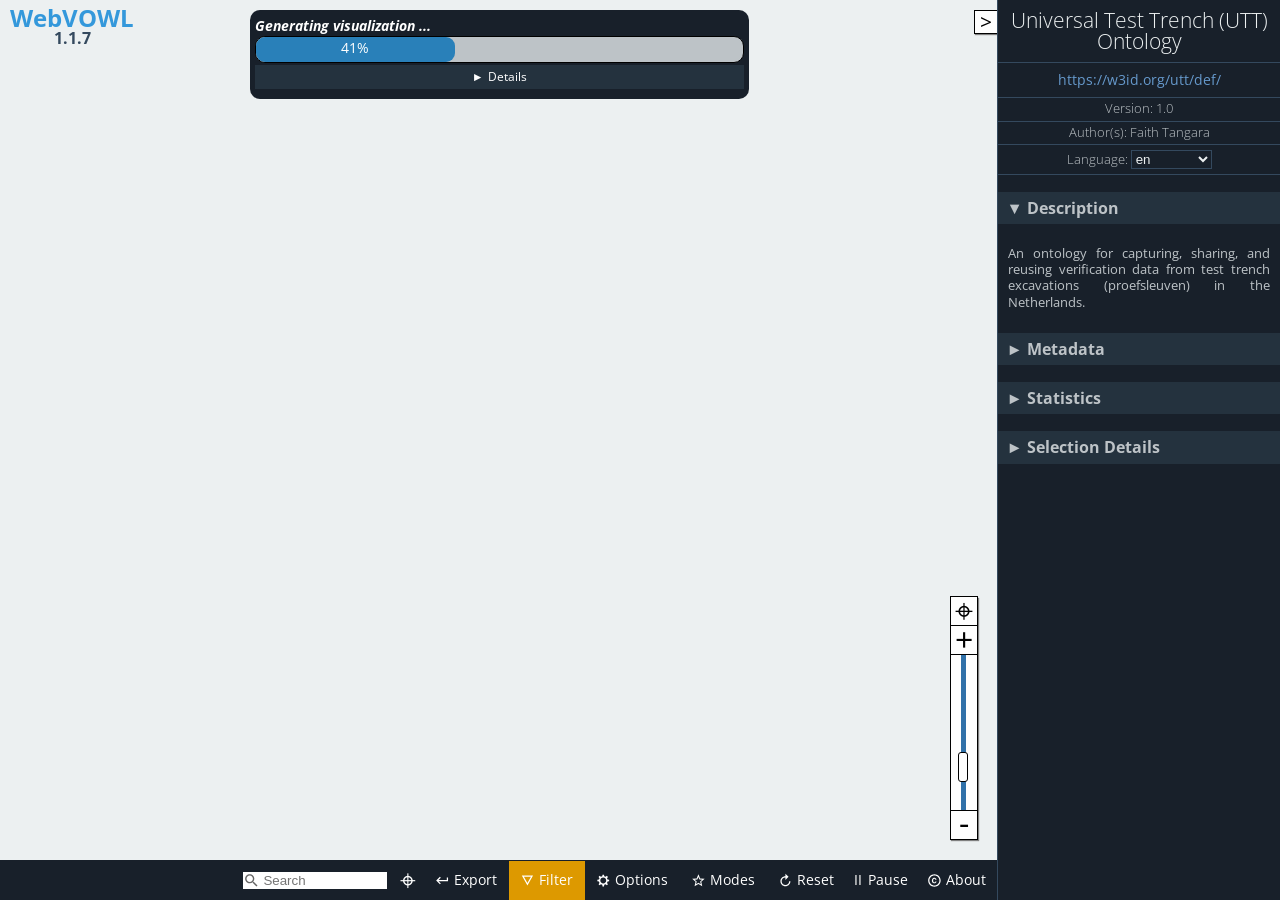
<file: webvowl/index.html>
<!DOCTYPE html>
<html lang="en-us">

<head>
    <meta charset="utf-8" />
    <meta name="author" content="Vincent Link, Steffen Lohmann, Eduard Marbach, Stefan Negru, Vitalis Wiens" />
    <meta name="keywords" content="webvowl, vowl, visual notation, web ontology language, owl, rdf, ontology visualization, ontologies, semantic web" />
    <meta name="description" content="WebVOWL - Web-based Visualization of Ontologies" />
    <meta name="robots" content="noindex,nofollow" />
    <meta name="viewport" content="width=device-width, initial-scale=1.0, maximum-scale=1.0, user-scalable=no">
    <meta name="apple-mobile-web-app-capable" content="yes">
    <link rel="stylesheet" type="text/css" href="css/webvowl.css" />
    <link rel="stylesheet" type="text/css" href="css/webvowl.app.css" />
    <link rel="icon" href="favicon.ico" type="image/x-icon" />
    <title>WebVOWL</title>
</head>

<body>
    <main>
        <section id="canvasArea">
            <div id="browserCheck" class="hidden">
                WebVOWL does not work properly in Internet Explorer and Microsoft Edge.
                Please use another browser, such as
                <a href="http://www.mozilla.org/firefox/">Mozilla Firefox</a>
                or
                <a href="https://www.google.com/chrome/">Google Chrome</a>,
                to run WebVOWL.
                <label id="killWarning">Hide warning</label>
            </div>

            <div id="logo" class="noselect">
                <h2>WebVOWL
                    <br> <span>1.1.7</span>
                </h2>
            </div>


            <div id="loading-info" class="hidden">
                <div id="loading-progress" style="border-radius: 10px;">
                    <div class="hidden">Loading ontology...</div>
                    <div id="layoutLoadingProgressBarContainer" style="padding-bottom: 0;	white-space: nowrap;	overflow: hidden;	text-overflow: ellipsis;">
                        <h4 id="currentLoadingStep" style="margin: 0;font-style: italic; padding-bottom:0 ;	white-space: nowrap;	overflow: hidden;	text-overflow: ellipsis;">
                            Layout optimization</h4>
                        <div id="progressBarContext">
                            <div id="progressBarValue" class="busyProgressBar"></div>
                        </div>
                    </div>
                    <div id="loadingInfo_msgBox" style="padding-bottom: 0;padding-top:0">
                        <div id="show-loadingInfo-button" class="accordion-trigger noselect">Details</div>
                        <div id="loadingInfo-container">
                            <ul id="bulletPoint_container"></ul>
                        </div>
                    </div>
                    <div>
                        <span id="loadingIndicator_closeButton" class="">Close Warning</span>
                    </div>
                </div>
            </div>

            <div id="additionalInformationContainer">
                <div id="reloadCachedOntology" class="hidden" title="">

                    <svg viewBox="38 -12.5 18 18" class="reloadCachedOntologyIcon btn_shadowed" id="reloadSvgIcon">
                        <g>
                            <text id="svgStringText" dx="5px" dy="-1px" style="font-size:9px;">Reload ontology</text>
                            <path style="fill : #444; stroke-width:0;" d="m 42.277542,5.1367119 c -5.405,0 -10.444,1.577 -14.699,4.282 l -5.75,-5.75 0,16.1100001 16.11,0 -6.395,-6.395 c 3.18,-1.787 6.834,-2.82 10.734,-2.82 12.171,0 22.073,9.902 22.073,22.074 0,2.899 -0.577,5.664 -1.599,8.202 l 4.738,2.762 c 1.47,-3.363 2.288,-7.068 2.288,-10.964 0,-15.164 -12.337,-27.5010001 -27.5,-27.5010001 m 11.5,46.7460001 c -3.179,1.786 -6.826,2.827 -10.726,2.827 -12.171,0 -22.073,-9.902 -22.073,-22.073 0,-2.739 0.524,-5.35 1.439,-7.771 l -4.731,-2.851 c -1.375,3.271 -2.136,6.858 -2.136,10.622 0,15.164 12.336,27.5 27.5,27.5 5.406,0 10.434,-1.584 14.691,-4.289 l 5.758,5.759 0,-16.112 -16.111,0 6.389,6.388 z" transform="matrix(0.20,0,0,0.20,75,-10)">
                            </path>
                        </g>
                    </svg>
                    <span id="reloadCachedOntologyString" class="noselect" style="font-style: italic;font-size: 10px">Loaded cached ontology</span>
                </div>

                <div id="FPS_Statistics" class="hidden debugOption">FPS: 0<br>Nodes: 0<br>Links: 0</div>
                <span class="hidden debugOption" id="modeOfOperationString">mode of operation</span>

            </div>

            <div id="graph"></div>

            <div id="dragDropContainer" class="hidden">
                <div id="drag_dropOverlay"></div>

                <div id="drag_msg">
                    <svg id="drag_svg" style="position: absolute; left:25%;top:25%;width:50%; height:50%">
                        <g id="drag_icon_group">
                            <path id="drag_icon" style="fill : #444; stroke-width:0;" d="m 9.0000002,-8.9899999 -18.0000001,0 c -1.1000001,0 -1.9999991,0.9 -1.9999991,2 l 0,3.99 1.9999991,0 0,-4.01 18.0000001,0 0,14.0299996 -18.0000001,0 0,-4.02 -1.9999991,0 0,4.01 c 0,1.1 0.899999,1.98 1.9999991,1.98 l 18.0000001,0 c 1.1000008,0 2.0000008,-0.88 2.0000008,-1.98 l 0,-13.9999996 c 0,-1.11 -0.9,-2 -2.0000008,-2 z M -1,3.9999997 3.0000001,-3.3898305e-7 -1,-3.9999999 l 0,2.9999996 -9.999999,0 0,1.99999996 9.999999,0 0,3.00000004 z" transform="matrix(5.0,0,0,5.0,0,0)">
                            </path>
                            <path id="drag_icon_drop" class="hidden" style="fill : #444; stroke-width:0;" d="m 8.9900008,8.9999991 0,-18.0000001 c 0,-1.1 -0.9,-1.999999 -2,-1.999999 l -3.99,0 0,1.999999 4.01,0 0,18.0000001 -14.0299996,0 0,-18.0000001 4.02,0 0,-1.999999 -4.01,0 c -1.1,0 -1.98,0.899999 -1.98,1.999999 l 0,18.0000001 c 0,1.1000009 0.88,2.0000009 1.98,2.0000009 l 13.9999996,0 c 1.11,0 2,-0.9 2,-2.0000009 z M -3.9999988,-1.0000011 1.2389831e-6,2.999999 4.0000008,-1.0000011 l -2.9999996,0 0,-9.9999989 -1.99999996,0 0,9.9999989 -3.00000004,0 z" transform="matrix(5.0,0,0,5.0,0,0)">
                            </path>
                        </g>
                    </svg>
                    <span id="drag_msg_text" style="font-size:14px">Drag ontology file here.</span>
                </div>
            </div>
            <div class="noselect">
                <span id="leftSideBarCollapseButton" class="btn_shadowed hidden"> > </span>
            </div>
            <div class="noselect"><span id="sidebarExpandButton" class="btn_shadowed"> > </span></div>

            <div id="containerForLeftSideBar">
                <div id="leftSideBar">
                    <div id="leftSideBarContent" class="hidden">
                        <h2 id="leftHeader">Default Element</h2>
                        <h3 class=" selectedDefaultElement accordion-trigger noselect accordion-trigger-active" id="defaultClass" title="owl:Class">Class: owl:Class
                        </h3>
                        <div id="classContainer" class="accordion-container ">
                        </div>
                        <h3 class="selectedDefaultElement accordion-trigger noselect accordion-trigger-active" title="owl:objectProperty" id="defaultProperty">Property: owl:objectProperty
                        </h3>
                        <div id="propertyContainer" class="accordion-container ">
                        </div>
                        <h3 class="selectedDefaultElement accordion-trigger noselect accordion-trigger-active" title="rdfs:Literal" id="defaultDatatype">Datatype: rdfs:Literal
                        </h3>
                        <div id="datatypeContainer" class="accordion-container ">
                        </div>
                    </div>
                </div>
            </div>
            <div id="menuContainer">
                <!--Ontology Menu-->
                <ul id="m_select" class="toolTipMenu noselect">
                    <li><a href="#foaf" id="foaf">Friend of a Friend (FOAF) vocabulary</a></li>
                    <li><a href="#goodrelations" id="goodrelations">GoodRelations Vocabulary for E-Commerce</a></li>
                    <li><a href="#muto" id="muto">Modular and Unified Tagging Ontology (MUTO)</a></li>
                    <li><a href="#ontovibe" id="ontovibe">Ontology Visualization Benchmark (OntoViBe)</a></li>
                    <li><a href="#personasonto" id="personasonto">Personas Ontology (PersonasOnto)</a></li>
                    <li><a href="#sioc" id="sioc">SIOC (Semantically-Interlinked Online Communities) Core Ontology</a></li>


                    <li class="option" id="converter-option">
                        <form class="converter-form" id="iri-converter-form">
                            <label for="iri-converter-input">Custom Ontology:</label>

                            <input type="text" id="iri-converter-input" placeholder="Enter ontology IRI">
                            <button type="submit" id="iri-converter-button" disabled>Visualize</button>
                        </form>
                        <div class="converter-form">
                            <input class="hidden" type="file" id="file-converter-input" autocomplete="off">
                            <label class="truncate" id="file-converter-label" for="file-converter-input">Select ontology
                                file</label>
                            <button type="submit" id="file-converter-button" disabled>
                                Upload
                            </button>

                        </div>
                        <div id="emptyContainer">
                            <a href="#opts=editorMode=true;#new_ontology1" id="empty" style="pointer-events:none; padding-left:0">Create new ontology</a>
                        </div>
                        <div>
                            <!--<button class="debugOption" type="submit" id="direct-text-input">-->
                            <!--Direct input-->
                            <!--</button>-->
                        </div>
                    </li>

                </ul>
                <!--Export Menu-->
                <ul id="m_export" class="toolTipMenu noselect">
                    <li><a href="#" download id="exportJson">Export as JSON</a></li>
                    <li><a href="#" download id="exportSvg">Export as SVG</a></li>
                    <li><a href="#" download id="exportTex">Export as TeX <label style="font-size: 10px">(alpha)</label></a>
                    </li>
                    <li><a href="#" download id="exportTurtle">Export as TTL <label style="font-size: 10px">(alpha)</label></a>
                    </li>

                    <li class="option" id="emptyLiHover">
                        <div>
                            <form class="converter-form" id="url-copy-form">
                                <label for="exportedUrl">Export as URL:</label>
                                <input type="text" id="exportedUrl" placeholder="#">
                                <button id="copyBt" title="Copy to clipboard">Copy</button>
                            </form>
                        </div>
                    </li>
                </ul>
                <!--Filter Menu-->
                <ul id="m_filter" class="toolTipMenu noselect">
                    <li class="toggleOption" id="datatypeFilteringOption"></li>
                    <li class="toggleOption" id="objectPropertyFilteringOption"></li>
                    <li class="toggleOption" id="subclassFilteringOption"></li>
                    <li class="toggleOption" id="disjointFilteringOption"></li>
                    <li class="toggleOption" id="setOperatorFilteringOption"></li>
                    <li class="slideOption" id="nodeDegreeFilteringOption"></li>
                </ul>
                <!--Options Menu -->
                <ul id="m_config" class="toolTipMenu noselect">
                    <li class="toggleOption" id="zoomSliderOption"></li>

                    <li class="slideOption" id="classSliderOption"></li>
                    <li class="slideOption" id="datatypeSliderOption"></li>
                    <li class="toggleOption" id="dynamicLabelWidth"></li>
                    <li class="slideOption" id="maxLabelWidthSliderOption"></li>
                    <li class="toggleOption" id="nodeScalingOption"></li>
                    <li class="toggleOption" id="compactNotationOption"></li>
                    <li class="toggleOption" id="colorExternalsOption"></li>
                </ul>
                <!--Modes Menu -->
                <ul id="m_modes" class="toolTipMenu noselect">
                    <li class="toggleOption" id="editMode"></li>
                    <li class="toggleOption" id="pickAndPinOption"></li>
                </ul>

                <!--Debug Menu -->
                <ul id="m_debug" class="toolTipMenu noselect">
                    <li class=" toggleOption" id="useAccuracyHelper"></li>
                    <li class=" toggleOption" id="showDraggerObject"></li>
                    <li class=" toggleOption" id="showFPS_Statistics"></li>
                    <li class=" toggleOption" id="showModeOfOperation"></li>
                </ul>


                <!--About Menu-->
                <ul id="m_about" class="toolTipMenu">
                    <li><a href="license.txt" target="_blank">MIT License &copy; 2014-2019</a></li>
                    <li id="credits" class="option">WebVOWL Developers:<br />
                        Vincent Link, Steffen Lohmann, Eduard Marbach, Stefan Negru, Vitalis Wiens
                    </li>
                    <li id="credits" class="option">WIDOCO integration:<br /> Daniel Garijo, Jacobus Geluk
                    </li>

                    <li><a href="http://vowl.visualdataweb.org/webvowl.html#releases" target="_blank">Version: <%= version
                    %><br />(release history)</a></li>

                    <li><a href="http://purl.org/vowl/" target="_blank">VOWL Specification &raquo;</a></li>
                </ul>
                <ul id="m_search" class="toolTipMenu"></ul>
            </div>
            <div class="noselect" id="swipeBarContainer">
                <ul id="menuElementContainer">
                    <li id="c_search" class="inner-addon left-addon">
                        <i class="searchIcon">
                            <svg viewBox="0 0 24 24" height="100%" width="100%" style="pointer-events: none; display: block;">
                                <g>
                                    <path id="magnifyingGlass" style="fill : #666; stroke-width:0;" d="M15.5 14h-.79l-.28-.27C15.41 12.59 16 11.11 16 9.5 16 5.91 13.09 3 9.5 3S3 5.91 3 9.5 5.91 16 9.5 16c1.61 0 3.09-.59 4.23-1.57l.27.28v.79l5 4.99L20.49 19l-4.99-5zm-6 0C7.01 14 5 11.99 5 9.5S7.01 5 9.5 5 14 7.01 14 9.5 11.99 14 9.5 14z">
                                    </path>
                                </g>
                            </svg>
                        </i>
                        <input class="searchInputText" type="text" id="search-input-text" placeholder="Search">
                    </li>
                    <li id="c_locate">
                        <a style="padding: 0 8px 5px 8px;" draggable="false" title="Nothing to locate, enter search term." href="#" id="locateSearchResult">&#8982;
                        </a>
                    </li>
                    <!--
                    <li id="c_select">
                        <a draggable="false" href="#">
                            <i>
                                <svg viewBox="0 0 24 24" class="menuElementSvgElement">
                                    <g>
                                        <path style="fill : #fff; stroke-width:0;" d="M3 15h18v-2H3v2zm0 4h18v-2H3v2zm0-8h18V9H3v2zm0-6v2h18V5H3z" transform="matrix(0.75,0,0,0.75,3.5,2.5)">
                                        </path>
                                    </g>
                                </svg>
                            </i> Ontology</a>
                    </li>-->
                    <li id="c_export"><a draggable="false" href="#">
                            <i>
                                <svg viewBox="0 0 24 24" class="menuElementSvgElement">
                                    <g>
                                        <path style="fill : #fff; stroke-width:0;" d="M19 7v4H5.83l3.58-3.59L8 6l-6 6 6 6 1.41-1.41L5.83 13H21V7z" transform="matrix(0.75,0,0,0.75,3.5,2.5)">
                                        </path>
                                    </g>
                                </svg>
                            </i> Export</a></li>
                    <li id="c_filter"><a draggable="false" href="#">
                            <i>
                                <svg viewBox="0 0 24 24" class="menuElementSvgElement">
                                    <g>
                                        <path style="fill : #fff; stroke-width:0;" d="M3 4l9 16 9-16H3zm3.38 2h11.25L12 16 6.38 6z" transform="matrix(0.75,0,0,0.75,3.5,2.5)">
                                        </path>
                                    </g>
                                </svg>
                            </i>Filter</a></li>
                    <li id="c_config"><a draggable="false" href="#">
                            <i>
                                <svg viewBox="0 0 24 24" class="menuElementSvgElement">
                                    <g>
                                        <path style="fill : #fff; stroke-width:0;" d="m 21.163138,13.127428 0,-2.356764 -2.546629,-0.424622 C 18.439272,9.5807939 18.137791,8.8661419 17.733863,8.218291 L 19.2356,6.116978 17.569296,4.450673 15.466841,5.951269 C 14.818953,5.548483 14.104338,5.24586 13.33909,5.067482 l -0.424622,-2.545488 -2.356764,0 -0.424622,2.545488 C 9.3689769,5.24586 8.6531829,5.548519 8.0053319,5.951269 l -2.102455,-1.500596 -1.666304,1.666305 1.501737,2.101313 c -0.403928,0.6467469 -0.705409,1.3625029 -0.882646,2.127751 l -2.546629,0.424622 0,2.356764 2.546629,0.424622 c 0.177237,0.765248 0.478718,1.4799 0.882646,2.127751 l -1.501737,2.102455 1.666304,1.666304 2.103596,-1.501737 c 0.646747,0.403928 1.362504,0.705409 2.1266091,0.882646 l 0.424622,2.546629 2.356764,0 0.424622,-2.546629 c 0.764106,-0.177237 1.4799,-0.478718 2.127751,-0.882646 l 2.102455,1.501737 1.666304,-1.666304 -1.501737,-2.102455 c 0.403928,-0.647888 0.705409,-1.363645 0.882646,-2.127751 l 2.546629,-0.424622 z m -9.427053,3.535144 c -2.6030431,0 -4.7135241,-2.110517 -4.7135241,-4.713527 0,-2.6030071 2.110518,-4.713525 4.7135241,-4.713525 2.60301,0 4.713527,2.1105179 4.713527,4.713525 0,2.60301 -2.110481,4.713527 -4.713527,4.713527 z" transform="matrix(0.75,0,0,0.75,3.5,2.5)">
                                        </path>
                                    </g>
                                </svg>
                            </i>Options</a>
                    </li>
                    <li id="c_modes"><a draggable="false" href="#">
                            <i>
                                <svg viewBox="0 0 24 24" class="menuElementSvgElement">
                                    <g>
                                        <path style="fill : #fff; stroke-width:0;" d="M22 9.24l-7.19-.62L12 2 9.19 8.63 2 9.24l5.46 4.73L5.82 21 12 17.27 18.18 21l-1.63-7.03L22 9.24zM12 15.4l-3.76 2.27 1-4.28-3.32-2.88 4.38-.38L12 6.1l1.71 4.04 4.38.38-3.32 2.88 1 4.28L12 15.4z" transform="matrix(0.75,0,0,0.75,3.5,2.5)">
                                        </path>
                                    </g>
                                </svg>
                            </i>Modes</a></li>
                    <li id="c_reset"><a draggable="false" id="reset-button" href="#" type="reset">
                            <i>
                                <svg viewBox="0 0 24 24" class="menuElementSvgElement">
                                    <g>
                                        <path style="fill : #fff; stroke-width:0;" d="m 12,5 0,-4 5,5 -5,5 0,-4 c -3.31,0 -6,2.69 -6,6 0,3.31 2.69,6 6,6 3.31,0 6,-2.69 6,-6 l 2,0 c 0,4.42 -3.58,8 -8,8 C 7.58,21 4,17.42 4,13 4,8.58 7.58,5 12,5 Z" transform="matrix(0.75,0,0,0.75,3.5,2.5)">
                                        </path>
                                    </g>
                                </svg>
                            </i>Reset</a></li>
                    <li id="c_pause"><a draggable="false" id="pause-button" href="#" style="padding: 9px 8px 12px 8px;">Pause</a>
                    </li>
                    <li id="c_debug" class="debugOption"><a id="debugMenuHref" draggable="false" href="#">
                            <i>
                                <svg viewBox="0 0 24 24" class="menuElementSvgElement">
                                    <g>
                                        <path style="fill : #fff; stroke-width:0;" d="M 20,8 17.19,8 C 16.74,7.22 16.12,6.55 15.37,6.04 L 17,4.41 15.59,3 13.42,5.17 C 12.96,5.06 12.49,5 12,5 11.51,5 11.04,5.06 10.59,5.17 L 8.41,3 7,4.41 8.62,6.04 C 7.88,6.55 7.26,7.22 6.81,8 L 4,8 4,10 6.09,10 C 6.04,10.33 6,10.66 6,11 l 0,1 -2,0 0,2 2,0 0,1 c 0,0.34 0.04,0.67 0.09,1 L 4,16 l 0,2 2.81,0 c 1.04,1.79 2.97,3 5.19,3 2.22,0 4.15,-1.21 5.19,-3 l 2.81,0 0,-2 -2.09,0 C 17.96,15.67 18,15.34 18,15 l 0,-1 2,0 0,-2 -2,0 0,-1 c 0,-0.34 -0.04,-0.67 -0.09,-1 L 20,10 Z m -4,4 0,3 c 0,0.22 -0.03,0.47 -0.07,0.7 L 15.83,16.35 15.46,17 C 14.74,18.24 13.42,19 12,19 10.58,19 9.26,18.23 8.54,17 L 8.17,16.36 8.07,15.71 C 8.03,15.47 8,15.22 8,15 L 8,11 C 8,10.78 8.03,10.53 8.07,10.3 L 8.17,9.65 8.54,9 C 8.84,8.48 9.26,8.03 9.75,7.69 L 10.32,7.3 11.06,7.12 C 11.37,7.04 11.69,7 12,7 c 0.32,0 0.63,0.04 0.95,0.12 l 0.68,0.16 0.61,0.42 c 0.5,0.34 0.91,0.78 1.21,1.31 l 0.38,0.65 0.1,0.65 C 15.97,10.53 16,10.78 16,11 Z" transform="matrix(0.75,0,0,0.75,3.5,2.5)">
                                        </path>
                                    </g>
                                </svg>
                            </i>
                            Debug</a></li>
                    <li id="c_about"><a draggable="false" href="#">
                            <i>
                                <svg viewBox="0 0 24 24" class="menuElementSvgElement">
                                    <g>
                                        <path style="fill : #fff; stroke-width:0;" d="m 10.08,10.86 c 0.05,-0.33 0.16,-0.62 0.3,-0.87 0.14,-0.25 0.34,-0.46 0.59,-0.62 0.24,-0.15 0.54,-0.22 0.91,-0.23 0.23,0.01 0.44,0.05 0.63,0.13 0.2,0.09 0.38,0.21 0.52,0.36 0.14,0.15 0.25,0.33 0.34,0.53 0.09,0.2 0.13,0.42 0.14,0.64 l 1.79,0 C 15.28,10.33 15.19,9.9 15.02,9.51 14.85,9.12 14.62,8.78 14.32,8.5 14.02,8.22 13.66,8 13.24,7.84 12.82,7.68 12.36,7.61 11.85,7.61 11.2,7.61 10.63,7.72 10.15,7.95 9.67,8.18 9.27,8.48 8.95,8.87 8.63,9.26 8.39,9.71 8.24,10.23 8.09,10.75 8,11.29 8,11.87 l 0,0.27 c 0,0.58 0.08,1.12 0.23,1.64 0.15,0.52 0.39,0.97 0.71,1.35 0.32,0.38 0.72,0.69 1.2,0.91 0.48,0.22 1.05,0.34 1.7,0.34 0.47,0 0.91,-0.08 1.32,-0.23 0.41,-0.15 0.77,-0.36 1.08,-0.63 0.31,-0.27 0.56,-0.58 0.74,-0.94 0.18,-0.36 0.29,-0.74 0.3,-1.15 l -1.79,0 c -0.01,0.21 -0.06,0.4 -0.15,0.58 -0.09,0.18 -0.21,0.33 -0.36,0.46 -0.15,0.13 -0.32,0.23 -0.52,0.3 -0.19,0.07 -0.39,0.09 -0.6,0.1 C 11.5,14.86 11.2,14.79 10.97,14.64 10.72,14.48 10.52,14.27 10.38,14.02 10.24,13.77 10.13,13.47 10.08,13.14 10.03,12.81 10,12.47 10,12.14 l 0,-0.27 c 0,-0.35 0.03,-0.68 0.08,-1.01 z M 12,2 C 6.48,2 2,6.48 2,12 2,17.52 6.48,22 12,22 17.52,22 22,17.52 22,12 22,6.48 17.52,2 12,2 Z m 0,18 C 7.59,20 4,16.41 4,12 4,7.59 7.59,4 12,4 c 4.41,0 8,3.59 8,8 0,4.41 -3.59,8 -8,8 z" transform="matrix(0.75,0,0,0.75,3.5,2.5)">
                                        </path>
                                    </g>
                                </svg>
                            </i>
                            About</a></li>
                </ul>
            </div>
            <div class="noselect" id="scrollRightButton"></div>
            <div class="noselect" id="scrollLeftButton"></div>
            <div id="zoomSlider" class="btn_shadowed">
                <p class="noselect" id="centerGraphButton">&#8982;</p>
                <p class="noselect" id="zoomInButton">+</p>
                <p class="noselect" id="zoomSliderParagraph"></p>
                <p class="noselect" id="zoomOutButton">-</p>
            </div>
        </section>
        <aside id="detailsArea" style="background-color: #18202A;">
            <section id="generalDetailsEdit" class="hidden">
                <h1 id="editHeader" style="font-size: 1.1em;">Editing Options</h1>
                <h3 class="accordion-trigger noselect accordion-trigger-active">Ontology</h3>
                <div>
                    <!--begin of ontology metaData -->
                    <div class="textLineEditWithLabel">
                        <form class="converter-form-Editor " id="titleEditForm">
                            <label class="EditLabelForInput" id="titleEditor-label" for="titleEditor" title="Ontology title as dc:title">Title:</label>
                            <input class="modifiedInputStyle" type="text" id="titleEditor" autocomplete="off" value="">
                        </form>
                    </div>
                    <div class="textLineEditWithLabel">
                        <form class="converter-form-Editor " id="iriEditForm">
                            <label class="EditLabelForInput" id="iriEditor-label" for="iriEditor">IRI:</label>
                            <input type="text" id="iriEditor" autocomplete="off" value="">
                        </form>
                    </div>
                    <div class="textLineEditWithLabel">
                        <form class="converter-form-Editor " id="versionEditForm">
                            <label class="EditLabelForInput" id="versionEditor-label" for="versionEditor" title="Ontology version number as owl:versionInfo">Version:</label>
                            <input type="text" id="versionEditor" value="" autocomplete="off">
                        </form>
                    </div>
                    <div class="textLineEditWithLabel">
                        <form class="converter-form-Editor " id="authorsEditForm">
                            <label class="EditLabelForInput" id="authorsEditor-label" for="authorsEditor" title="Ontology authors as dc:creator">Authors:</label>
                            <input type="text" id="authorsEditor" value="" autocomplete="off">
                        </form>
                    </div>
                    <h4 class="subAccordion accordion-trigger noselect">Prefix</h4>
                    <div class="subAccordionDescription" id="containerForPrefixURL">
                        <div id="prefixURL_Description">
                            <span class="boxed ">Prefix</span>
                            <span class="boxed">IRI</span>
                        </div>
                        <div id="prefixURL_Container"></div>
                        <div align="center" id="containerForAddPrefixButton">
                            <button id="addPrefixButton">Add Prefix</button>
                        </div>
                    </div>
                </div>
                <!--end of ontology metaData -->

                <h3 class="accordion-trigger noselect">Description</h3>
                <div>
                    <textarea rows="4" cols="25" title="Ontology description as dc:description" class="descriptionTextClass" id="descriptionEditor"></textarea>
                </div>
                <h3 class="accordion-trigger noselect accordion-trigger-active">Selected Element</h3>
                <div>
                    <div id="selectedElementProperties" class="hidden">
                        <div class="textLineEditWithLabel">
                            <form class="converter-form-Editor " id="element_iriEditForm">
                                <label class="EditLabelForInput" id="element_iriEditor-label" for="element_iriEditor">IRI:</label>
                                <input type="text" id="element_iriEditor" autocomplete="off" value="">
                            </form>
                        </div>
                        <div class="textLineEditWithLabel">
                            <form class="converter-form-Editor " id="element_labelEditForm">
                                <label class="EditLabelForInput" id="element_labelEditor-label" for="element_labelEditor">Label:</label>
                                <input type="text" id="element_labelEditor" autocomplete="off" value="">
                            </form>
                        </div>
                        <div class="textLineEditWithLabel">
                            <form class="converter-form-Editor" id="typeEditForm">
                                <label class="EditLabelForInput" id="typeEditor-label" for="typeEditor">Type:</label>
                                <select id="typeEditor" class="dropdownMenuClass"></select>
                            </form>
                            <form class="converter-form-Editor" id="typeEditForm_datatype">
                                <label class="EditLabelForInput" id="typeEditor_datatype-label" for="typeEditor_datatype">Datatype:</label>
                                <select id="typeEditor_datatype" class="dropdownMenuClass"></select>
                            </form>
                        </div>
                        <div class="textLineEditWithLabel" id="property_characteristics_Container"> Characteristics:
                            <div id="property_characteristics_Selection" style="padding-top:2px;"></div>
                        </div>

                    </div>
                    <div id="selectedElementPropertiesEmptyHint">
                        Select an element in the visualization.
                    </div>
                </div>

            </section>
            <section id="generalDetails" class="hidden">
                <h1 id="title"></h1>
                <span><a id="about" href=""></a></span>
                <h5>Version: <span id="version"></span></h5>
                <h5>Author(s): <span id="authors"></span></h5>
                <h5>
                    <label>Language: <select id="language" name="language" size="1"></select></label>
                </h5>
                <h3 class="accordion-trigger noselect accordion-trigger-active">Description</h3>
                <div class="accordion-container scrollable">
                    <p id="description"></p>
                </div>
                <h3 class="accordion-trigger noselect">Metadata</h3>
                <div id="ontology-metadata" class="accordion-container"></div>
                <h3 class="accordion-trigger noselect">Statistics</h3>
                <div class="accordion-container">
                    <p class="statisticDetails">Classes: <span id="classCount"></span></p>
                    <p class="statisticDetails">Object prop.: <span id="objectPropertyCount"></span></p>
                    <p class="statisticDetails">Datatype prop.: <span id="datatypePropertyCount"></span></p>
                    <div class="small-whitespace-separator"></div>
                    <p class="statisticDetails">Individuals: <span id="individualCount"></span></p>
                    <div class="small-whitespace-separator"></div>
                    <p class="statisticDetails">Nodes: <span id="nodeCount"></span></p>
                    <p class="statisticDetails">Edges: <span id="edgeCount"></span></p>
                </div>
                <h3 class="accordion-trigger noselect" id="selection-details-trigger">Selection Details</h3>
                <div class="accordion-container" id="selection-details">
                    <div id="classSelectionInformation" class="hidden">
                        <p class="propDetails">Name: <span id="name"></span></p>
                        <p class="propDetails">Type: <span id="typeNode"></span></p>
                        <p class="propDetails">Equiv.: <span id="classEquivUri"></span></p>
                        <p class="propDetails">Disjoint: <span id="disjointNodes"></span></p>
                        <p class="propDetails">Charac.: <span id="classAttributes"></span></p>
                        <p class="propDetails">Individuals: <span id="individuals"></span></p>
                        <p class="propDetails">Description: <span id="nodeDescription"></span></p>
                        <p class="propDetails">Comment: <span id="nodeComment"></span></p>
                    </div>
                    <div id="propertySelectionInformation" class="hidden">
                        <p class="propDetails">Name: <span id="propname"></span></p>
                        <p class="propDetails">Type: <span id="typeProp"></span></p>
                        <p id="inverse" class="propDetails">Inverse: <span></span></p>
                        <p class="propDetails">Domain: <span id="domain"></span></p>
                        <p class="propDetails">Range: <span id="range"></span></p>
                        <p class="propDetails">Subprop.: <span id="subproperties"></span></p>
                        <p class="propDetails">Superprop.: <span id="superproperties"></span></p>
                        <p class="propDetails">Equiv.: <span id="propEquivUri"></span></p>
                        <p id="infoCardinality" class="propDetails">Cardinality: <span></span></p>
                        <p id="minCardinality" class="propDetails">Min. cardinality: <span></span></p>
                        <p id="maxCardinality" class="propDetails">Max. cardinality: <span></span></p>
                        <p class="propDetails">Charac.: <span id="propAttributes"></span></p>
                        <p class="propDetails">Description: <span id="propDescription"></span></p>
                        <p class="propDetails">Comment: <span id="propComment"></span></p>
                    </div>
                    <div id="noSelectionInformation">
                        <p><span>Select an element in the visualization.</span></p>
                    </div>
                </div>
            </section>
        </aside>
        <div id="blockGraphInteractions" class="hidden"></div>
        <div id="WarningErrorMessagesContainer" class="">
            <div id="WarningErrorMessages" class="">
            </div>
        </div>

        <div id="DirectInputContent" class="hidden">
            <div id="direct-text-input-container">
                <textarea rows="4" cols="25" title="Direct Text input as JSON(experimental)" class="directTextInputStyle" id="directInputTextArea"></textarea>
                <div id="di_controls">
                    <ul>
                        <li>
                            <button id="directUploadBtn">Upload</button>
                        </li>
                        <li>
                            <button id="close_directUploadBtn">Close</button>
                        </li>
                        <li id="Error_onLoad" class="hidden">Some text if ERROR</li>
                    </ul>
                </div>
            </div>


        </div>


    </main>
    <script src="js/d3.min.js"></script>
    <script src="js/webvowl.js"></script>
    <script src="js/webvowl.app.js"></script>
    <script>
        window.onload = webvowl.app().initialize;
    </script>
</body>

</html>
</file>
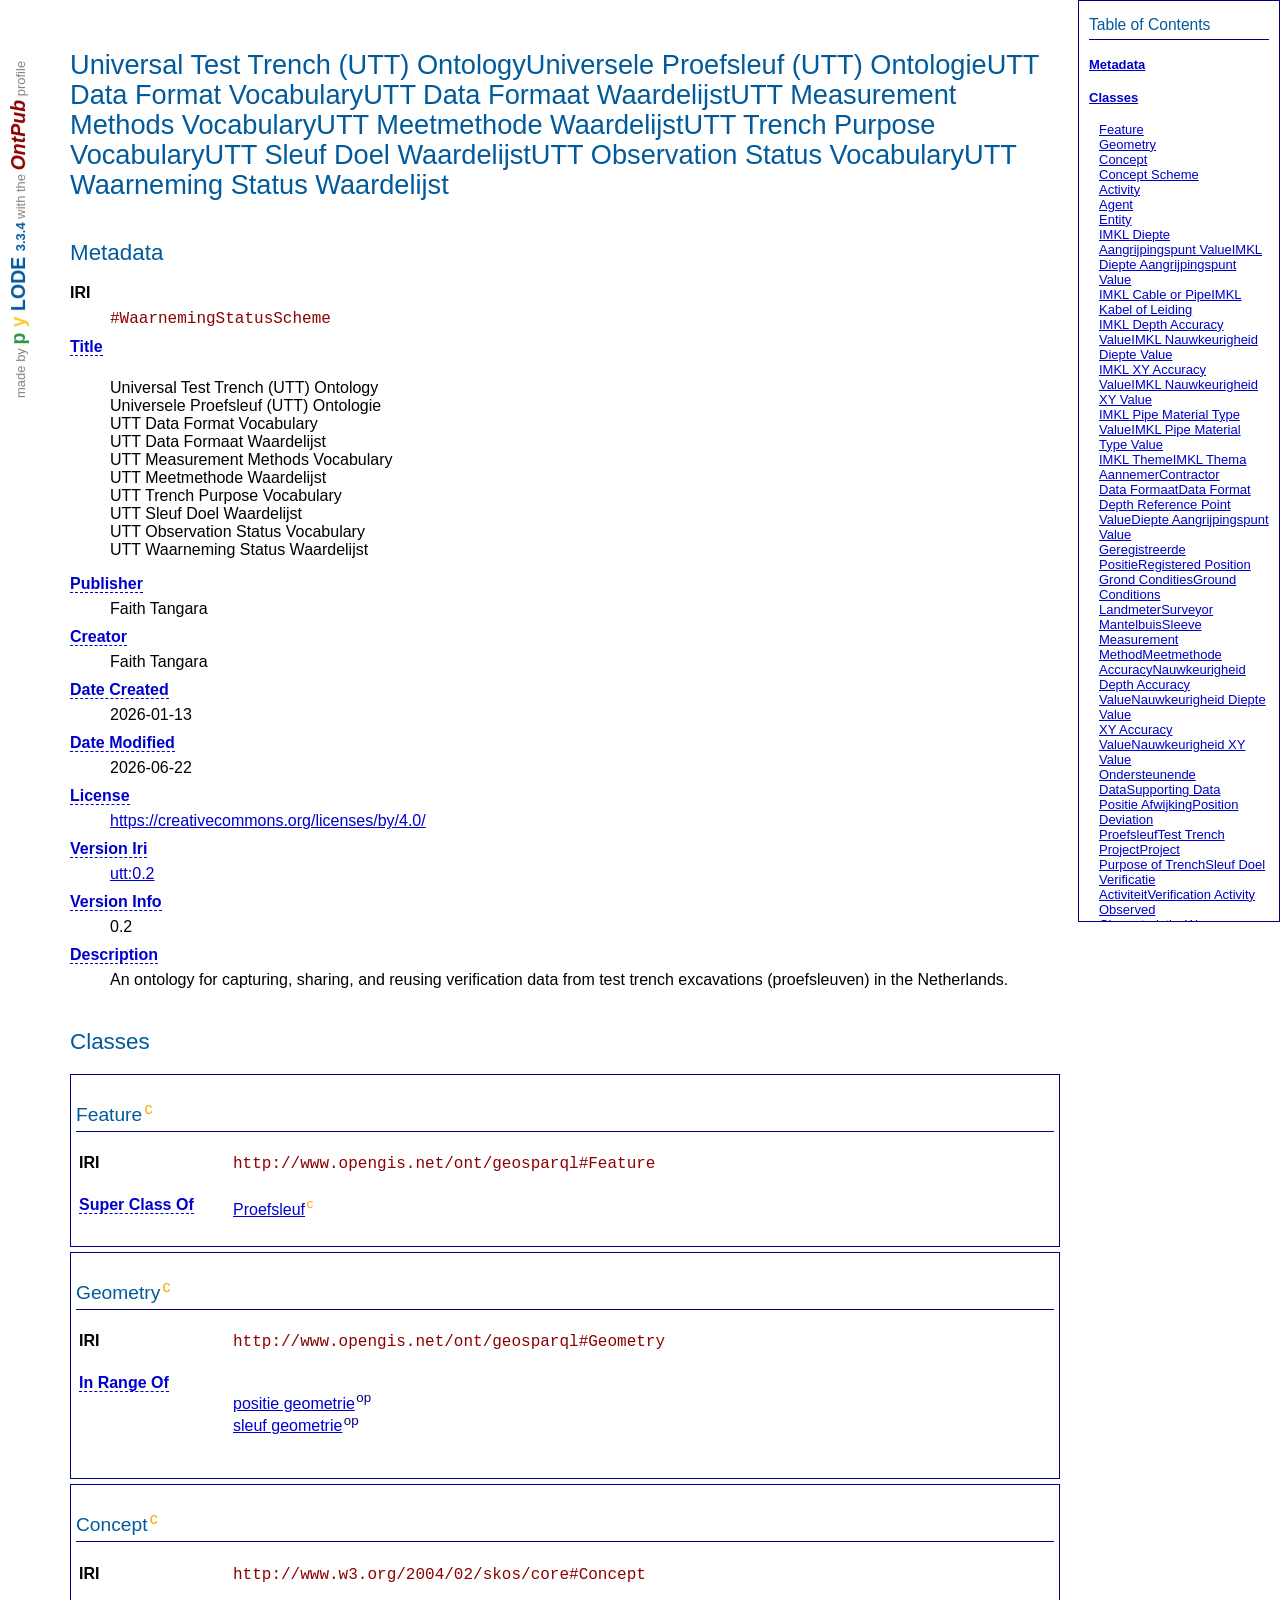
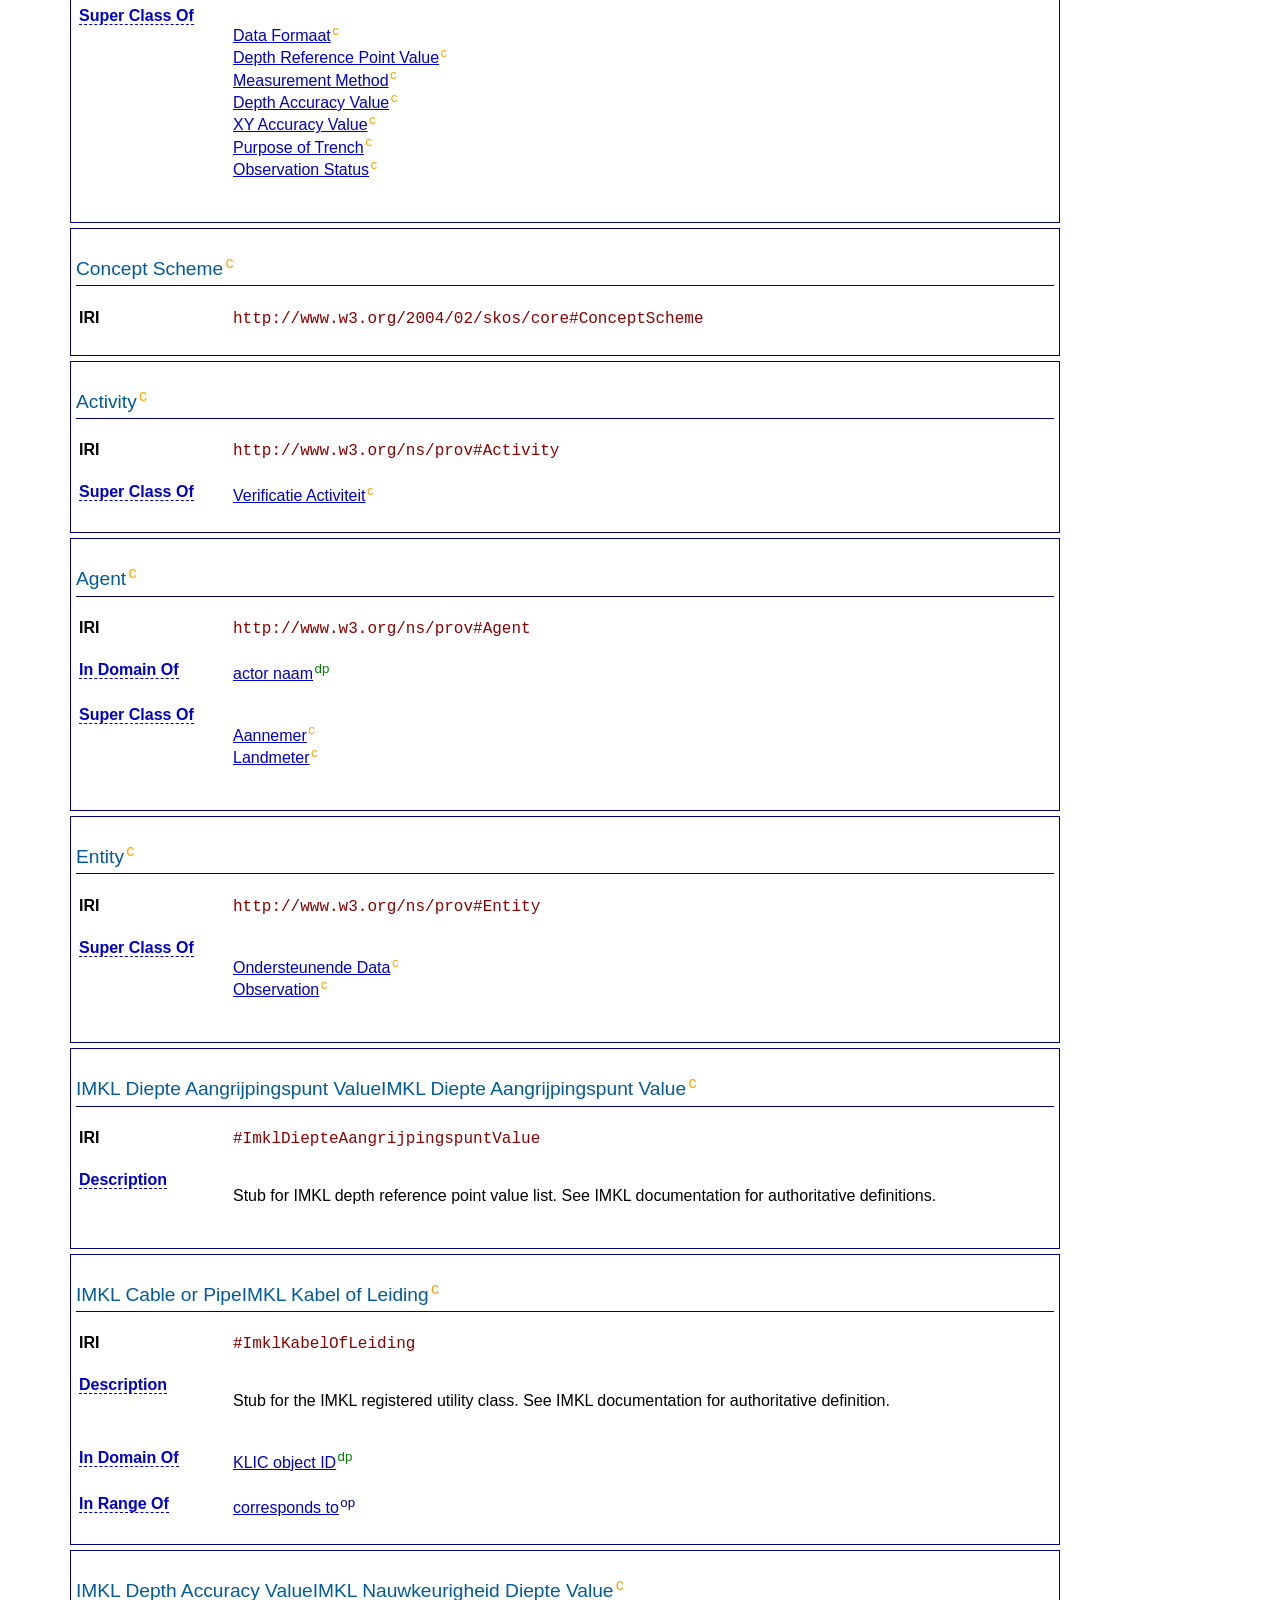
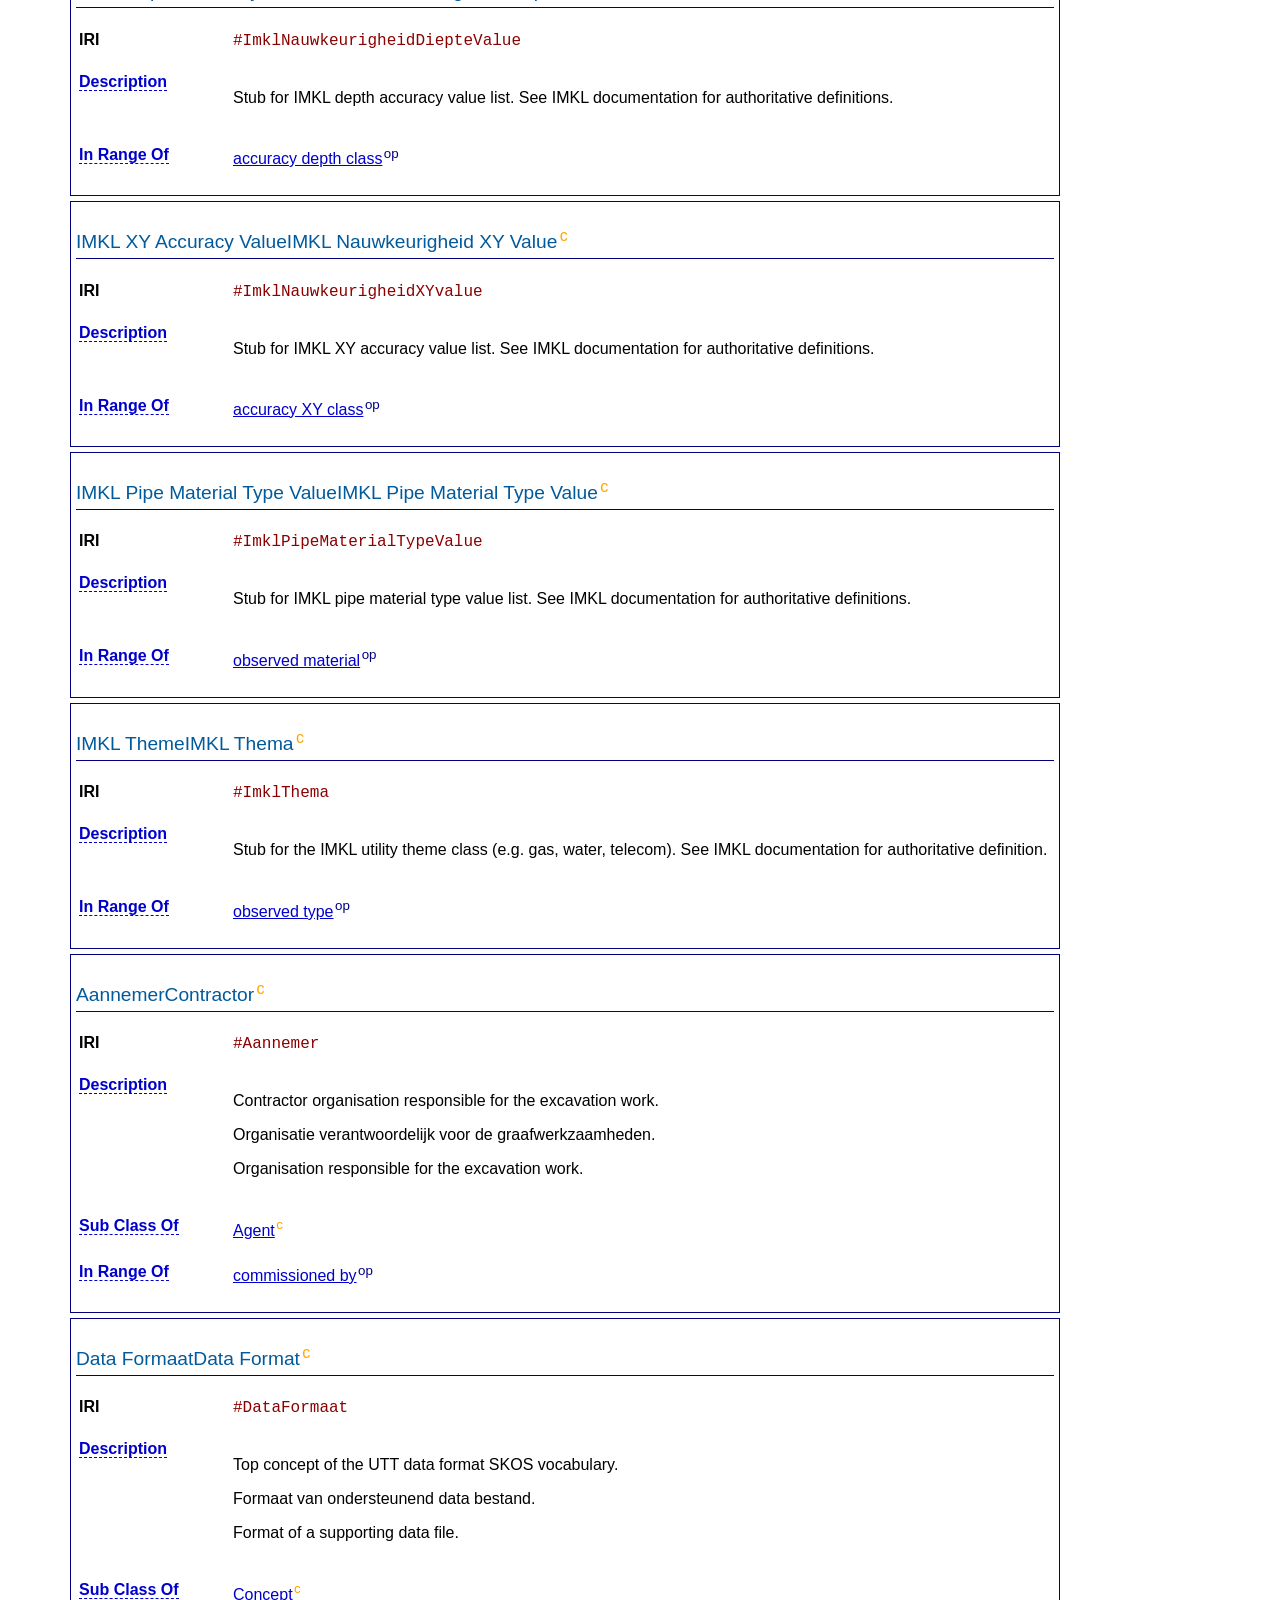
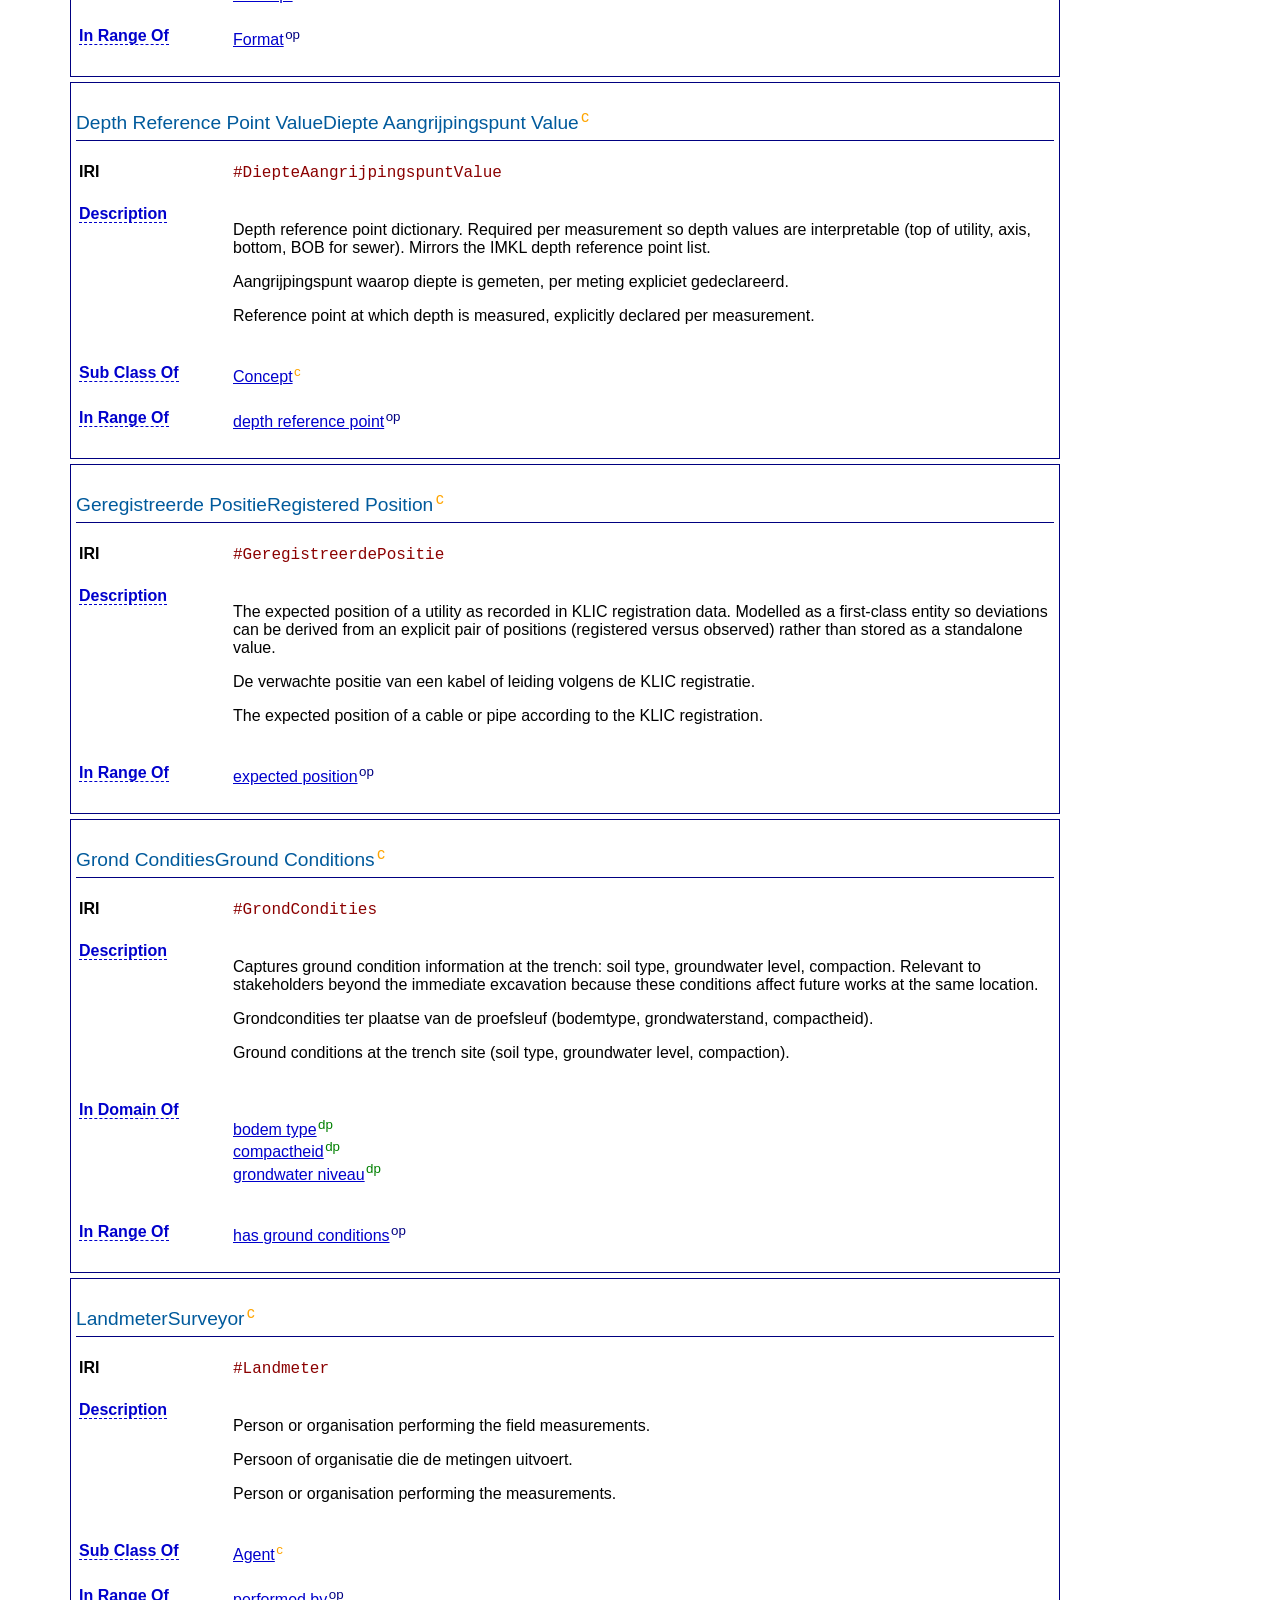
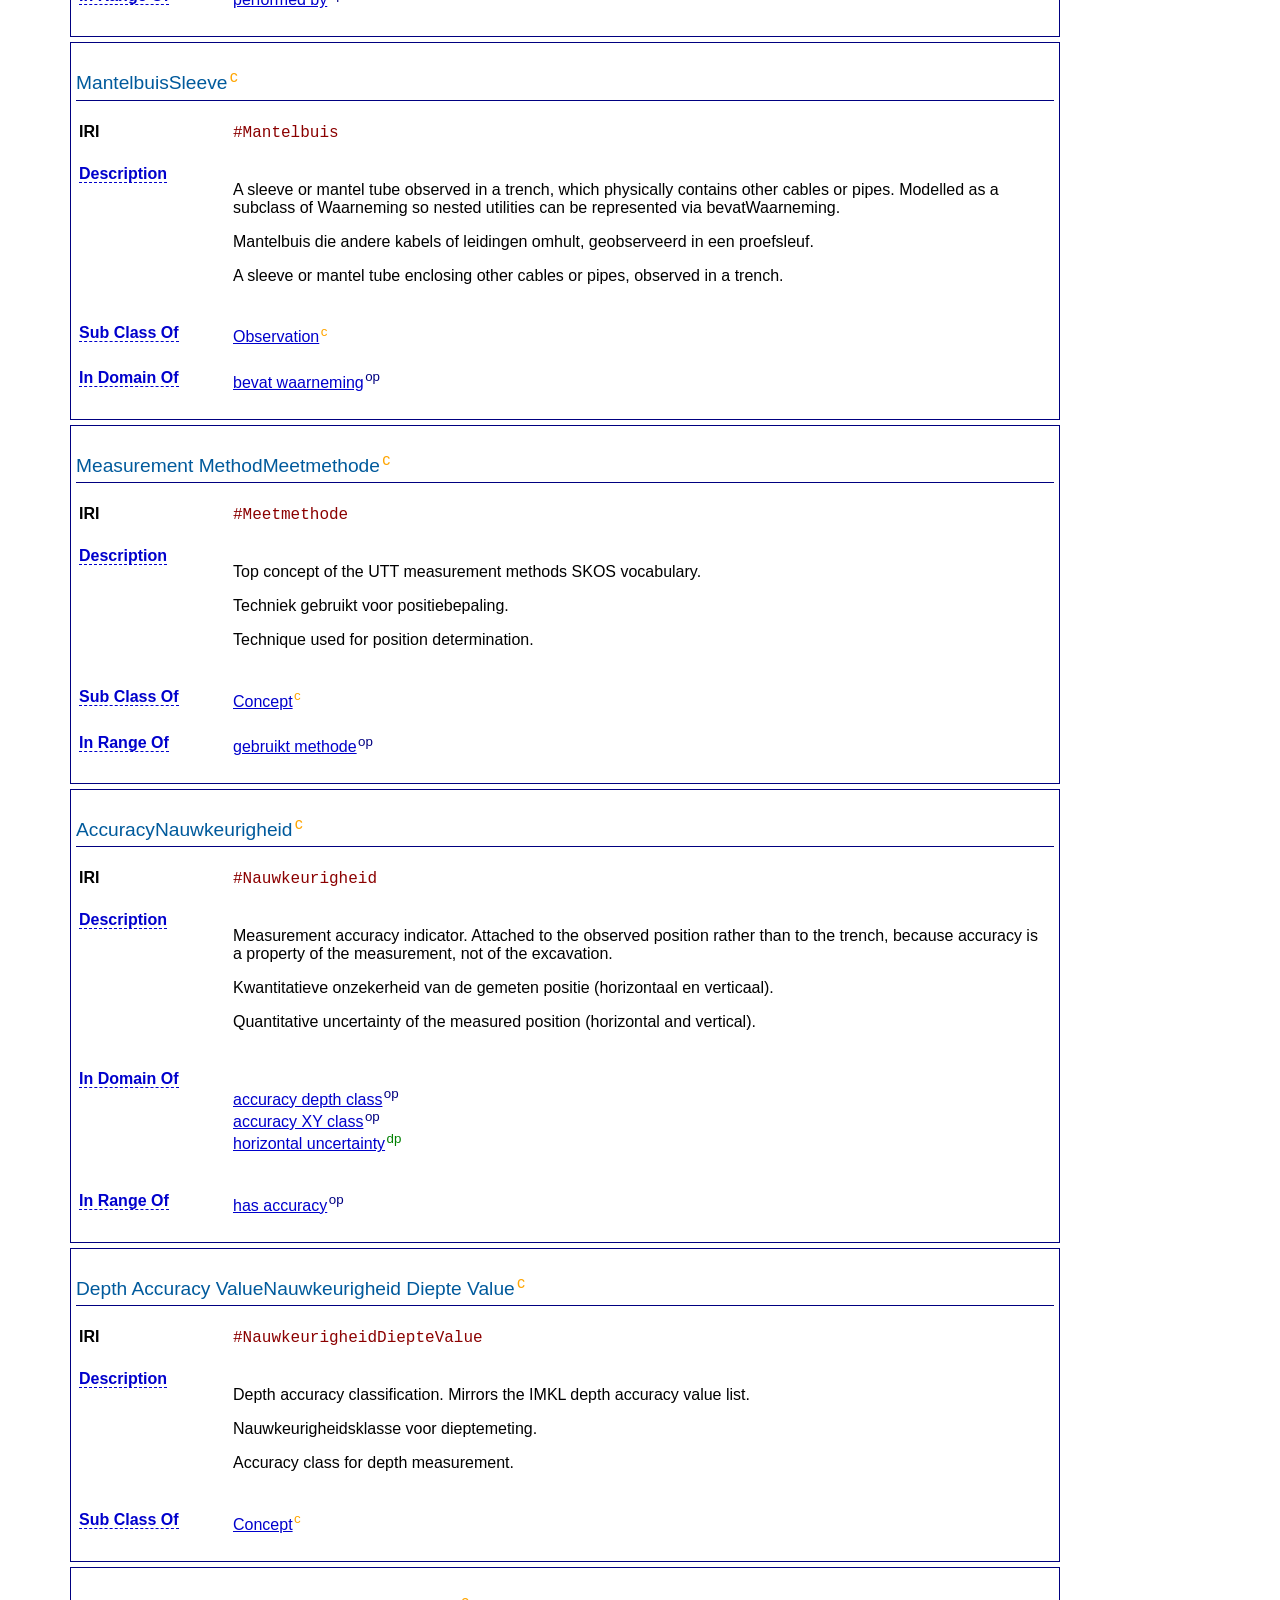
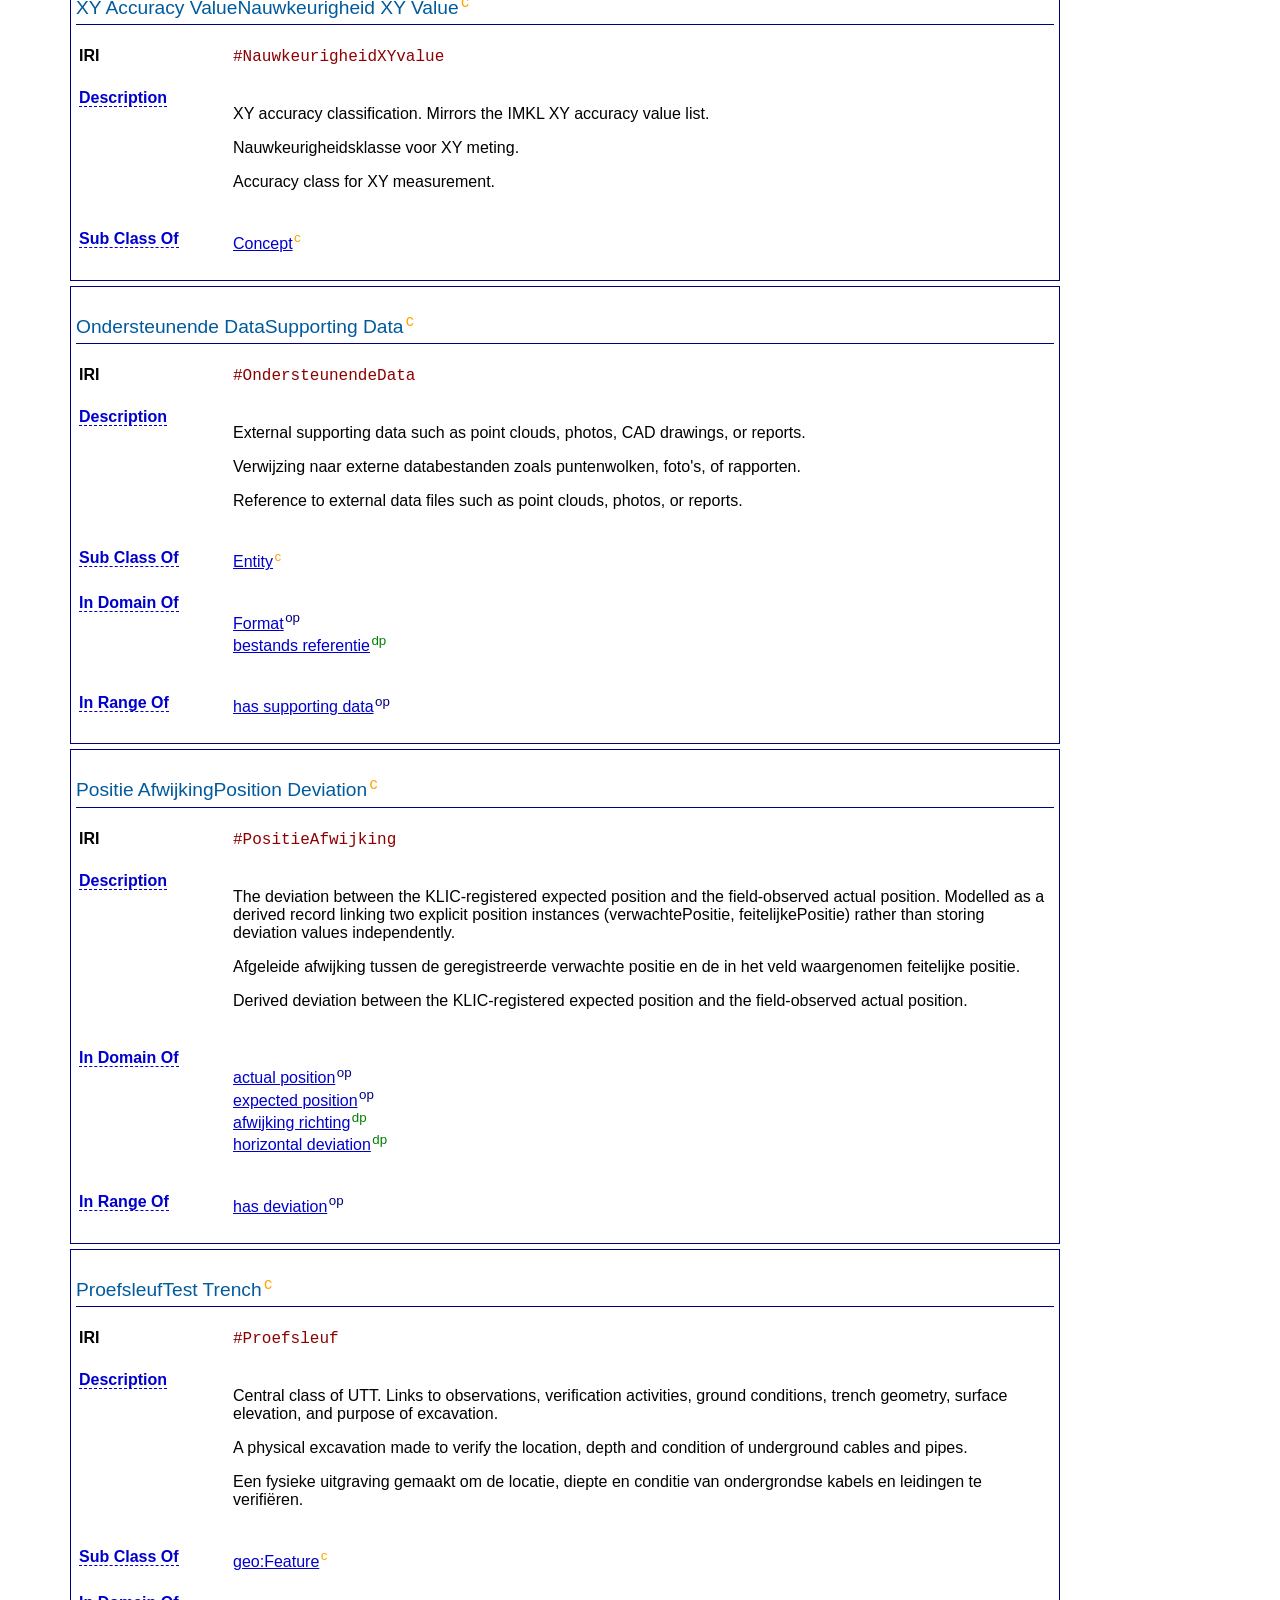
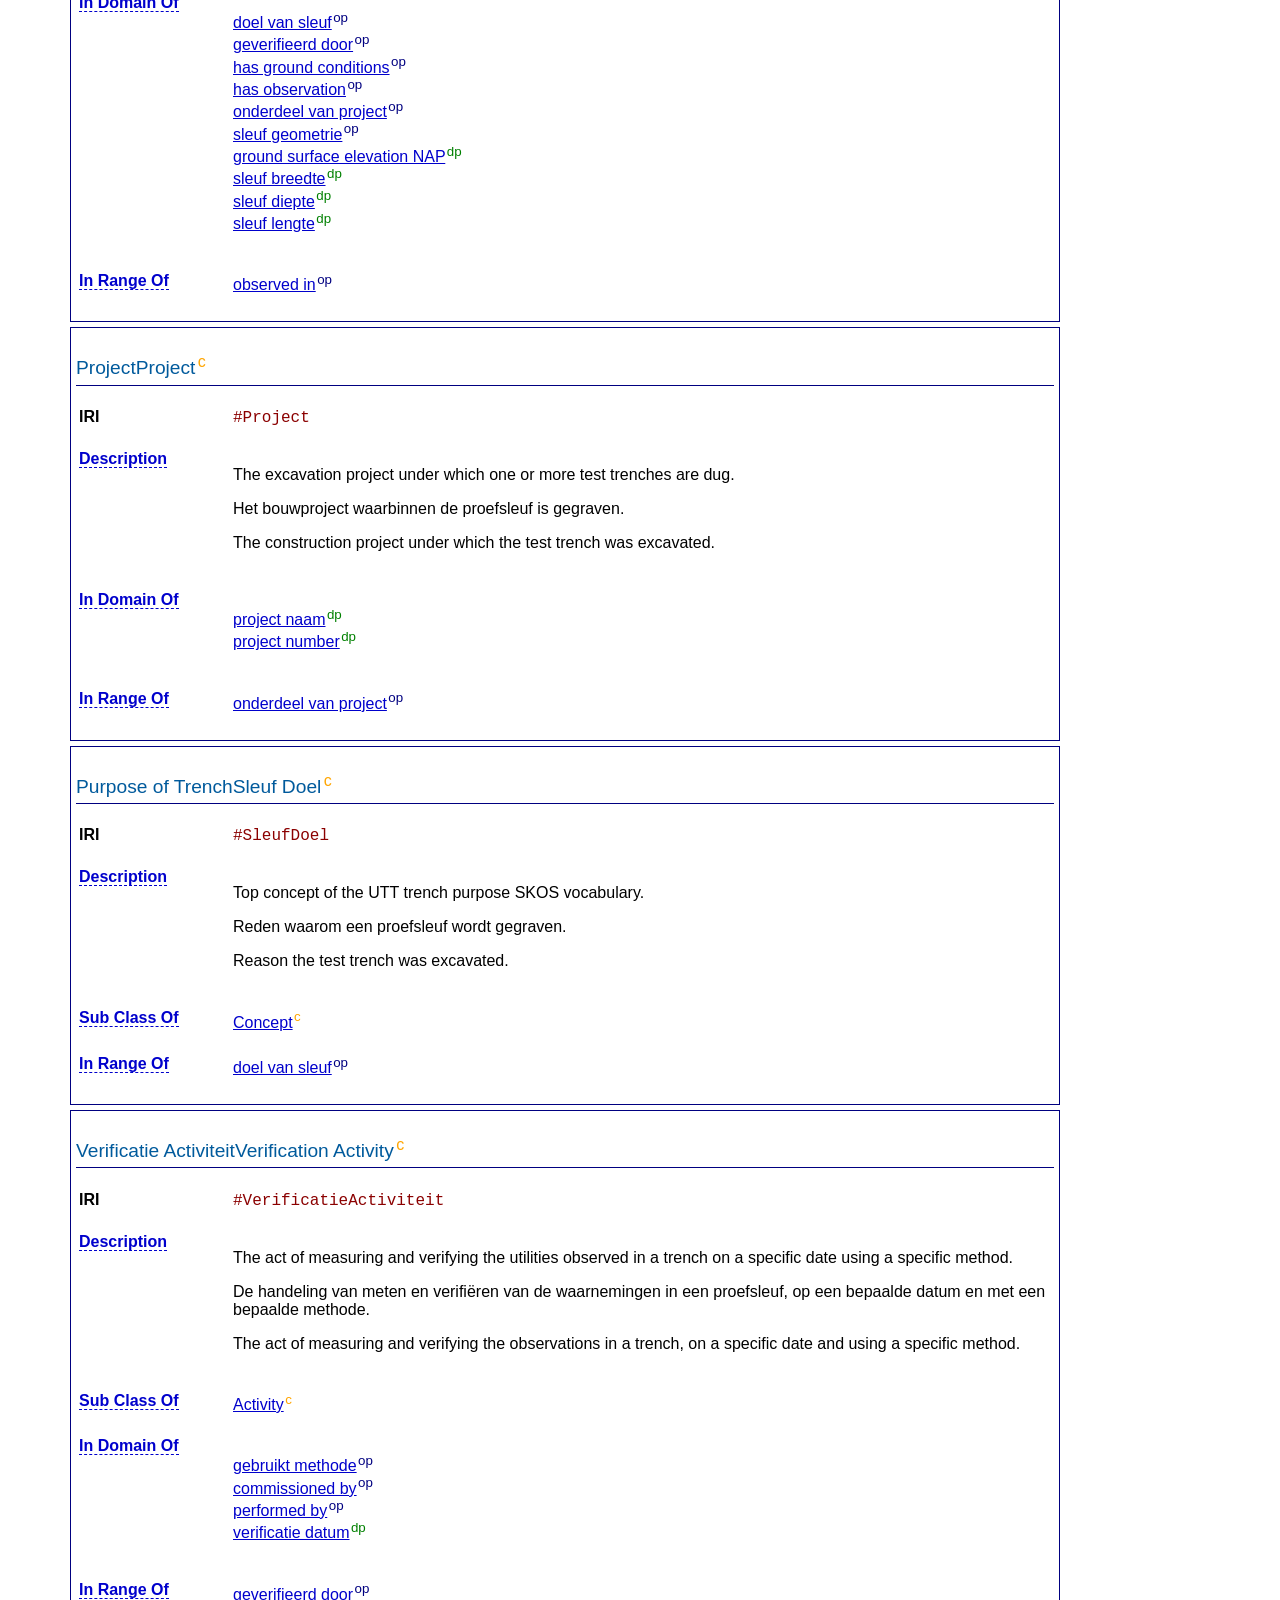
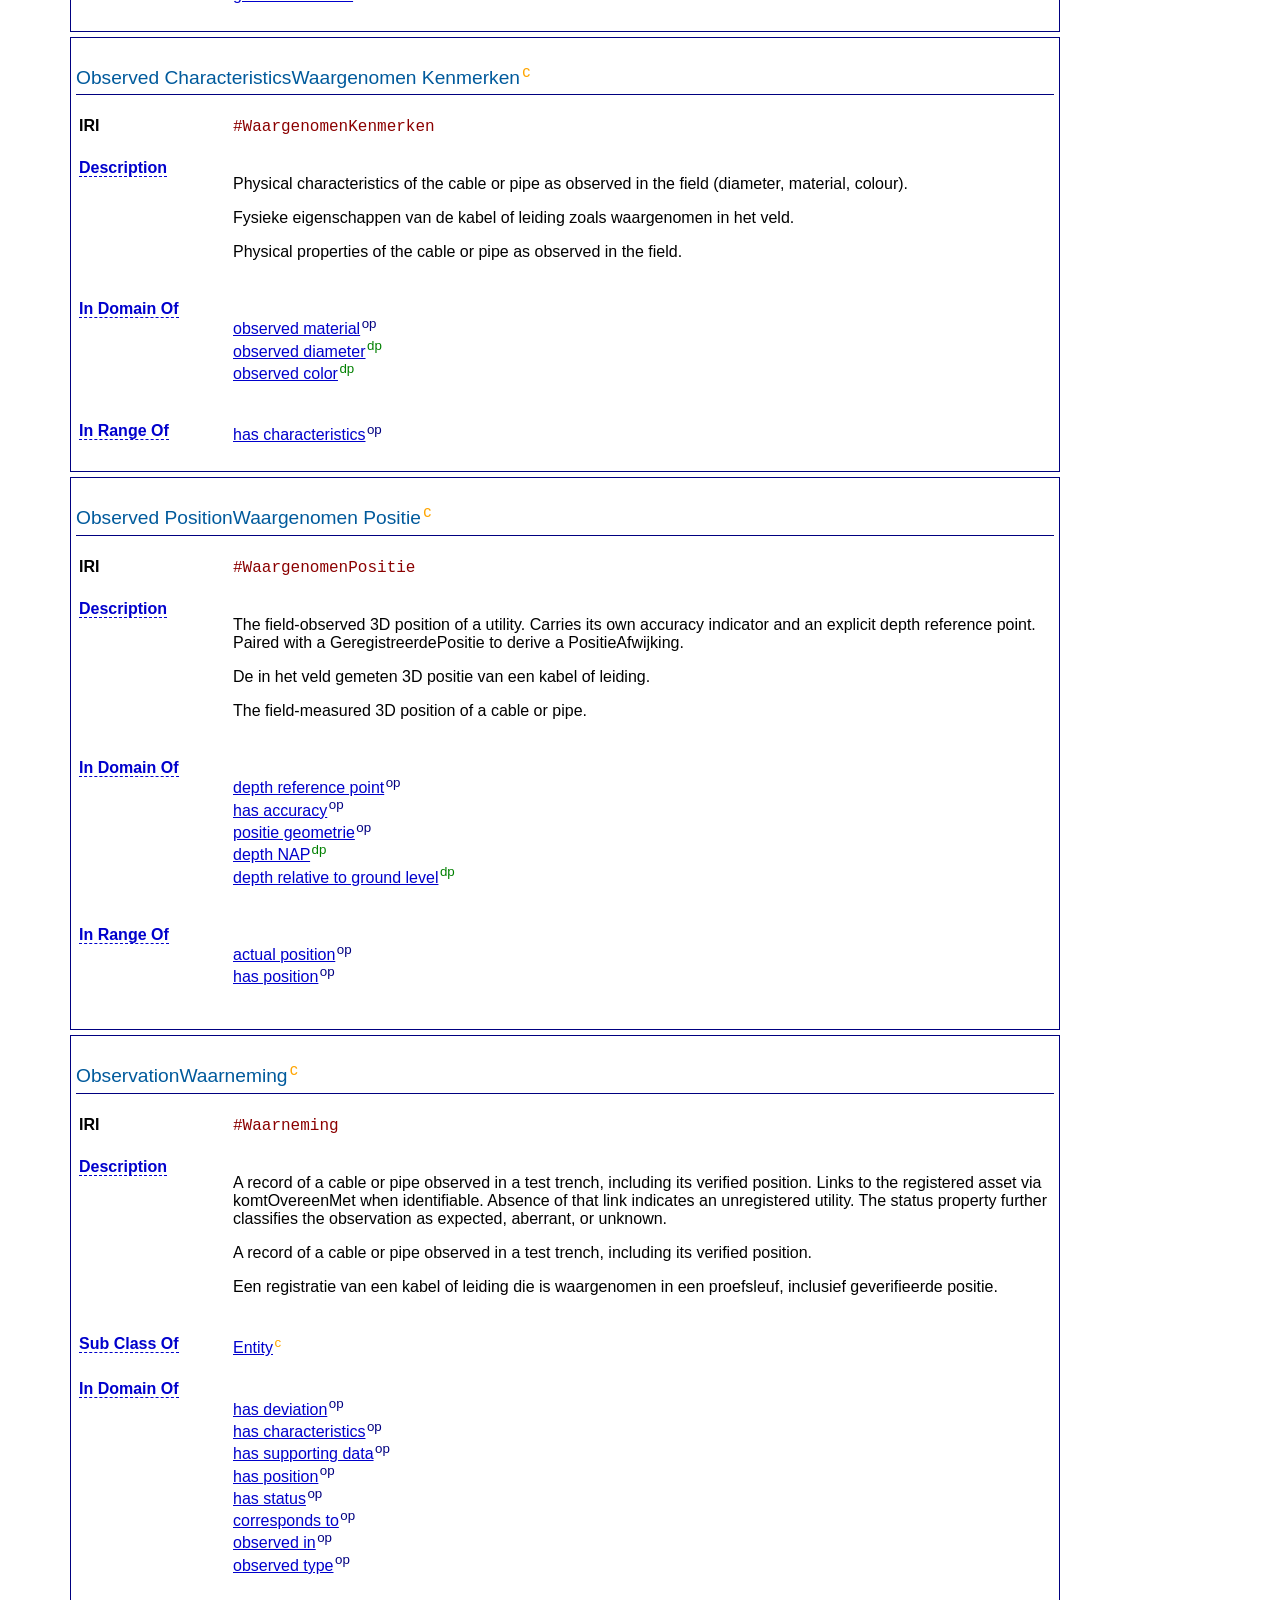
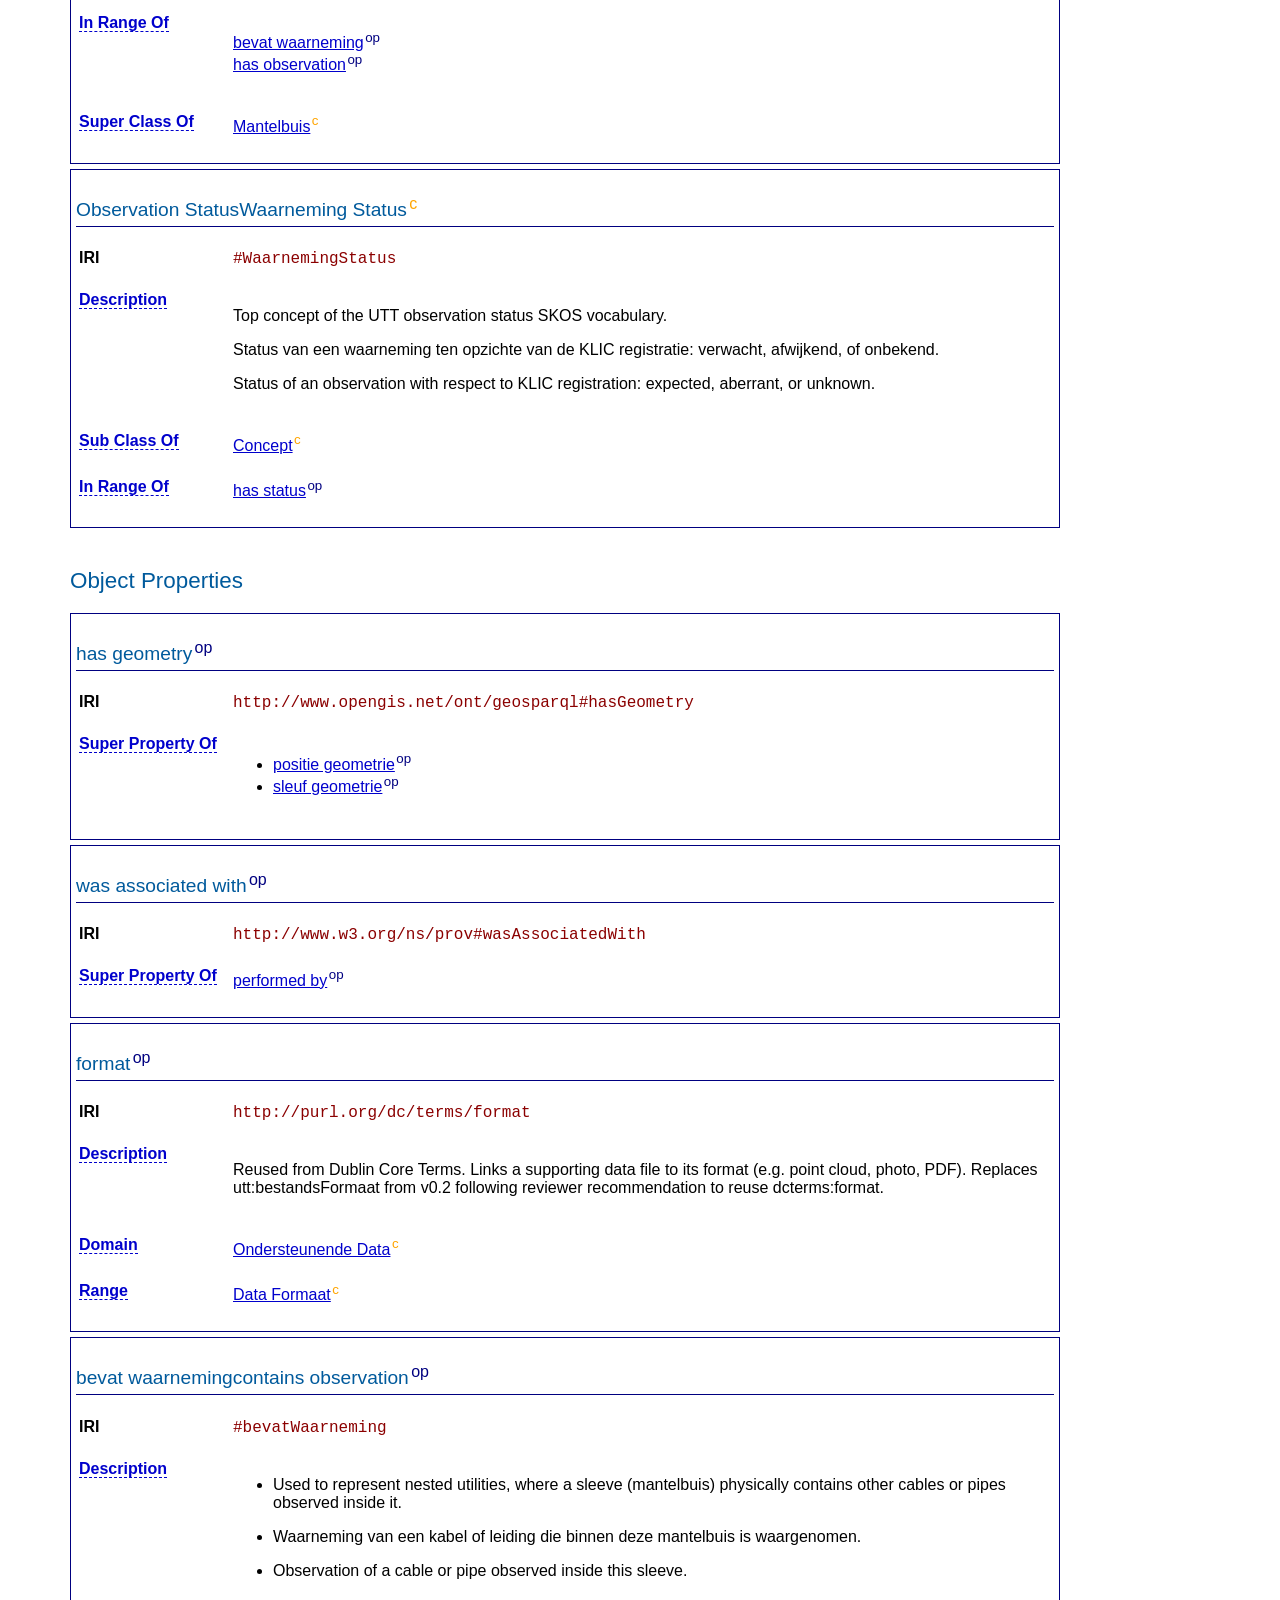
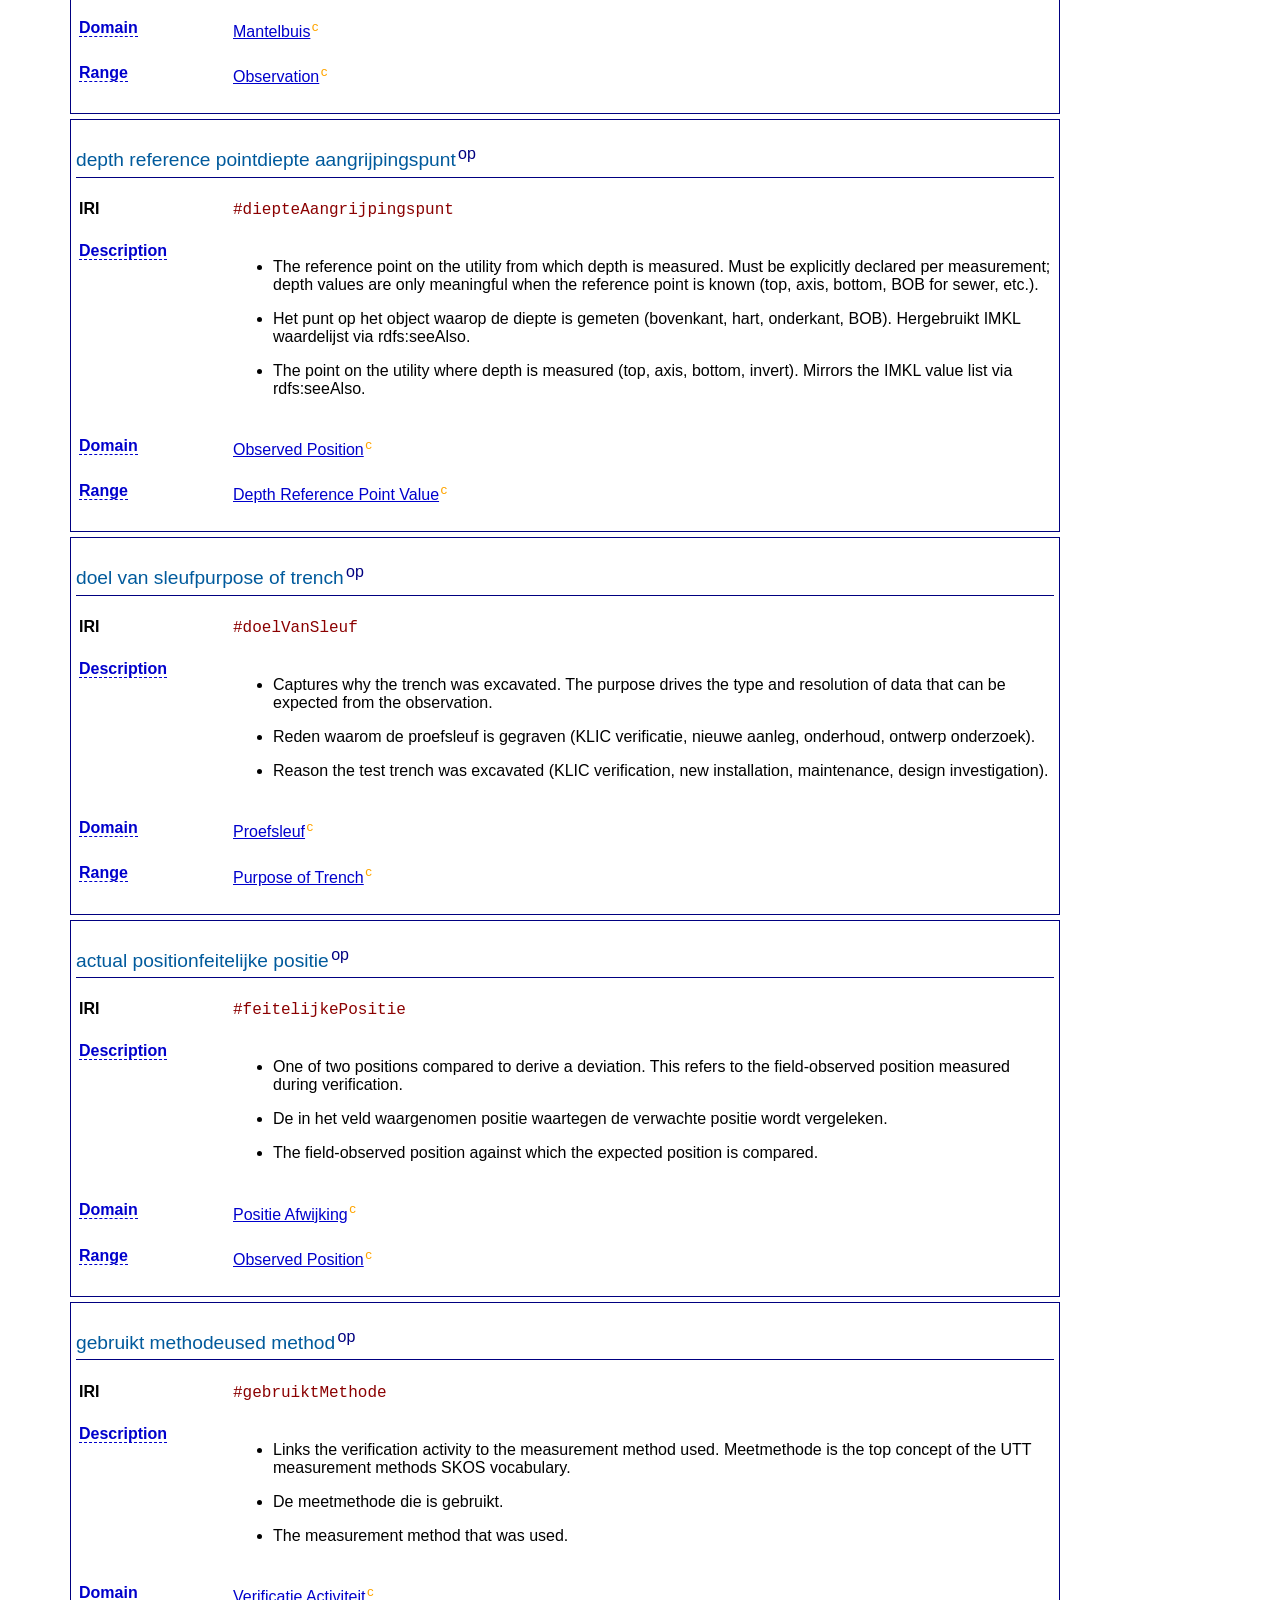
<file: V0.2.html>
<!DOCTYPE html>
<html>
  <head>
    <title>UTT Waarneming Status Waardelijst</title>
    <style>
        #pylode {
            position: fixed;
            top: 205px;
            left: -150px;
            font-size: small;
            transform: rotate(-90deg);
            color: grey;
        }
        #pylode a {
            font-size: 1.5em;
            font-weight: bold;
            text-decoration: none;
            color: #005A9C;
        }
        #pylode a:hover {
            color: #333;
        }
        #pylode #p {
            color: #329545;
        }
        #pylode #y {
            color: #f9cb33;
        }
        #pylode #version {
            font-size: 1.0em;
        }

        #profile {
            font-style: italic;
            font-size: 1.25em;
            color: darkred!important;
        }

        .cardinality {
            font-style: italic;
            color: #aa00aa;
        }

        dl {
            /*border: 1px solid navy;*/
            /*padding:5px;*/
        }

        dt {
            font-weight: bold;
            padding: 0;
        }

        dd {
            margin-bottom: 10px;
            padding-top: 7px;
        }

        #metadata ul,
        #classes ul {
            list-style-type: none;
        }

        #metadata ul li,
        #classes ul li {
            margin-left: -40px;
        }
        #metadata dd p {
          margin: 0;
        }

        ul.hlist {
            list-style-type: none;
            border: 1px solid navy;
            padding:5px;
            background-color: #F4FFFF;
        }

        ul.hierarchy {
            border: 1px solid navy;
            padding: 5px 25px 5px 25px;
            background-color: #F4FFFF;
        }


        ul.hlist li {
            display: inline;
            margin-right: 10px;
        }

        .entity {
            border: 1px solid navy;
            margin:5px 0 5px 0;
            padding: 5px;
        }

        .entity th {
            width: 150px;
            vertical-align: top;
        }

        .entity th,
        .entity td {
            padding-bottom: 20px;
        }

        .entity table th {
            text-align: left;
        }

        section#overview img {
            max-width: 1000px;
        }

        h1, h2, h3, h4, h5, h6 {
            text-align: left
        }
        h1, h2, h3 {
            color: #005A9C; background: white
        }
        h1 {
            font: 170% sans-serif;
            line-height: 110%;
        }
        h2 {
            font: 140% sans-serif;
            margin-top:40px;
        }
        h3 {
            font: 120% sans-serif;
            margin-top: 20px;
            padding-bottom: 5px;
            border-bottom: 1px solid navy;
        }
        h4 { font: bold 100% sans-serif }
        h5 { font: italic 100% sans-serif }
        h6 { font: small-caps 100% sans-serif }

        body {
            padding: 2em 70px 2em 70px;
            margin: 0;
            font-family: sans-serif;
            color: black;
            background: white;
            background-position: top left;
            background-attachment: fixed;
            background-repeat: no-repeat;
            text-align: left;
        }

        section {
            max-width: 1500px;
        }

        .figure {
            margin-bottom: 20px;
        }

        :link { color: #00C; background: transparent }
        :visited { color: #609; background: transparent }
        a:active { color: #C00; background: transparent }

        .sup-c,
        .sup-op,
        .sup-fp,
        .sup-dp,
        .sup-ap,
        .sup-p,
        .sup-ni,
        .sup-con,
        .sup-col {
            cursor:help;
        }

        .sup-c {
            color:orange;
        }

        .sup-op {
            color:navy;
        }

        .sup-fp {
            color:lightskyblue;
        }

        .sup-dp {
            color:green;
        }

        .sup-ap {
            color:darkred;
        }

        .sup-p {
            color:black;
        }

        .sup-ni {
            color:brown;
        }

        .sup-con {
            color:orange;
        }

        .sup-col {
            color:darkred;
        }

        sup {
            margin-left: -3px;
        }
        code {
            font-size: large;
            color: darkred;
        }

        /* less prominent links for properties */
        .proplink {
            color: #336;
            text-decoration: none;
        }

#toc {
    position: fixed;
    top: 0;
    right: 0;
    z-index: 2;
    height: 100%;
    overflow-y: auto;
    padding: 10px;
    border: solid 1px navy;
    font-size: small;
    width: 180px;
}
#toc h3 {
    margin-top: 5px;
}

#toc ul {
    list-style: none;
    padding-left: 0;
}

#toc .first > li {
    margin-top: 5px;
}

#toc .second,
#toc .third {
    padding-left: 10px;
}

#content {
    width: calc(100% - 150px);
}

.hover_property {
    cursor: help;
    text-decoration: none;
    border-bottom: dashed 1px;
}

.setclass {
    list-style-type: none;
}

code{
    word-wrap: break-word;
  }
table {
    table-layout: fixed;
    width: 100%;
}
td {
    word-wrap: break-word;
}
#legend table.entity {
    width: 25%;
}
	</style>
    <link href="[data-uri]" rel="icon" sizes="16x16" type="image/png">
    <link href="[data-uri]" rel="icon" sizes="32x32" type="image/png">
    <meta content="text/html; charset=utf-8" http-equiv="Content-Type">
    <script id="schema.org" type="application/ld+json">
[
  {
    "@id": "#SleufDoelScheme",
    "@type": [
      "https://schema.org/DefinedTermSet"
    ],
    "https://schema.org/name": [
      {
        "@language": "en",
        "@value": "UTT Trench Purpose Vocabulary"
      },
      {
        "@language": "nl",
        "@value": "UTT Sleuf Doel Waardelijst"
      }
    ]
  },
  {
    "@id": "#DataFormaatScheme",
    "@type": [
      "https://schema.org/DefinedTermSet"
    ],
    "https://schema.org/name": [
      {
        "@language": "en",
        "@value": "UTT Data Format Vocabulary"
      },
      {
        "@language": "nl",
        "@value": "UTT Data Formaat Waardelijst"
      }
    ]
  },
  {
    "@id": "#",
    "@type": [
      "https://schema.org/DefinedTermSet"
    ],
    "https://schema.org/creator": [
      {
        "@value": "Faith Tangara"
      }
    ],
    "https://schema.org/dateCreated": [
      {
        "@type": "http://www.w3.org/2001/XMLSchema#date",
        "@value": "2026-01-13"
      }
    ],
    "https://schema.org/dateModified": [
      {
        "@type": "http://www.w3.org/2001/XMLSchema#date",
        "@value": "2026-06-22"
      }
    ],
    "https://schema.org/description": [
      {
        "@language": "en",
        "@value": "An ontology for capturing, sharing, and reusing verification data from test trench excavations (proefsleuven) in the Netherlands."
      }
    ],
    "https://schema.org/license": [
      {
        "@id": "https://creativecommons.org/licenses/by/4.0/"
      }
    ],
    "https://schema.org/name": [
      {
        "@language": "en",
        "@value": "Universal Test Trench (UTT) Ontology"
      },
      {
        "@language": "nl",
        "@value": "Universele Proefsleuf (UTT) Ontologie"
      }
    ],
    "https://schema.org/publisher": [
      {
        "@value": "Faith Tangara"
      }
    ]
  },
  {
    "@id": "#WaarnemingStatusScheme",
    "@type": [
      "https://schema.org/DefinedTermSet"
    ],
    "https://schema.org/name": [
      {
        "@language": "en",
        "@value": "UTT Observation Status Vocabulary"
      },
      {
        "@language": "nl",
        "@value": "UTT Waarneming Status Waardelijst"
      }
    ]
  },
  {
    "@id": "#MeetmethodeScheme",
    "@type": [
      "https://schema.org/DefinedTermSet"
    ],
    "https://schema.org/name": [
      {
        "@language": "en",
        "@value": "UTT Measurement Methods Vocabulary"
      },
      {
        "@language": "nl",
        "@value": "UTT Meetmethode Waardelijst"
      }
    ]
  }
]
	</script>
  </head>
  <body>
    <div id="content">
      <div class="section" id="metadata">
        <h1>Universal Test Trench (UTT) OntologyUniversele Proefsleuf (UTT) OntologieUTT Data Format VocabularyUTT Data Formaat WaardelijstUTT Measurement Methods VocabularyUTT Meetmethode WaardelijstUTT Trench Purpose VocabularyUTT Sleuf Doel WaardelijstUTT Observation Status VocabularyUTT Waarneming Status Waardelijst</h1>
        <h2>Metadata</h2>
        <dl>
          <div>
            <dt>
              <strong>IRI</strong>
            </dt>
            <dd>
              <code>#WaarnemingStatusScheme</code>
            </dd>
          </div>
          <div>
            <dt>
              <a class="hover_property" href="http://purl.org/dc/terms/title" title="A name given to the resource. Defined in DCMI Metadata Terms">Title</a>
            </dt>
            <dd>
              <ul>
                <li><p>Universal Test Trench (UTT) Ontology</p></li>
                <li><p>Universele Proefsleuf (UTT) Ontologie</p></li>
                <li><p>UTT Data Format Vocabulary</p></li>
                <li><p>UTT Data Formaat Waardelijst</p></li>
                <li><p>UTT Measurement Methods Vocabulary</p></li>
                <li><p>UTT Meetmethode Waardelijst</p></li>
                <li><p>UTT Trench Purpose Vocabulary</p></li>
                <li><p>UTT Sleuf Doel Waardelijst</p></li>
                <li><p>UTT Observation Status Vocabulary</p></li>
                <li><p>UTT Waarneming Status Waardelijst</p></li>
              </ul>
            </dd>
          </div>
          <div>
            <dt>
              <a class="hover_property" href="http://purl.org/dc/terms/publisher" title="An entity responsible for making the resource available. Defined in DCMI Metadata Terms">Publisher</a>
            </dt>
            <dd><p>Faith Tangara</p></dd>
          </div>
          <div>
            <dt>
              <a class="hover_property" href="http://purl.org/dc/terms/creator" title="An entity responsible for making the resource. Defined in DCMI Metadata Terms">Creator</a>
            </dt>
            <dd><p>Faith Tangara</p></dd>
          </div>
          <div>
            <dt>
              <a class="hover_property" href="http://purl.org/dc/terms/created" title="Date of creation of the resource. Defined in DCMI Metadata Terms">Date Created</a>
            </dt>
            <dd><p>2026-01-13</p></dd>
          </div>
          <div>
            <dt>
              <a class="hover_property" href="http://purl.org/dc/terms/modified" title="Date on which the resource was changed. Defined in DCMI Metadata Terms">Date Modified</a>
            </dt>
            <dd><p>2026-06-22</p></dd>
          </div>
          <div>
            <dt>
              <a class="hover_property" href="http://purl.org/dc/terms/license" title="A legal document giving official permission to do something with the resource. Defined in DCMI Metadata Terms">License</a>
            </dt>
            <dd>
              <a href="https://creativecommons.org/licenses/by/4.0/">https://creativecommons.org/licenses/by/4.0/</a>
            </dd>
          </div>
          <div>
            <dt>
              <a class="hover_property" href="http://www.w3.org/2002/07/owl#versionIRI" title="The property that identifies the version IRI of an ontology. Defined in The OWL 2 Schema vocabulary (OWL 2)">Version Iri</a>
            </dt>
            <dd>
              <a href="#0.2">utt:0.2</a>
            </dd>
          </div>
          <div>
            <dt>
              <a class="hover_property" href="http://www.w3.org/2002/07/owl#versionInfo" title="The annotation property that provides version information for an ontology or another OWL construct. Defined in The OWL 2 Schema vocabulary (OWL 2)">Version Info</a>
            </dt>
            <dd><p>0.2</p></dd>
          </div>
          <div>
            <dt>
              <a class="hover_property" href="http://purl.org/dc/terms/description" title="An account of the resource. Defined in DCMI Metadata Terms">Description</a>
            </dt>
            <dd><p>An ontology for capturing, sharing, and reusing verification data from test trench excavations (proefsleuven) in the Netherlands.</p></dd>
          </div>
        </dl>
      </div>
      <div class="section" id="classes">
        <h2>Classes</h2>
        <div class="property entity" id="Feature">
          <h3>Feature
            <sup class="sup-c" title="OWL/RDFS Class">c</sup>
          </h3>
          <table>
            <tr>
              <th>IRI</th>
              <td>
                <code>http://www.opengis.net/ont/geosparql#Feature</code>
              </td>
            </tr>
            <tr>
              <th>
                <a class="hover_property" href="https://w3id.org/profile/ontdoc/superClassOf" title="Inverse of RDFS' subClassOf. Defined in Ontology Documentation Profile">Super Class Of</a>
              </th>
              <td>
                <span>
                  <a href="#Proefsleuf">Proefsleuf</a>
                  <sup class="sup-c" title="OWL/RDFS Class">c</sup>
                </span>
              </td>
            </tr>
          </table>
        </div>
        <div class="property entity" id="Geometry">
          <h3>Geometry
            <sup class="sup-c" title="OWL/RDFS Class">c</sup>
          </h3>
          <table>
            <tr>
              <th>IRI</th>
              <td>
                <code>http://www.opengis.net/ont/geosparql#Geometry</code>
              </td>
            </tr>
            <tr>
              <th>
                <a class="hover_property" href="https://w3id.org/profile/ontdoc/inRangeOf" title="Inverse of rdfs:range. Defined in Ontology Documentation Profile">In Range Of</a>
              </th>
              <td>
                <ul>
                  <li>
                    <span>
                      <a href="#positieGeometrie">positie geometrie</a>
                      <sup class="sup-op" title="OWL Object Property">op</sup>
                    </span>
                  </li>
                  <li>
                    <span>
                      <a href="#sleufGeometrie">sleuf geometrie</a>
                      <sup class="sup-op" title="OWL Object Property">op</sup>
                    </span>
                  </li>
                </ul>
              </td>
            </tr>
          </table>
        </div>
        <div class="property entity" id="Concept">
          <h3>Concept
            <sup class="sup-c" title="OWL/RDFS Class">c</sup>
          </h3>
          <table>
            <tr>
              <th>IRI</th>
              <td>
                <code>http://www.w3.org/2004/02/skos/core#Concept</code>
              </td>
            </tr>
            <tr>
              <th>
                <a class="hover_property" href="https://w3id.org/profile/ontdoc/superClassOf" title="Inverse of RDFS' subClassOf. Defined in Ontology Documentation Profile">Super Class Of</a>
              </th>
              <td>
                <ul>
                  <li>
                    <span>
                      <a href="#DataFormaat">Data Formaat</a>
                      <sup class="sup-c" title="OWL/RDFS Class">c</sup>
                    </span>
                  </li>
                  <li>
                    <span>
                      <a href="#DiepteAangrijpingspuntValue">Depth Reference Point Value</a>
                      <sup class="sup-c" title="OWL/RDFS Class">c</sup>
                    </span>
                  </li>
                  <li>
                    <span>
                      <a href="#Meetmethode">Measurement Method</a>
                      <sup class="sup-c" title="OWL/RDFS Class">c</sup>
                    </span>
                  </li>
                  <li>
                    <span>
                      <a href="#NauwkeurigheidDiepteValue">Depth Accuracy Value</a>
                      <sup class="sup-c" title="OWL/RDFS Class">c</sup>
                    </span>
                  </li>
                  <li>
                    <span>
                      <a href="#NauwkeurigheidXYvalue">XY Accuracy Value</a>
                      <sup class="sup-c" title="OWL/RDFS Class">c</sup>
                    </span>
                  </li>
                  <li>
                    <span>
                      <a href="#SleufDoel">Purpose of Trench</a>
                      <sup class="sup-c" title="OWL/RDFS Class">c</sup>
                    </span>
                  </li>
                  <li>
                    <span>
                      <a href="#WaarnemingStatus">Observation Status</a>
                      <sup class="sup-c" title="OWL/RDFS Class">c</sup>
                    </span>
                  </li>
                </ul>
              </td>
            </tr>
          </table>
        </div>
        <div class="property entity" id="ConceptScheme">
          <h3>Concept Scheme
            <sup class="sup-c" title="OWL/RDFS Class">c</sup>
          </h3>
          <table>
            <tr>
              <th>IRI</th>
              <td>
                <code>http://www.w3.org/2004/02/skos/core#ConceptScheme</code>
              </td>
            </tr>
          </table>
        </div>
        <div class="property entity" id="Activity">
          <h3>Activity
            <sup class="sup-c" title="OWL/RDFS Class">c</sup>
          </h3>
          <table>
            <tr>
              <th>IRI</th>
              <td>
                <code>http://www.w3.org/ns/prov#Activity</code>
              </td>
            </tr>
            <tr>
              <th>
                <a class="hover_property" href="https://w3id.org/profile/ontdoc/superClassOf" title="Inverse of RDFS' subClassOf. Defined in Ontology Documentation Profile">Super Class Of</a>
              </th>
              <td>
                <span>
                  <a href="#VerificatieActiviteit">Verificatie Activiteit</a>
                  <sup class="sup-c" title="OWL/RDFS Class">c</sup>
                </span>
              </td>
            </tr>
          </table>
        </div>
        <div class="property entity" id="Agent">
          <h3>Agent
            <sup class="sup-c" title="OWL/RDFS Class">c</sup>
          </h3>
          <table>
            <tr>
              <th>IRI</th>
              <td>
                <code>http://www.w3.org/ns/prov#Agent</code>
              </td>
            </tr>
            <tr>
              <th>
                <a class="hover_property" href="https://w3id.org/profile/ontdoc/inDomainOf" title="Inverse of rdfs:domain. Defined in Ontology Documentation Profile">In Domain Of</a>
              </th>
              <td>
                <span>
                  <a href="#actorNaam">actor naam</a>
                  <sup class="sup-dp" title="OWL Datatype Property">dp</sup>
                </span>
              </td>
            </tr>
            <tr>
              <th>
                <a class="hover_property" href="https://w3id.org/profile/ontdoc/superClassOf" title="Inverse of RDFS' subClassOf. Defined in Ontology Documentation Profile">Super Class Of</a>
              </th>
              <td>
                <ul>
                  <li>
                    <span>
                      <a href="#Aannemer">Aannemer</a>
                      <sup class="sup-c" title="OWL/RDFS Class">c</sup>
                    </span>
                  </li>
                  <li>
                    <span>
                      <a href="#Landmeter">Landmeter</a>
                      <sup class="sup-c" title="OWL/RDFS Class">c</sup>
                    </span>
                  </li>
                </ul>
              </td>
            </tr>
          </table>
        </div>
        <div class="property entity" id="Entity">
          <h3>Entity
            <sup class="sup-c" title="OWL/RDFS Class">c</sup>
          </h3>
          <table>
            <tr>
              <th>IRI</th>
              <td>
                <code>http://www.w3.org/ns/prov#Entity</code>
              </td>
            </tr>
            <tr>
              <th>
                <a class="hover_property" href="https://w3id.org/profile/ontdoc/superClassOf" title="Inverse of RDFS' subClassOf. Defined in Ontology Documentation Profile">Super Class Of</a>
              </th>
              <td>
                <ul>
                  <li>
                    <span>
                      <a href="#OndersteunendeData">Ondersteunende Data</a>
                      <sup class="sup-c" title="OWL/RDFS Class">c</sup>
                    </span>
                  </li>
                  <li>
                    <span>
                      <a href="#Waarneming">Observation</a>
                      <sup class="sup-c" title="OWL/RDFS Class">c</sup>
                    </span>
                  </li>
                </ul>
              </td>
            </tr>
          </table>
        </div>
        <div class="property entity" id="IMKLDiepteAangrijpingspuntValue">
          <h3>IMKL Diepte Aangrijpingspunt ValueIMKL Diepte Aangrijpingspunt Value
            <sup class="sup-c" title="OWL/RDFS Class">c</sup>
          </h3>
          <table>
            <tr>
              <th>IRI</th>
              <td>
                <code>#ImklDiepteAangrijpingspuntValue</code>
              </td>
            </tr>
            <tr>
              <th>
                <a class="hover_property" href="http://purl.org/dc/terms/description" title="An account of the resource. Defined in DCMI Metadata Terms">Description</a>
              </th>
              <td><p>Stub for IMKL depth reference point value list. See IMKL documentation for authoritative definitions.</p></td>
            </tr>
          </table>
        </div>
        <div class="property entity" id="IMKLCableorPipe">
          <h3>IMKL Cable or PipeIMKL Kabel of Leiding
            <sup class="sup-c" title="OWL/RDFS Class">c</sup>
          </h3>
          <table>
            <tr>
              <th>IRI</th>
              <td>
                <code>#ImklKabelOfLeiding</code>
              </td>
            </tr>
            <tr>
              <th>
                <a class="hover_property" href="http://purl.org/dc/terms/description" title="An account of the resource. Defined in DCMI Metadata Terms">Description</a>
              </th>
              <td><p>Stub for the IMKL registered utility class. See IMKL documentation for authoritative definition.</p></td>
            </tr>
            <tr>
              <th>
                <a class="hover_property" href="https://w3id.org/profile/ontdoc/inDomainOf" title="Inverse of rdfs:domain. Defined in Ontology Documentation Profile">In Domain Of</a>
              </th>
              <td>
                <span>
                  <a href="#klicObjectId">KLIC object ID</a>
                  <sup class="sup-dp" title="OWL Datatype Property">dp</sup>
                </span>
              </td>
            </tr>
            <tr>
              <th>
                <a class="hover_property" href="https://w3id.org/profile/ontdoc/inRangeOf" title="Inverse of rdfs:range. Defined in Ontology Documentation Profile">In Range Of</a>
              </th>
              <td>
                <span>
                  <a href="#komtOvereenMet">corresponds to</a>
                  <sup class="sup-op" title="OWL Object Property">op</sup>
                </span>
              </td>
            </tr>
          </table>
        </div>
        <div class="property entity" id="IMKLDepthAccuracyValue">
          <h3>IMKL Depth Accuracy ValueIMKL Nauwkeurigheid Diepte Value
            <sup class="sup-c" title="OWL/RDFS Class">c</sup>
          </h3>
          <table>
            <tr>
              <th>IRI</th>
              <td>
                <code>#ImklNauwkeurigheidDiepteValue</code>
              </td>
            </tr>
            <tr>
              <th>
                <a class="hover_property" href="http://purl.org/dc/terms/description" title="An account of the resource. Defined in DCMI Metadata Terms">Description</a>
              </th>
              <td><p>Stub for IMKL depth accuracy value list. See IMKL documentation for authoritative definitions.</p></td>
            </tr>
            <tr>
              <th>
                <a class="hover_property" href="https://w3id.org/profile/ontdoc/inRangeOf" title="Inverse of rdfs:range. Defined in Ontology Documentation Profile">In Range Of</a>
              </th>
              <td>
                <span>
                  <a href="#nauwkeurigheidDiepteklasse">accuracy depth class</a>
                  <sup class="sup-op" title="OWL Object Property">op</sup>
                </span>
              </td>
            </tr>
          </table>
        </div>
        <div class="property entity" id="IMKLXYAccuracyValue">
          <h3>IMKL XY Accuracy ValueIMKL Nauwkeurigheid XY Value
            <sup class="sup-c" title="OWL/RDFS Class">c</sup>
          </h3>
          <table>
            <tr>
              <th>IRI</th>
              <td>
                <code>#ImklNauwkeurigheidXYvalue</code>
              </td>
            </tr>
            <tr>
              <th>
                <a class="hover_property" href="http://purl.org/dc/terms/description" title="An account of the resource. Defined in DCMI Metadata Terms">Description</a>
              </th>
              <td><p>Stub for IMKL XY accuracy value list. See IMKL documentation for authoritative definitions.</p></td>
            </tr>
            <tr>
              <th>
                <a class="hover_property" href="https://w3id.org/profile/ontdoc/inRangeOf" title="Inverse of rdfs:range. Defined in Ontology Documentation Profile">In Range Of</a>
              </th>
              <td>
                <span>
                  <a href="#nauwkeurigheidXYklasse">accuracy XY class</a>
                  <sup class="sup-op" title="OWL Object Property">op</sup>
                </span>
              </td>
            </tr>
          </table>
        </div>
        <div class="property entity" id="IMKLPipeMaterialTypeValue">
          <h3>IMKL Pipe Material Type ValueIMKL Pipe Material Type Value
            <sup class="sup-c" title="OWL/RDFS Class">c</sup>
          </h3>
          <table>
            <tr>
              <th>IRI</th>
              <td>
                <code>#ImklPipeMaterialTypeValue</code>
              </td>
            </tr>
            <tr>
              <th>
                <a class="hover_property" href="http://purl.org/dc/terms/description" title="An account of the resource. Defined in DCMI Metadata Terms">Description</a>
              </th>
              <td><p>Stub for IMKL pipe material type value list. See IMKL documentation for authoritative definitions.</p></td>
            </tr>
            <tr>
              <th>
                <a class="hover_property" href="https://w3id.org/profile/ontdoc/inRangeOf" title="Inverse of rdfs:range. Defined in Ontology Documentation Profile">In Range Of</a>
              </th>
              <td>
                <span>
                  <a href="#waargenomenMateriaal">observed material</a>
                  <sup class="sup-op" title="OWL Object Property">op</sup>
                </span>
              </td>
            </tr>
          </table>
        </div>
        <div class="property entity" id="IMKLTheme">
          <h3>IMKL ThemeIMKL Thema
            <sup class="sup-c" title="OWL/RDFS Class">c</sup>
          </h3>
          <table>
            <tr>
              <th>IRI</th>
              <td>
                <code>#ImklThema</code>
              </td>
            </tr>
            <tr>
              <th>
                <a class="hover_property" href="http://purl.org/dc/terms/description" title="An account of the resource. Defined in DCMI Metadata Terms">Description</a>
              </th>
              <td><p>Stub for the IMKL utility theme class (e.g. gas, water, telecom). See IMKL documentation for authoritative definition.</p></td>
            </tr>
            <tr>
              <th>
                <a class="hover_property" href="https://w3id.org/profile/ontdoc/inRangeOf" title="Inverse of rdfs:range. Defined in Ontology Documentation Profile">In Range Of</a>
              </th>
              <td>
                <span>
                  <a href="#waargenomenType">observed type</a>
                  <sup class="sup-op" title="OWL Object Property">op</sup>
                </span>
              </td>
            </tr>
          </table>
        </div>
        <div class="property entity" id="Aannemer">
          <h3>AannemerContractor
            <sup class="sup-c" title="OWL/RDFS Class">c</sup>
          </h3>
          <table>
            <tr>
              <th>IRI</th>
              <td>
                <code>#Aannemer</code>
              </td>
            </tr>
            <tr>
              <th>
                <a class="hover_property" href="http://purl.org/dc/terms/description" title="An account of the resource. Defined in DCMI Metadata Terms">Description</a>
              </th>
              <td>
                <ul>
                  <li><p>Contractor organisation responsible for the excavation work.</p></li>
                  <li><p>Organisatie verantwoordelijk voor de graafwerkzaamheden.</p></li>
                  <li><p>Organisation responsible for the excavation work.</p></li>
                </ul>
              </td>
            </tr>
            <tr>
              <th>
                <a class="hover_property" href="http://www.w3.org/2000/01/rdf-schema#subClassOf" title="The subject is a subclass of a class. Defined in The RDF Schema vocabulary (RDFS)">Sub Class Of</a>
              </th>
              <td>
                <span>
                  <a href="http://www.w3.org/ns/prov#Agent">Agent</a>
                  <sup class="sup-c" title="OWL/RDFS Class">c</sup>
                </span>
              </td>
            </tr>
            <tr>
              <th>
                <a class="hover_property" href="https://w3id.org/profile/ontdoc/inRangeOf" title="Inverse of rdfs:range. Defined in Ontology Documentation Profile">In Range Of</a>
              </th>
              <td>
                <span>
                  <a href="#opdrachtVan">commissioned by</a>
                  <sup class="sup-op" title="OWL Object Property">op</sup>
                </span>
              </td>
            </tr>
          </table>
        </div>
        <div class="property entity" id="DataFormaat">
          <h3>Data FormaatData Format
            <sup class="sup-c" title="OWL/RDFS Class">c</sup>
          </h3>
          <table>
            <tr>
              <th>IRI</th>
              <td>
                <code>#DataFormaat</code>
              </td>
            </tr>
            <tr>
              <th>
                <a class="hover_property" href="http://purl.org/dc/terms/description" title="An account of the resource. Defined in DCMI Metadata Terms">Description</a>
              </th>
              <td>
                <ul>
                  <li><p>Top concept of the UTT data format SKOS vocabulary.</p></li>
                  <li><p>Formaat van ondersteunend data bestand.</p></li>
                  <li><p>Format of a supporting data file.</p></li>
                </ul>
              </td>
            </tr>
            <tr>
              <th>
                <a class="hover_property" href="http://www.w3.org/2000/01/rdf-schema#subClassOf" title="The subject is a subclass of a class. Defined in The RDF Schema vocabulary (RDFS)">Sub Class Of</a>
              </th>
              <td>
                <span>
                  <a href="http://www.w3.org/2004/02/skos/core#Concept">Concept</a>
                  <sup class="sup-c" title="OWL/RDFS Class">c</sup>
                </span>
              </td>
            </tr>
            <tr>
              <th>
                <a class="hover_property" href="https://w3id.org/profile/ontdoc/inRangeOf" title="Inverse of rdfs:range. Defined in Ontology Documentation Profile">In Range Of</a>
              </th>
              <td>
                <span>
                  <a href="http://purl.org/dc/terms/format">Format</a>
                  <sup class="sup-op" title="OWL Object Property">op</sup>
                </span>
              </td>
            </tr>
          </table>
        </div>
        <div class="property entity" id="DepthReferencePointValue">
          <h3>Depth Reference Point ValueDiepte Aangrijpingspunt Value
            <sup class="sup-c" title="OWL/RDFS Class">c</sup>
          </h3>
          <table>
            <tr>
              <th>IRI</th>
              <td>
                <code>#DiepteAangrijpingspuntValue</code>
              </td>
            </tr>
            <tr>
              <th>
                <a class="hover_property" href="http://purl.org/dc/terms/description" title="An account of the resource. Defined in DCMI Metadata Terms">Description</a>
              </th>
              <td>
                <ul>
                  <li><p>Depth reference point dictionary. Required 
    per measurement so depth values are interpretable (top of utility, axis, bottom, BOB for 
    sewer). Mirrors the IMKL depth reference point list.</p></li>
                  <li><p>Aangrijpingspunt waarop diepte is gemeten, 
    per meting expliciet gedeclareerd.</p></li>
                  <li><p>Reference point at which depth is measured, 
    explicitly declared per measurement.</p></li>
                </ul>
              </td>
            </tr>
            <tr>
              <th>
                <a class="hover_property" href="http://www.w3.org/2000/01/rdf-schema#subClassOf" title="The subject is a subclass of a class. Defined in The RDF Schema vocabulary (RDFS)">Sub Class Of</a>
              </th>
              <td>
                <span>
                  <a href="http://www.w3.org/2004/02/skos/core#Concept">Concept</a>
                  <sup class="sup-c" title="OWL/RDFS Class">c</sup>
                </span>
              </td>
            </tr>
            <tr>
              <th>
                <a class="hover_property" href="https://w3id.org/profile/ontdoc/inRangeOf" title="Inverse of rdfs:range. Defined in Ontology Documentation Profile">In Range Of</a>
              </th>
              <td>
                <span>
                  <a href="#diepteAangrijpingspunt">depth reference point</a>
                  <sup class="sup-op" title="OWL Object Property">op</sup>
                </span>
              </td>
            </tr>
          </table>
        </div>
        <div class="property entity" id="GeregistreerdePositie">
          <h3>Geregistreerde PositieRegistered Position
            <sup class="sup-c" title="OWL/RDFS Class">c</sup>
          </h3>
          <table>
            <tr>
              <th>IRI</th>
              <td>
                <code>#GeregistreerdePositie</code>
              </td>
            </tr>
            <tr>
              <th>
                <a class="hover_property" href="http://purl.org/dc/terms/description" title="An account of the resource. Defined in DCMI Metadata Terms">Description</a>
              </th>
              <td>
                <ul>
                  <li><p>The expected position of a utility as recorded in KLIC 
    registration data. Modelled as a first-class entity so deviations can be derived from an 
    explicit pair of positions (registered versus observed) rather than stored as a standalone 
    value.</p></li>
                  <li><p>De verwachte positie van een kabel of leiding 
    volgens de KLIC registratie.</p></li>
                  <li><p>The expected position of a cable or pipe according 
    to the KLIC registration.</p></li>
                </ul>
              </td>
            </tr>
            <tr>
              <th>
                <a class="hover_property" href="https://w3id.org/profile/ontdoc/inRangeOf" title="Inverse of rdfs:range. Defined in Ontology Documentation Profile">In Range Of</a>
              </th>
              <td>
                <span>
                  <a href="#verwachtePositie">expected position</a>
                  <sup class="sup-op" title="OWL Object Property">op</sup>
                </span>
              </td>
            </tr>
          </table>
        </div>
        <div class="property entity" id="GrondCondities">
          <h3>Grond ConditiesGround Conditions
            <sup class="sup-c" title="OWL/RDFS Class">c</sup>
          </h3>
          <table>
            <tr>
              <th>IRI</th>
              <td>
                <code>#GrondCondities</code>
              </td>
            </tr>
            <tr>
              <th>
                <a class="hover_property" href="http://purl.org/dc/terms/description" title="An account of the resource. Defined in DCMI Metadata Terms">Description</a>
              </th>
              <td>
                <ul>
                  <li><p>Captures ground condition information at the trench: soil 
    type, groundwater level, compaction. Relevant to stakeholders beyond the immediate 
    excavation because these conditions affect future works at the same location.</p></li>
                  <li><p>Grondcondities ter plaatse van de proefsleuf (bodemtype, 
    grondwaterstand, compactheid).</p></li>
                  <li><p>Ground conditions at the trench site (soil type, 
    groundwater level, compaction).</p></li>
                </ul>
              </td>
            </tr>
            <tr>
              <th>
                <a class="hover_property" href="https://w3id.org/profile/ontdoc/inDomainOf" title="Inverse of rdfs:domain. Defined in Ontology Documentation Profile">In Domain Of</a>
              </th>
              <td>
                <ul>
                  <li>
                    <span>
                      <a href="#bodemType">bodem type</a>
                      <sup class="sup-dp" title="OWL Datatype Property">dp</sup>
                    </span>
                  </li>
                  <li>
                    <span>
                      <a href="#compactheid">compactheid</a>
                      <sup class="sup-dp" title="OWL Datatype Property">dp</sup>
                    </span>
                  </li>
                  <li>
                    <span>
                      <a href="#grondwaterNiveau">grondwater niveau</a>
                      <sup class="sup-dp" title="OWL Datatype Property">dp</sup>
                    </span>
                  </li>
                </ul>
              </td>
            </tr>
            <tr>
              <th>
                <a class="hover_property" href="https://w3id.org/profile/ontdoc/inRangeOf" title="Inverse of rdfs:range. Defined in Ontology Documentation Profile">In Range Of</a>
              </th>
              <td>
                <span>
                  <a href="#heeftGrondCondities">has ground conditions</a>
                  <sup class="sup-op" title="OWL Object Property">op</sup>
                </span>
              </td>
            </tr>
          </table>
        </div>
        <div class="property entity" id="Landmeter">
          <h3>LandmeterSurveyor
            <sup class="sup-c" title="OWL/RDFS Class">c</sup>
          </h3>
          <table>
            <tr>
              <th>IRI</th>
              <td>
                <code>#Landmeter</code>
              </td>
            </tr>
            <tr>
              <th>
                <a class="hover_property" href="http://purl.org/dc/terms/description" title="An account of the resource. Defined in DCMI Metadata Terms">Description</a>
              </th>
              <td>
                <ul>
                  <li><p>Person or organisation performing the field measurements.</p></li>
                  <li><p>Persoon of organisatie die de metingen uitvoert.</p></li>
                  <li><p>Person or organisation performing the measurements.</p></li>
                </ul>
              </td>
            </tr>
            <tr>
              <th>
                <a class="hover_property" href="http://www.w3.org/2000/01/rdf-schema#subClassOf" title="The subject is a subclass of a class. Defined in The RDF Schema vocabulary (RDFS)">Sub Class Of</a>
              </th>
              <td>
                <span>
                  <a href="http://www.w3.org/ns/prov#Agent">Agent</a>
                  <sup class="sup-c" title="OWL/RDFS Class">c</sup>
                </span>
              </td>
            </tr>
            <tr>
              <th>
                <a class="hover_property" href="https://w3id.org/profile/ontdoc/inRangeOf" title="Inverse of rdfs:range. Defined in Ontology Documentation Profile">In Range Of</a>
              </th>
              <td>
                <span>
                  <a href="#uitgevoerdDoor">performed by</a>
                  <sup class="sup-op" title="OWL Object Property">op</sup>
                </span>
              </td>
            </tr>
          </table>
        </div>
        <div class="property entity" id="Mantelbuis">
          <h3>MantelbuisSleeve
            <sup class="sup-c" title="OWL/RDFS Class">c</sup>
          </h3>
          <table>
            <tr>
              <th>IRI</th>
              <td>
                <code>#Mantelbuis</code>
              </td>
            </tr>
            <tr>
              <th>
                <a class="hover_property" href="http://purl.org/dc/terms/description" title="An account of the resource. Defined in DCMI Metadata Terms">Description</a>
              </th>
              <td>
                <ul>
                  <li><p>A sleeve or mantel tube observed in a trench, which physically 
    contains other cables or pipes. Modelled as a subclass of Waarneming so nested utilities 
    can be represented via bevatWaarneming.</p></li>
                  <li><p>Mantelbuis die andere kabels of leidingen omhult, geobserveerd 
    in een proefsleuf.</p></li>
                  <li><p>A sleeve or mantel tube enclosing other cables or pipes, 
    observed in a trench.</p></li>
                </ul>
              </td>
            </tr>
            <tr>
              <th>
                <a class="hover_property" href="http://www.w3.org/2000/01/rdf-schema#subClassOf" title="The subject is a subclass of a class. Defined in The RDF Schema vocabulary (RDFS)">Sub Class Of</a>
              </th>
              <td>
                <span>
                  <a href="#Waarneming">Observation</a>
                  <sup class="sup-c" title="OWL/RDFS Class">c</sup>
                </span>
              </td>
            </tr>
            <tr>
              <th>
                <a class="hover_property" href="https://w3id.org/profile/ontdoc/inDomainOf" title="Inverse of rdfs:domain. Defined in Ontology Documentation Profile">In Domain Of</a>
              </th>
              <td>
                <span>
                  <a href="#bevatWaarneming">bevat waarneming</a>
                  <sup class="sup-op" title="OWL Object Property">op</sup>
                </span>
              </td>
            </tr>
          </table>
        </div>
        <div class="property entity" id="MeasurementMethod">
          <h3>Measurement MethodMeetmethode
            <sup class="sup-c" title="OWL/RDFS Class">c</sup>
          </h3>
          <table>
            <tr>
              <th>IRI</th>
              <td>
                <code>#Meetmethode</code>
              </td>
            </tr>
            <tr>
              <th>
                <a class="hover_property" href="http://purl.org/dc/terms/description" title="An account of the resource. Defined in DCMI Metadata Terms">Description</a>
              </th>
              <td>
                <ul>
                  <li><p>Top concept of the UTT measurement methods SKOS vocabulary.</p></li>
                  <li><p>Techniek gebruikt voor positiebepaling.</p></li>
                  <li><p>Technique used for position determination.</p></li>
                </ul>
              </td>
            </tr>
            <tr>
              <th>
                <a class="hover_property" href="http://www.w3.org/2000/01/rdf-schema#subClassOf" title="The subject is a subclass of a class. Defined in The RDF Schema vocabulary (RDFS)">Sub Class Of</a>
              </th>
              <td>
                <span>
                  <a href="http://www.w3.org/2004/02/skos/core#Concept">Concept</a>
                  <sup class="sup-c" title="OWL/RDFS Class">c</sup>
                </span>
              </td>
            </tr>
            <tr>
              <th>
                <a class="hover_property" href="https://w3id.org/profile/ontdoc/inRangeOf" title="Inverse of rdfs:range. Defined in Ontology Documentation Profile">In Range Of</a>
              </th>
              <td>
                <span>
                  <a href="#gebruiktMethode">gebruikt methode</a>
                  <sup class="sup-op" title="OWL Object Property">op</sup>
                </span>
              </td>
            </tr>
          </table>
        </div>
        <div class="property entity" id="Accuracy">
          <h3>AccuracyNauwkeurigheid
            <sup class="sup-c" title="OWL/RDFS Class">c</sup>
          </h3>
          <table>
            <tr>
              <th>IRI</th>
              <td>
                <code>#Nauwkeurigheid</code>
              </td>
            </tr>
            <tr>
              <th>
                <a class="hover_property" href="http://purl.org/dc/terms/description" title="An account of the resource. Defined in DCMI Metadata Terms">Description</a>
              </th>
              <td>
                <ul>
                  <li><p>Measurement accuracy indicator. Attached to the observed 
    position rather than to the trench, because accuracy is a property of the measurement, not 
    of the excavation.</p></li>
                  <li><p>Kwantitatieve onzekerheid van de gemeten positie 
    (horizontaal en verticaal).</p></li>
                  <li><p>Quantitative uncertainty of the measured position 
    (horizontal and vertical).</p></li>
                </ul>
              </td>
            </tr>
            <tr>
              <th>
                <a class="hover_property" href="https://w3id.org/profile/ontdoc/inDomainOf" title="Inverse of rdfs:domain. Defined in Ontology Documentation Profile">In Domain Of</a>
              </th>
              <td>
                <ul>
                  <li>
                    <span>
                      <a href="#nauwkeurigheidDiepteklasse">accuracy depth class</a>
                      <sup class="sup-op" title="OWL Object Property">op</sup>
                    </span>
                  </li>
                  <li>
                    <span>
                      <a href="#nauwkeurigheidXYklasse">accuracy XY class</a>
                      <sup class="sup-op" title="OWL Object Property">op</sup>
                    </span>
                  </li>
                  <li>
                    <span>
                      <a href="#horizontaleOnzekerheid">horizontal uncertainty</a>
                      <sup class="sup-dp" title="OWL Datatype Property">dp</sup>
                    </span>
                  </li>
                </ul>
              </td>
            </tr>
            <tr>
              <th>
                <a class="hover_property" href="https://w3id.org/profile/ontdoc/inRangeOf" title="Inverse of rdfs:range. Defined in Ontology Documentation Profile">In Range Of</a>
              </th>
              <td>
                <span>
                  <a href="#heeftNauwkeurigheid">has accuracy</a>
                  <sup class="sup-op" title="OWL Object Property">op</sup>
                </span>
              </td>
            </tr>
          </table>
        </div>
        <div class="property entity" id="DepthAccuracyValue">
          <h3>Depth Accuracy ValueNauwkeurigheid Diepte Value
            <sup class="sup-c" title="OWL/RDFS Class">c</sup>
          </h3>
          <table>
            <tr>
              <th>IRI</th>
              <td>
                <code>#NauwkeurigheidDiepteValue</code>
              </td>
            </tr>
            <tr>
              <th>
                <a class="hover_property" href="http://purl.org/dc/terms/description" title="An account of the resource. Defined in DCMI Metadata Terms">Description</a>
              </th>
              <td>
                <ul>
                  <li><p>Depth accuracy classification. Mirrors the IMKL depth accuracy value list.</p></li>
                  <li><p>Nauwkeurigheidsklasse voor dieptemeting.</p></li>
                  <li><p>Accuracy class for depth measurement.</p></li>
                </ul>
              </td>
            </tr>
            <tr>
              <th>
                <a class="hover_property" href="http://www.w3.org/2000/01/rdf-schema#subClassOf" title="The subject is a subclass of a class. Defined in The RDF Schema vocabulary (RDFS)">Sub Class Of</a>
              </th>
              <td>
                <span>
                  <a href="http://www.w3.org/2004/02/skos/core#Concept">Concept</a>
                  <sup class="sup-c" title="OWL/RDFS Class">c</sup>
                </span>
              </td>
            </tr>
          </table>
        </div>
        <div class="property entity" id="XYAccuracyValue">
          <h3>XY Accuracy ValueNauwkeurigheid XY Value
            <sup class="sup-c" title="OWL/RDFS Class">c</sup>
          </h3>
          <table>
            <tr>
              <th>IRI</th>
              <td>
                <code>#NauwkeurigheidXYvalue</code>
              </td>
            </tr>
            <tr>
              <th>
                <a class="hover_property" href="http://purl.org/dc/terms/description" title="An account of the resource. Defined in DCMI Metadata Terms">Description</a>
              </th>
              <td>
                <ul>
                  <li><p>XY accuracy classification. Mirrors the IMKL XY accuracy value list.</p></li>
                  <li><p>Nauwkeurigheidsklasse voor XY meting.</p></li>
                  <li><p>Accuracy class for XY measurement.</p></li>
                </ul>
              </td>
            </tr>
            <tr>
              <th>
                <a class="hover_property" href="http://www.w3.org/2000/01/rdf-schema#subClassOf" title="The subject is a subclass of a class. Defined in The RDF Schema vocabulary (RDFS)">Sub Class Of</a>
              </th>
              <td>
                <span>
                  <a href="http://www.w3.org/2004/02/skos/core#Concept">Concept</a>
                  <sup class="sup-c" title="OWL/RDFS Class">c</sup>
                </span>
              </td>
            </tr>
          </table>
        </div>
        <div class="property entity" id="OndersteunendeData">
          <h3>Ondersteunende DataSupporting Data
            <sup class="sup-c" title="OWL/RDFS Class">c</sup>
          </h3>
          <table>
            <tr>
              <th>IRI</th>
              <td>
                <code>#OndersteunendeData</code>
              </td>
            </tr>
            <tr>
              <th>
                <a class="hover_property" href="http://purl.org/dc/terms/description" title="An account of the resource. Defined in DCMI Metadata Terms">Description</a>
              </th>
              <td>
                <ul>
                  <li><p>External supporting data such as point clouds, photos, CAD drawings, or reports.</p></li>
                  <li><p>Verwijzing naar externe databestanden zoals 
    puntenwolken, foto's, of rapporten.</p></li>
                  <li><p>Reference to external data files such as point clouds, 
    photos, or reports.</p></li>
                </ul>
              </td>
            </tr>
            <tr>
              <th>
                <a class="hover_property" href="http://www.w3.org/2000/01/rdf-schema#subClassOf" title="The subject is a subclass of a class. Defined in The RDF Schema vocabulary (RDFS)">Sub Class Of</a>
              </th>
              <td>
                <span>
                  <a href="http://www.w3.org/ns/prov#Entity">Entity</a>
                  <sup class="sup-c" title="OWL/RDFS Class">c</sup>
                </span>
              </td>
            </tr>
            <tr>
              <th>
                <a class="hover_property" href="https://w3id.org/profile/ontdoc/inDomainOf" title="Inverse of rdfs:domain. Defined in Ontology Documentation Profile">In Domain Of</a>
              </th>
              <td>
                <ul>
                  <li>
                    <span>
                      <a href="http://purl.org/dc/terms/format">Format</a>
                      <sup class="sup-op" title="OWL Object Property">op</sup>
                    </span>
                  </li>
                  <li>
                    <span>
                      <a href="#bestandsReferentie">bestands referentie</a>
                      <sup class="sup-dp" title="OWL Datatype Property">dp</sup>
                    </span>
                  </li>
                </ul>
              </td>
            </tr>
            <tr>
              <th>
                <a class="hover_property" href="https://w3id.org/profile/ontdoc/inRangeOf" title="Inverse of rdfs:range. Defined in Ontology Documentation Profile">In Range Of</a>
              </th>
              <td>
                <span>
                  <a href="#heeftOndersteunendeData">has supporting data</a>
                  <sup class="sup-op" title="OWL Object Property">op</sup>
                </span>
              </td>
            </tr>
          </table>
        </div>
        <div class="property entity" id="PositieAfwijking">
          <h3>Positie AfwijkingPosition Deviation
            <sup class="sup-c" title="OWL/RDFS Class">c</sup>
          </h3>
          <table>
            <tr>
              <th>IRI</th>
              <td>
                <code>#PositieAfwijking</code>
              </td>
            </tr>
            <tr>
              <th>
                <a class="hover_property" href="http://purl.org/dc/terms/description" title="An account of the resource. Defined in DCMI Metadata Terms">Description</a>
              </th>
              <td>
                <ul>
                  <li><p>The deviation between the KLIC-registered expected 
    position and the field-observed actual position. Modelled as a derived record linking 
    two explicit position instances (verwachtePositie, feitelijkePositie) rather than storing 
    deviation values independently.</p></li>
                  <li><p>Afgeleide afwijking tussen de geregistreerde verwachte 
    positie en de in het veld waargenomen feitelijke positie.</p></li>
                  <li><p>Derived deviation between the KLIC-registered expected 
    position and the field-observed actual position.</p></li>
                </ul>
              </td>
            </tr>
            <tr>
              <th>
                <a class="hover_property" href="https://w3id.org/profile/ontdoc/inDomainOf" title="Inverse of rdfs:domain. Defined in Ontology Documentation Profile">In Domain Of</a>
              </th>
              <td>
                <ul>
                  <li>
                    <span>
                      <a href="#feitelijkePositie">actual position</a>
                      <sup class="sup-op" title="OWL Object Property">op</sup>
                    </span>
                  </li>
                  <li>
                    <span>
                      <a href="#verwachtePositie">expected position</a>
                      <sup class="sup-op" title="OWL Object Property">op</sup>
                    </span>
                  </li>
                  <li>
                    <span>
                      <a href="#afwijkingRichting">afwijking richting</a>
                      <sup class="sup-dp" title="OWL Datatype Property">dp</sup>
                    </span>
                  </li>
                  <li>
                    <span>
                      <a href="#horizontaleAfwijking">horizontal deviation</a>
                      <sup class="sup-dp" title="OWL Datatype Property">dp</sup>
                    </span>
                  </li>
                </ul>
              </td>
            </tr>
            <tr>
              <th>
                <a class="hover_property" href="https://w3id.org/profile/ontdoc/inRangeOf" title="Inverse of rdfs:range. Defined in Ontology Documentation Profile">In Range Of</a>
              </th>
              <td>
                <span>
                  <a href="#heeftAfwijking">has deviation</a>
                  <sup class="sup-op" title="OWL Object Property">op</sup>
                </span>
              </td>
            </tr>
          </table>
        </div>
        <div class="property entity" id="Proefsleuf">
          <h3>ProefsleufTest Trench
            <sup class="sup-c" title="OWL/RDFS Class">c</sup>
          </h3>
          <table>
            <tr>
              <th>IRI</th>
              <td>
                <code>#Proefsleuf</code>
              </td>
            </tr>
            <tr>
              <th>
                <a class="hover_property" href="http://purl.org/dc/terms/description" title="An account of the resource. Defined in DCMI Metadata Terms">Description</a>
              </th>
              <td>
                <ul>
                  <li><p>Central class of UTT. Links to observations, verification 
    activities, ground conditions, trench geometry, surface elevation, and purpose of 
    excavation.</p></li>
                  <li><p>A physical excavation made to verify the location, depth 
    and condition of underground cables and pipes.</p></li>
                  <li><p>Een fysieke uitgraving gemaakt om de locatie, diepte en 
    conditie van ondergrondse kabels en leidingen te verifiëren.</p></li>
                </ul>
              </td>
            </tr>
            <tr>
              <th>
                <a class="hover_property" href="http://www.w3.org/2000/01/rdf-schema#subClassOf" title="The subject is a subclass of a class. Defined in The RDF Schema vocabulary (RDFS)">Sub Class Of</a>
              </th>
              <td>
                <span>
                  <a href="http://www.opengis.net/ont/geosparql#Feature">geo:Feature</a>
                  <sup class="sup-c" title="OWL/RDFS Class">c</sup>
                </span>
              </td>
            </tr>
            <tr>
              <th>
                <a class="hover_property" href="https://w3id.org/profile/ontdoc/inDomainOf" title="Inverse of rdfs:domain. Defined in Ontology Documentation Profile">In Domain Of</a>
              </th>
              <td>
                <ul>
                  <li>
                    <span>
                      <a href="#doelVanSleuf">doel van sleuf</a>
                      <sup class="sup-op" title="OWL Object Property">op</sup>
                    </span>
                  </li>
                  <li>
                    <span>
                      <a href="#geverifieerdDoor">geverifieerd door</a>
                      <sup class="sup-op" title="OWL Object Property">op</sup>
                    </span>
                  </li>
                  <li>
                    <span>
                      <a href="#heeftGrondCondities">has ground conditions</a>
                      <sup class="sup-op" title="OWL Object Property">op</sup>
                    </span>
                  </li>
                  <li>
                    <span>
                      <a href="#heeftWaarneming">has observation</a>
                      <sup class="sup-op" title="OWL Object Property">op</sup>
                    </span>
                  </li>
                  <li>
                    <span>
                      <a href="#onderdeelVanProject">onderdeel van project</a>
                      <sup class="sup-op" title="OWL Object Property">op</sup>
                    </span>
                  </li>
                  <li>
                    <span>
                      <a href="#sleufGeometrie">sleuf geometrie</a>
                      <sup class="sup-op" title="OWL Object Property">op</sup>
                    </span>
                  </li>
                  <li>
                    <span>
                      <a href="#maaiveldElevatieNAP">ground surface elevation NAP</a>
                      <sup class="sup-dp" title="OWL Datatype Property">dp</sup>
                    </span>
                  </li>
                  <li>
                    <span>
                      <a href="#sleufBreedte">sleuf breedte</a>
                      <sup class="sup-dp" title="OWL Datatype Property">dp</sup>
                    </span>
                  </li>
                  <li>
                    <span>
                      <a href="#sleufDiepte">sleuf diepte</a>
                      <sup class="sup-dp" title="OWL Datatype Property">dp</sup>
                    </span>
                  </li>
                  <li>
                    <span>
                      <a href="#sleufLengte">sleuf lengte</a>
                      <sup class="sup-dp" title="OWL Datatype Property">dp</sup>
                    </span>
                  </li>
                </ul>
              </td>
            </tr>
            <tr>
              <th>
                <a class="hover_property" href="https://w3id.org/profile/ontdoc/inRangeOf" title="Inverse of rdfs:range. Defined in Ontology Documentation Profile">In Range Of</a>
              </th>
              <td>
                <span>
                  <a href="#waargenomenIn">observed in</a>
                  <sup class="sup-op" title="OWL Object Property">op</sup>
                </span>
              </td>
            </tr>
          </table>
        </div>
        <div class="property entity" id="Project">
          <h3>ProjectProject
            <sup class="sup-c" title="OWL/RDFS Class">c</sup>
          </h3>
          <table>
            <tr>
              <th>IRI</th>
              <td>
                <code>#Project</code>
              </td>
            </tr>
            <tr>
              <th>
                <a class="hover_property" href="http://purl.org/dc/terms/description" title="An account of the resource. Defined in DCMI Metadata Terms">Description</a>
              </th>
              <td>
                <ul>
                  <li><p>The excavation project under which one or more test trenches are dug.</p></li>
                  <li><p>Het bouwproject waarbinnen de proefsleuf is gegraven.</p></li>
                  <li><p>The construction project under which the test trench was excavated.</p></li>
                </ul>
              </td>
            </tr>
            <tr>
              <th>
                <a class="hover_property" href="https://w3id.org/profile/ontdoc/inDomainOf" title="Inverse of rdfs:domain. Defined in Ontology Documentation Profile">In Domain Of</a>
              </th>
              <td>
                <ul>
                  <li>
                    <span>
                      <a href="#projectNaam">project naam</a>
                      <sup class="sup-dp" title="OWL Datatype Property">dp</sup>
                    </span>
                  </li>
                  <li>
                    <span>
                      <a href="#projectNummer">project number</a>
                      <sup class="sup-dp" title="OWL Datatype Property">dp</sup>
                    </span>
                  </li>
                </ul>
              </td>
            </tr>
            <tr>
              <th>
                <a class="hover_property" href="https://w3id.org/profile/ontdoc/inRangeOf" title="Inverse of rdfs:range. Defined in Ontology Documentation Profile">In Range Of</a>
              </th>
              <td>
                <span>
                  <a href="#onderdeelVanProject">onderdeel van project</a>
                  <sup class="sup-op" title="OWL Object Property">op</sup>
                </span>
              </td>
            </tr>
          </table>
        </div>
        <div class="property entity" id="PurposeofTrench">
          <h3>Purpose of TrenchSleuf Doel
            <sup class="sup-c" title="OWL/RDFS Class">c</sup>
          </h3>
          <table>
            <tr>
              <th>IRI</th>
              <td>
                <code>#SleufDoel</code>
              </td>
            </tr>
            <tr>
              <th>
                <a class="hover_property" href="http://purl.org/dc/terms/description" title="An account of the resource. Defined in DCMI Metadata Terms">Description</a>
              </th>
              <td>
                <ul>
                  <li><p>Top concept of the UTT trench purpose SKOS vocabulary.</p></li>
                  <li><p>Reden waarom een proefsleuf wordt gegraven.</p></li>
                  <li><p>Reason the test trench was excavated.</p></li>
                </ul>
              </td>
            </tr>
            <tr>
              <th>
                <a class="hover_property" href="http://www.w3.org/2000/01/rdf-schema#subClassOf" title="The subject is a subclass of a class. Defined in The RDF Schema vocabulary (RDFS)">Sub Class Of</a>
              </th>
              <td>
                <span>
                  <a href="http://www.w3.org/2004/02/skos/core#Concept">Concept</a>
                  <sup class="sup-c" title="OWL/RDFS Class">c</sup>
                </span>
              </td>
            </tr>
            <tr>
              <th>
                <a class="hover_property" href="https://w3id.org/profile/ontdoc/inRangeOf" title="Inverse of rdfs:range. Defined in Ontology Documentation Profile">In Range Of</a>
              </th>
              <td>
                <span>
                  <a href="#doelVanSleuf">doel van sleuf</a>
                  <sup class="sup-op" title="OWL Object Property">op</sup>
                </span>
              </td>
            </tr>
          </table>
        </div>
        <div class="property entity" id="VerificatieActiviteit">
          <h3>Verificatie ActiviteitVerification Activity
            <sup class="sup-c" title="OWL/RDFS Class">c</sup>
          </h3>
          <table>
            <tr>
              <th>IRI</th>
              <td>
                <code>#VerificatieActiviteit</code>
              </td>
            </tr>
            <tr>
              <th>
                <a class="hover_property" href="http://purl.org/dc/terms/description" title="An account of the resource. Defined in DCMI Metadata Terms">Description</a>
              </th>
              <td>
                <ul>
                  <li><p>The act of measuring and verifying the utilities observed in a trench on a specific date using a specific method.</p></li>
                  <li><p>De handeling van meten en verifiëren van de 
    waarnemingen in een proefsleuf, op een bepaalde datum en met een bepaalde methode.</p></li>
                  <li><p>The act of measuring and verifying the observations 
    in a trench, on a specific date and using a specific method.</p></li>
                </ul>
              </td>
            </tr>
            <tr>
              <th>
                <a class="hover_property" href="http://www.w3.org/2000/01/rdf-schema#subClassOf" title="The subject is a subclass of a class. Defined in The RDF Schema vocabulary (RDFS)">Sub Class Of</a>
              </th>
              <td>
                <span>
                  <a href="http://www.w3.org/ns/prov#Activity">Activity</a>
                  <sup class="sup-c" title="OWL/RDFS Class">c</sup>
                </span>
              </td>
            </tr>
            <tr>
              <th>
                <a class="hover_property" href="https://w3id.org/profile/ontdoc/inDomainOf" title="Inverse of rdfs:domain. Defined in Ontology Documentation Profile">In Domain Of</a>
              </th>
              <td>
                <ul>
                  <li>
                    <span>
                      <a href="#gebruiktMethode">gebruikt methode</a>
                      <sup class="sup-op" title="OWL Object Property">op</sup>
                    </span>
                  </li>
                  <li>
                    <span>
                      <a href="#opdrachtVan">commissioned by</a>
                      <sup class="sup-op" title="OWL Object Property">op</sup>
                    </span>
                  </li>
                  <li>
                    <span>
                      <a href="#uitgevoerdDoor">performed by</a>
                      <sup class="sup-op" title="OWL Object Property">op</sup>
                    </span>
                  </li>
                  <li>
                    <span>
                      <a href="#verificatieDatum">verificatie datum</a>
                      <sup class="sup-dp" title="OWL Datatype Property">dp</sup>
                    </span>
                  </li>
                </ul>
              </td>
            </tr>
            <tr>
              <th>
                <a class="hover_property" href="https://w3id.org/profile/ontdoc/inRangeOf" title="Inverse of rdfs:range. Defined in Ontology Documentation Profile">In Range Of</a>
              </th>
              <td>
                <span>
                  <a href="#geverifieerdDoor">geverifieerd door</a>
                  <sup class="sup-op" title="OWL Object Property">op</sup>
                </span>
              </td>
            </tr>
          </table>
        </div>
        <div class="property entity" id="ObservedCharacteristics">
          <h3>Observed CharacteristicsWaargenomen Kenmerken
            <sup class="sup-c" title="OWL/RDFS Class">c</sup>
          </h3>
          <table>
            <tr>
              <th>IRI</th>
              <td>
                <code>#WaargenomenKenmerken</code>
              </td>
            </tr>
            <tr>
              <th>
                <a class="hover_property" href="http://purl.org/dc/terms/description" title="An account of the resource. Defined in DCMI Metadata Terms">Description</a>
              </th>
              <td>
                <ul>
                  <li><p>Physical characteristics of the cable or pipe as observed in the field (diameter, material, colour).</p></li>
                  <li><p>Fysieke eigenschappen van de kabel of leiding zoals 
    waargenomen in het veld.</p></li>
                  <li><p>Physical properties of the cable or pipe as observed 
    in the field.</p></li>
                </ul>
              </td>
            </tr>
            <tr>
              <th>
                <a class="hover_property" href="https://w3id.org/profile/ontdoc/inDomainOf" title="Inverse of rdfs:domain. Defined in Ontology Documentation Profile">In Domain Of</a>
              </th>
              <td>
                <ul>
                  <li>
                    <span>
                      <a href="#waargenomenMateriaal">observed material</a>
                      <sup class="sup-op" title="OWL Object Property">op</sup>
                    </span>
                  </li>
                  <li>
                    <span>
                      <a href="#waargenomenDiameter">observed diameter</a>
                      <sup class="sup-dp" title="OWL Datatype Property">dp</sup>
                    </span>
                  </li>
                  <li>
                    <span>
                      <a href="#waargenomenKleur">observed color</a>
                      <sup class="sup-dp" title="OWL Datatype Property">dp</sup>
                    </span>
                  </li>
                </ul>
              </td>
            </tr>
            <tr>
              <th>
                <a class="hover_property" href="https://w3id.org/profile/ontdoc/inRangeOf" title="Inverse of rdfs:range. Defined in Ontology Documentation Profile">In Range Of</a>
              </th>
              <td>
                <span>
                  <a href="#heeftKenmerken">has characteristics</a>
                  <sup class="sup-op" title="OWL Object Property">op</sup>
                </span>
              </td>
            </tr>
          </table>
        </div>
        <div class="property entity" id="ObservedPosition">
          <h3>Observed PositionWaargenomen Positie
            <sup class="sup-c" title="OWL/RDFS Class">c</sup>
          </h3>
          <table>
            <tr>
              <th>IRI</th>
              <td>
                <code>#WaargenomenPositie</code>
              </td>
            </tr>
            <tr>
              <th>
                <a class="hover_property" href="http://purl.org/dc/terms/description" title="An account of the resource. Defined in DCMI Metadata Terms">Description</a>
              </th>
              <td>
                <ul>
                  <li><p>The field-observed 3D position of a utility. Carries its 
    own accuracy indicator and an explicit depth reference point. Paired with a 
    GeregistreerdePositie to derive a PositieAfwijking.</p></li>
                  <li><p>De in het veld gemeten 3D positie van een kabel of 
    leiding.</p></li>
                  <li><p>The field-measured 3D position of a cable or pipe.</p></li>
                </ul>
              </td>
            </tr>
            <tr>
              <th>
                <a class="hover_property" href="https://w3id.org/profile/ontdoc/inDomainOf" title="Inverse of rdfs:domain. Defined in Ontology Documentation Profile">In Domain Of</a>
              </th>
              <td>
                <ul>
                  <li>
                    <span>
                      <a href="#diepteAangrijpingspunt">depth reference point</a>
                      <sup class="sup-op" title="OWL Object Property">op</sup>
                    </span>
                  </li>
                  <li>
                    <span>
                      <a href="#heeftNauwkeurigheid">has accuracy</a>
                      <sup class="sup-op" title="OWL Object Property">op</sup>
                    </span>
                  </li>
                  <li>
                    <span>
                      <a href="#positieGeometrie">positie geometrie</a>
                      <sup class="sup-op" title="OWL Object Property">op</sup>
                    </span>
                  </li>
                  <li>
                    <span>
                      <a href="#diepteNAP">depth NAP</a>
                      <sup class="sup-dp" title="OWL Datatype Property">dp</sup>
                    </span>
                  </li>
                  <li>
                    <span>
                      <a href="#diepteTovMaaiveld">depth relative to ground level</a>
                      <sup class="sup-dp" title="OWL Datatype Property">dp</sup>
                    </span>
                  </li>
                </ul>
              </td>
            </tr>
            <tr>
              <th>
                <a class="hover_property" href="https://w3id.org/profile/ontdoc/inRangeOf" title="Inverse of rdfs:range. Defined in Ontology Documentation Profile">In Range Of</a>
              </th>
              <td>
                <ul>
                  <li>
                    <span>
                      <a href="#feitelijkePositie">actual position</a>
                      <sup class="sup-op" title="OWL Object Property">op</sup>
                    </span>
                  </li>
                  <li>
                    <span>
                      <a href="#heeftPositie">has position</a>
                      <sup class="sup-op" title="OWL Object Property">op</sup>
                    </span>
                  </li>
                </ul>
              </td>
            </tr>
          </table>
        </div>
        <div class="property entity" id="Observation">
          <h3>ObservationWaarneming
            <sup class="sup-c" title="OWL/RDFS Class">c</sup>
          </h3>
          <table>
            <tr>
              <th>IRI</th>
              <td>
                <code>#Waarneming</code>
              </td>
            </tr>
            <tr>
              <th>
                <a class="hover_property" href="http://purl.org/dc/terms/description" title="An account of the resource. Defined in DCMI Metadata Terms">Description</a>
              </th>
              <td>
                <ul>
                  <li><p>A record of a cable or pipe observed in a test trench, including 
    its verified position. Links to the registered asset via komtOvereenMet when identifiable. 
    Absence of that link indicates an unregistered utility. The status property further 
    classifies the observation as expected, aberrant, or unknown.</p></li>
                  <li><p>A record of a cable or pipe observed in a test trench, 
    including its verified position.</p></li>
                  <li><p>Een registratie van een kabel of leiding die is 
    waargenomen in een proefsleuf, inclusief geverifieerde positie.</p></li>
                </ul>
              </td>
            </tr>
            <tr>
              <th>
                <a class="hover_property" href="http://www.w3.org/2000/01/rdf-schema#subClassOf" title="The subject is a subclass of a class. Defined in The RDF Schema vocabulary (RDFS)">Sub Class Of</a>
              </th>
              <td>
                <span>
                  <a href="http://www.w3.org/ns/prov#Entity">Entity</a>
                  <sup class="sup-c" title="OWL/RDFS Class">c</sup>
                </span>
              </td>
            </tr>
            <tr>
              <th>
                <a class="hover_property" href="https://w3id.org/profile/ontdoc/inDomainOf" title="Inverse of rdfs:domain. Defined in Ontology Documentation Profile">In Domain Of</a>
              </th>
              <td>
                <ul>
                  <li>
                    <span>
                      <a href="#heeftAfwijking">has deviation</a>
                      <sup class="sup-op" title="OWL Object Property">op</sup>
                    </span>
                  </li>
                  <li>
                    <span>
                      <a href="#heeftKenmerken">has characteristics</a>
                      <sup class="sup-op" title="OWL Object Property">op</sup>
                    </span>
                  </li>
                  <li>
                    <span>
                      <a href="#heeftOndersteunendeData">has supporting data</a>
                      <sup class="sup-op" title="OWL Object Property">op</sup>
                    </span>
                  </li>
                  <li>
                    <span>
                      <a href="#heeftPositie">has position</a>
                      <sup class="sup-op" title="OWL Object Property">op</sup>
                    </span>
                  </li>
                  <li>
                    <span>
                      <a href="#heeftStatus">has status</a>
                      <sup class="sup-op" title="OWL Object Property">op</sup>
                    </span>
                  </li>
                  <li>
                    <span>
                      <a href="#komtOvereenMet">corresponds to</a>
                      <sup class="sup-op" title="OWL Object Property">op</sup>
                    </span>
                  </li>
                  <li>
                    <span>
                      <a href="#waargenomenIn">observed in</a>
                      <sup class="sup-op" title="OWL Object Property">op</sup>
                    </span>
                  </li>
                  <li>
                    <span>
                      <a href="#waargenomenType">observed type</a>
                      <sup class="sup-op" title="OWL Object Property">op</sup>
                    </span>
                  </li>
                </ul>
              </td>
            </tr>
            <tr>
              <th>
                <a class="hover_property" href="https://w3id.org/profile/ontdoc/inRangeOf" title="Inverse of rdfs:range. Defined in Ontology Documentation Profile">In Range Of</a>
              </th>
              <td>
                <ul>
                  <li>
                    <span>
                      <a href="#bevatWaarneming">bevat waarneming</a>
                      <sup class="sup-op" title="OWL Object Property">op</sup>
                    </span>
                  </li>
                  <li>
                    <span>
                      <a href="#heeftWaarneming">has observation</a>
                      <sup class="sup-op" title="OWL Object Property">op</sup>
                    </span>
                  </li>
                </ul>
              </td>
            </tr>
            <tr>
              <th>
                <a class="hover_property" href="https://w3id.org/profile/ontdoc/superClassOf" title="Inverse of RDFS' subClassOf. Defined in Ontology Documentation Profile">Super Class Of</a>
              </th>
              <td>
                <span>
                  <a href="#Mantelbuis">Mantelbuis</a>
                  <sup class="sup-c" title="OWL/RDFS Class">c</sup>
                </span>
              </td>
            </tr>
          </table>
        </div>
        <div class="property entity" id="ObservationStatus">
          <h3>Observation StatusWaarneming Status
            <sup class="sup-c" title="OWL/RDFS Class">c</sup>
          </h3>
          <table>
            <tr>
              <th>IRI</th>
              <td>
                <code>#WaarnemingStatus</code>
              </td>
            </tr>
            <tr>
              <th>
                <a class="hover_property" href="http://purl.org/dc/terms/description" title="An account of the resource. Defined in DCMI Metadata Terms">Description</a>
              </th>
              <td>
                <ul>
                  <li><p>Top concept of the UTT observation status SKOS vocabulary.</p></li>
                  <li><p>Status van een waarneming ten opzichte van de KLIC 
    registratie: verwacht, afwijkend, of onbekend.</p></li>
                  <li><p>Status of an observation with respect to KLIC 
    registration: expected, aberrant, or unknown.</p></li>
                </ul>
              </td>
            </tr>
            <tr>
              <th>
                <a class="hover_property" href="http://www.w3.org/2000/01/rdf-schema#subClassOf" title="The subject is a subclass of a class. Defined in The RDF Schema vocabulary (RDFS)">Sub Class Of</a>
              </th>
              <td>
                <span>
                  <a href="http://www.w3.org/2004/02/skos/core#Concept">Concept</a>
                  <sup class="sup-c" title="OWL/RDFS Class">c</sup>
                </span>
              </td>
            </tr>
            <tr>
              <th>
                <a class="hover_property" href="https://w3id.org/profile/ontdoc/inRangeOf" title="Inverse of rdfs:range. Defined in Ontology Documentation Profile">In Range Of</a>
              </th>
              <td>
                <span>
                  <a href="#heeftStatus">has status</a>
                  <sup class="sup-op" title="OWL Object Property">op</sup>
                </span>
              </td>
            </tr>
          </table>
        </div>
      </div>
      <div class="section" id="objectproperties">
        <h2>Object Properties</h2>
        <div class="property entity" id="hasGeometry">
          <h3>has geometry
            <sup class="sup-op" title="OWL Object Property">op</sup>
          </h3>
          <table>
            <tr>
              <th>IRI</th>
              <td>
                <code>http://www.opengis.net/ont/geosparql#hasGeometry</code>
              </td>
            </tr>
            <tr>
              <th>
                <a class="hover_property" href="https://w3id.org/profile/ontdoc/superPropertyOf" title="Inverse of RDFS' subPropertyOf. Defined in Ontology Documentation Profile">Super Property Of</a>
              </th>
              <td>
                <ul>
                  <li>
                    <span>
                      <a href="#positieGeometrie">positie geometrie</a>
                      <sup class="sup-op" title="OWL Object Property">op</sup>
                    </span>
                  </li>
                  <li>
                    <span>
                      <a href="#sleufGeometrie">sleuf geometrie</a>
                      <sup class="sup-op" title="OWL Object Property">op</sup>
                    </span>
                  </li>
                </ul>
              </td>
            </tr>
          </table>
        </div>
        <div class="property entity" id="wasAssociatedWith">
          <h3>was associated with
            <sup class="sup-op" title="OWL Object Property">op</sup>
          </h3>
          <table>
            <tr>
              <th>IRI</th>
              <td>
                <code>http://www.w3.org/ns/prov#wasAssociatedWith</code>
              </td>
            </tr>
            <tr>
              <th>
                <a class="hover_property" href="https://w3id.org/profile/ontdoc/superPropertyOf" title="Inverse of RDFS' subPropertyOf. Defined in Ontology Documentation Profile">Super Property Of</a>
              </th>
              <td>
                <span>
                  <a href="#uitgevoerdDoor">performed by</a>
                  <sup class="sup-op" title="OWL Object Property">op</sup>
                </span>
              </td>
            </tr>
          </table>
        </div>
        <div class="property entity" id="format">
          <h3>format
            <sup class="sup-op" title="OWL Object Property">op</sup>
          </h3>
          <table>
            <tr>
              <th>IRI</th>
              <td>
                <code>http://purl.org/dc/terms/format</code>
              </td>
            </tr>
            <tr>
              <th>
                <a class="hover_property" href="http://purl.org/dc/terms/description" title="An account of the resource. Defined in DCMI Metadata Terms">Description</a>
              </th>
              <td><p>Reused from Dublin Core Terms. Links a supporting data file 
    to its format (e.g. point cloud, photo, PDF). Replaces utt:bestandsFormaat from v0.2 
    following reviewer recommendation to reuse dcterms:format.</p></td>
            </tr>
            <tr>
              <th>
                <a class="hover_property" href="http://www.w3.org/2000/01/rdf-schema#domain" title="A domain of the subject property. Defined in The RDF Schema vocabulary (RDFS)">Domain</a>
              </th>
              <td>
                <span>
                  <a href="#OndersteunendeData">Ondersteunende Data</a>
                  <sup class="sup-c" title="OWL/RDFS Class">c</sup>
                </span>
              </td>
            </tr>
            <tr>
              <th>
                <a class="hover_property" href="http://www.w3.org/2000/01/rdf-schema#range" title="A range of the subject property. Defined in The RDF Schema vocabulary (RDFS)">Range</a>
              </th>
              <td>
                <span>
                  <a href="#DataFormaat">Data Formaat</a>
                  <sup class="sup-c" title="OWL/RDFS Class">c</sup>
                </span>
              </td>
            </tr>
          </table>
        </div>
        <div class="property entity" id="bevatwaarneming">
          <h3>bevat waarnemingcontains observation
            <sup class="sup-op" title="OWL Object Property">op</sup>
          </h3>
          <table>
            <tr>
              <th>IRI</th>
              <td>
                <code>#bevatWaarneming</code>
              </td>
            </tr>
            <tr>
              <th>
                <a class="hover_property" href="http://purl.org/dc/terms/description" title="An account of the resource. Defined in DCMI Metadata Terms">Description</a>
              </th>
              <td>
                <ul>
                  <li><p>Used to represent nested utilities, where a sleeve (mantelbuis) 
    physically contains other cables or pipes observed inside it.</p></li>
                  <li><p>Waarneming van een kabel of leiding die binnen deze 
    mantelbuis is waargenomen.</p></li>
                  <li><p>Observation of a cable or pipe observed inside this 
    sleeve.</p></li>
                </ul>
              </td>
            </tr>
            <tr>
              <th>
                <a class="hover_property" href="http://www.w3.org/2000/01/rdf-schema#domain" title="A domain of the subject property. Defined in The RDF Schema vocabulary (RDFS)">Domain</a>
              </th>
              <td>
                <span>
                  <a href="#Mantelbuis">Mantelbuis</a>
                  <sup class="sup-c" title="OWL/RDFS Class">c</sup>
                </span>
              </td>
            </tr>
            <tr>
              <th>
                <a class="hover_property" href="http://www.w3.org/2000/01/rdf-schema#range" title="A range of the subject property. Defined in The RDF Schema vocabulary (RDFS)">Range</a>
              </th>
              <td>
                <span>
                  <a href="#Waarneming">Observation</a>
                  <sup class="sup-c" title="OWL/RDFS Class">c</sup>
                </span>
              </td>
            </tr>
          </table>
        </div>
        <div class="property entity" id="depthreferencepoint">
          <h3>depth reference pointdiepte aangrijpingspunt
            <sup class="sup-op" title="OWL Object Property">op</sup>
          </h3>
          <table>
            <tr>
              <th>IRI</th>
              <td>
                <code>#diepteAangrijpingspunt</code>
              </td>
            </tr>
            <tr>
              <th>
                <a class="hover_property" href="http://purl.org/dc/terms/description" title="An account of the resource. Defined in DCMI Metadata Terms">Description</a>
              </th>
              <td>
                <ul>
                  <li><p>The reference point on the utility from which depth 
    is measured. Must be explicitly declared per measurement; depth values are only meaningful 
    when the reference point is known (top, axis, bottom, BOB for sewer, etc.).</p></li>
                  <li><p>Het punt op het object waarop de diepte is gemeten 
    (bovenkant, hart, onderkant, BOB). Hergebruikt IMKL waardelijst via rdfs:seeAlso.</p></li>
                  <li><p>The point on the utility where depth is measured 
    (top, axis, bottom, invert). Mirrors the IMKL value list via rdfs:seeAlso.</p></li>
                </ul>
              </td>
            </tr>
            <tr>
              <th>
                <a class="hover_property" href="http://www.w3.org/2000/01/rdf-schema#domain" title="A domain of the subject property. Defined in The RDF Schema vocabulary (RDFS)">Domain</a>
              </th>
              <td>
                <span>
                  <a href="#WaargenomenPositie">Observed Position</a>
                  <sup class="sup-c" title="OWL/RDFS Class">c</sup>
                </span>
              </td>
            </tr>
            <tr>
              <th>
                <a class="hover_property" href="http://www.w3.org/2000/01/rdf-schema#range" title="A range of the subject property. Defined in The RDF Schema vocabulary (RDFS)">Range</a>
              </th>
              <td>
                <span>
                  <a href="#DiepteAangrijpingspuntValue">Depth Reference Point Value</a>
                  <sup class="sup-c" title="OWL/RDFS Class">c</sup>
                </span>
              </td>
            </tr>
          </table>
        </div>
        <div class="property entity" id="doelvansleuf">
          <h3>doel van sleufpurpose of trench
            <sup class="sup-op" title="OWL Object Property">op</sup>
          </h3>
          <table>
            <tr>
              <th>IRI</th>
              <td>
                <code>#doelVanSleuf</code>
              </td>
            </tr>
            <tr>
              <th>
                <a class="hover_property" href="http://purl.org/dc/terms/description" title="An account of the resource. Defined in DCMI Metadata Terms">Description</a>
              </th>
              <td>
                <ul>
                  <li><p>Captures why the trench was excavated. The purpose drives the 
    type and resolution of data that can be expected from the observation.</p></li>
                  <li><p>Reden waarom de proefsleuf is gegraven (KLIC verificatie, 
    nieuwe aanleg, onderhoud, ontwerp onderzoek).</p></li>
                  <li><p>Reason the test trench was excavated (KLIC verification, 
    new installation, maintenance, design investigation).</p></li>
                </ul>
              </td>
            </tr>
            <tr>
              <th>
                <a class="hover_property" href="http://www.w3.org/2000/01/rdf-schema#domain" title="A domain of the subject property. Defined in The RDF Schema vocabulary (RDFS)">Domain</a>
              </th>
              <td>
                <span>
                  <a href="#Proefsleuf">Proefsleuf</a>
                  <sup class="sup-c" title="OWL/RDFS Class">c</sup>
                </span>
              </td>
            </tr>
            <tr>
              <th>
                <a class="hover_property" href="http://www.w3.org/2000/01/rdf-schema#range" title="A range of the subject property. Defined in The RDF Schema vocabulary (RDFS)">Range</a>
              </th>
              <td>
                <span>
                  <a href="#SleufDoel">Purpose of Trench</a>
                  <sup class="sup-c" title="OWL/RDFS Class">c</sup>
                </span>
              </td>
            </tr>
          </table>
        </div>
        <div class="property entity" id="actualposition">
          <h3>actual positionfeitelijke positie
            <sup class="sup-op" title="OWL Object Property">op</sup>
          </h3>
          <table>
            <tr>
              <th>IRI</th>
              <td>
                <code>#feitelijkePositie</code>
              </td>
            </tr>
            <tr>
              <th>
                <a class="hover_property" href="http://purl.org/dc/terms/description" title="An account of the resource. Defined in DCMI Metadata Terms">Description</a>
              </th>
              <td>
                <ul>
                  <li><p>One of two positions compared to derive a deviation. 
    This refers to the field-observed position measured during verification.</p></li>
                  <li><p>De in het veld waargenomen positie waartegen de 
    verwachte positie wordt vergeleken.</p></li>
                  <li><p>The field-observed position against which the expected 
    position is compared.</p></li>
                </ul>
              </td>
            </tr>
            <tr>
              <th>
                <a class="hover_property" href="http://www.w3.org/2000/01/rdf-schema#domain" title="A domain of the subject property. Defined in The RDF Schema vocabulary (RDFS)">Domain</a>
              </th>
              <td>
                <span>
                  <a href="#PositieAfwijking">Positie Afwijking</a>
                  <sup class="sup-c" title="OWL/RDFS Class">c</sup>
                </span>
              </td>
            </tr>
            <tr>
              <th>
                <a class="hover_property" href="http://www.w3.org/2000/01/rdf-schema#range" title="A range of the subject property. Defined in The RDF Schema vocabulary (RDFS)">Range</a>
              </th>
              <td>
                <span>
                  <a href="#WaargenomenPositie">Observed Position</a>
                  <sup class="sup-c" title="OWL/RDFS Class">c</sup>
                </span>
              </td>
            </tr>
          </table>
        </div>
        <div class="property entity" id="gebruiktmethode">
          <h3>gebruikt methodeused method
            <sup class="sup-op" title="OWL Object Property">op</sup>
          </h3>
          <table>
            <tr>
              <th>IRI</th>
              <td>
                <code>#gebruiktMethode</code>
              </td>
            </tr>
            <tr>
              <th>
                <a class="hover_property" href="http://purl.org/dc/terms/description" title="An account of the resource. Defined in DCMI Metadata Terms">Description</a>
              </th>
              <td>
                <ul>
                  <li><p>Links the verification activity to the measurement method 
    used. Meetmethode is the top concept of the UTT measurement methods SKOS vocabulary.</p></li>
                  <li><p>De meetmethode die is gebruikt.</p></li>
                  <li><p>The measurement method that was used.</p></li>
                </ul>
              </td>
            </tr>
            <tr>
              <th>
                <a class="hover_property" href="http://www.w3.org/2000/01/rdf-schema#domain" title="A domain of the subject property. Defined in The RDF Schema vocabulary (RDFS)">Domain</a>
              </th>
              <td>
                <span>
                  <a href="#VerificatieActiviteit">Verificatie Activiteit</a>
                  <sup class="sup-c" title="OWL/RDFS Class">c</sup>
                </span>
              </td>
            </tr>
            <tr>
              <th>
                <a class="hover_property" href="http://www.w3.org/2000/01/rdf-schema#range" title="A range of the subject property. Defined in The RDF Schema vocabulary (RDFS)">Range</a>
              </th>
              <td>
                <span>
                  <a href="#Meetmethode">Measurement Method</a>
                  <sup class="sup-c" title="OWL/RDFS Class">c</sup>
                </span>
              </td>
            </tr>
          </table>
        </div>
        <div class="property entity" id="geverifieerddoor">
          <h3>geverifieerd doorverified by
            <sup class="sup-op" title="OWL Object Property">op</sup>
          </h3>
          <table>
            <tr>
              <th>IRI</th>
              <td>
                <code>#geverifieerdDoor</code>
              </td>
            </tr>
            <tr>
              <th>
                <a class="hover_property" href="http://purl.org/dc/terms/description" title="An account of the resource. Defined in DCMI Metadata Terms">Description</a>
              </th>
              <td>
                <ul>
                  <li><p>Links a test trench to the verification activity that produced its data.</p></li>
                  <li><p>De verificatie activiteit die deze proefsleuf heeft aangemaakt.</p></li>
                  <li><p>The verification activity that produced this test trench record.</p></li>
                </ul>
              </td>
            </tr>
            <tr>
              <th>
                <a class="hover_property" href="http://www.w3.org/2000/01/rdf-schema#domain" title="A domain of the subject property. Defined in The RDF Schema vocabulary (RDFS)">Domain</a>
              </th>
              <td>
                <span>
                  <a href="#Proefsleuf">Proefsleuf</a>
                  <sup class="sup-c" title="OWL/RDFS Class">c</sup>
                </span>
              </td>
            </tr>
            <tr>
              <th>
                <a class="hover_property" href="http://www.w3.org/2000/01/rdf-schema#range" title="A range of the subject property. Defined in The RDF Schema vocabulary (RDFS)">Range</a>
              </th>
              <td>
                <span>
                  <a href="#VerificatieActiviteit">Verificatie Activiteit</a>
                  <sup class="sup-c" title="OWL/RDFS Class">c</sup>
                </span>
              </td>
            </tr>
          </table>
        </div>
        <div class="property entity" id="hasdeviation">
          <h3>has deviationheeft afwijking
            <sup class="sup-op" title="OWL Object Property">op</sup>
          </h3>
          <table>
            <tr>
              <th>IRI</th>
              <td>
                <code>#heeftAfwijking</code>
              </td>
            </tr>
            <tr>
              <th>
                <a class="hover_property" href="http://purl.org/dc/terms/description" title="An account of the resource. Defined in DCMI Metadata Terms">Description</a>
              </th>
              <td>
                <ul>
                  <li><p>Links an observation to a deviation record. The deviation 
    itself references both the registered position and the observed position from which it 
    is derived.</p></li>
                  <li><p>Afwijking ten opzichte van de geregistreerde positie, 
    afgeleid uit twee expliciete positie instanties.</p></li>
                  <li><p>Deviation from the registered position, derived from two 
    explicit position instances.</p></li>
                </ul>
              </td>
            </tr>
            <tr>
              <th>
                <a class="hover_property" href="http://www.w3.org/2000/01/rdf-schema#domain" title="A domain of the subject property. Defined in The RDF Schema vocabulary (RDFS)">Domain</a>
              </th>
              <td>
                <span>
                  <a href="#Waarneming">Observation</a>
                  <sup class="sup-c" title="OWL/RDFS Class">c</sup>
                </span>
              </td>
            </tr>
            <tr>
              <th>
                <a class="hover_property" href="http://www.w3.org/2000/01/rdf-schema#range" title="A range of the subject property. Defined in The RDF Schema vocabulary (RDFS)">Range</a>
              </th>
              <td>
                <span>
                  <a href="#PositieAfwijking">Positie Afwijking</a>
                  <sup class="sup-c" title="OWL/RDFS Class">c</sup>
                </span>
              </td>
            </tr>
          </table>
        </div>
        <div class="property entity" id="hasgroundconditions">
          <h3>has ground conditionsheeft grond condities
            <sup class="sup-op" title="OWL Object Property">op</sup>
          </h3>
          <table>
            <tr>
              <th>IRI</th>
              <td>
                <code>#heeftGrondCondities</code>
              </td>
            </tr>
            <tr>
              <th>
                <a class="hover_property" href="http://purl.org/dc/terms/description" title="An account of the resource. Defined in DCMI Metadata Terms">Description</a>
              </th>
              <td>
                <ul>
                  <li><p>Links a test trench to the observed ground conditions 
    at the site (soil type, groundwater, compaction). This information is valuable for reuse 
    by other stakeholders beyond the immediate excavation.</p></li>
                  <li><p>De waargenomen grondcondities ter plaatse van de 
    proefsleuf.</p></li>
                  <li><p>The observed ground conditions at the site of the 
    test trench.</p></li>
                </ul>
              </td>
            </tr>
            <tr>
              <th>
                <a class="hover_property" href="http://www.w3.org/2000/01/rdf-schema#domain" title="A domain of the subject property. Defined in The RDF Schema vocabulary (RDFS)">Domain</a>
              </th>
              <td>
                <span>
                  <a href="#Proefsleuf">Proefsleuf</a>
                  <sup class="sup-c" title="OWL/RDFS Class">c</sup>
                </span>
              </td>
            </tr>
            <tr>
              <th>
                <a class="hover_property" href="http://www.w3.org/2000/01/rdf-schema#range" title="A range of the subject property. Defined in The RDF Schema vocabulary (RDFS)">Range</a>
              </th>
              <td>
                <span>
                  <a href="#GrondCondities">Grond Condities</a>
                  <sup class="sup-c" title="OWL/RDFS Class">c</sup>
                </span>
              </td>
            </tr>
          </table>
        </div>
        <div class="property entity" id="hascharacteristics">
          <h3>has characteristicsheeft kenmerken
            <sup class="sup-op" title="OWL Object Property">op</sup>
          </h3>
          <table>
            <tr>
              <th>IRI</th>
              <td>
                <code>#heeftKenmerken</code>
              </td>
            </tr>
            <tr>
              <th>
                <a class="hover_property" href="http://purl.org/dc/terms/description" title="An account of the resource. Defined in DCMI Metadata Terms">Description</a>
              </th>
              <td>
                <ul>
                  <li><p>Links an observation to its observed physical characteristics.</p></li>
                  <li><p>Waargenomen fysieke kenmerken.</p></li>
                  <li><p>Observed physical characteristics.</p></li>
                </ul>
              </td>
            </tr>
            <tr>
              <th>
                <a class="hover_property" href="http://www.w3.org/2000/01/rdf-schema#domain" title="A domain of the subject property. Defined in The RDF Schema vocabulary (RDFS)">Domain</a>
              </th>
              <td>
                <span>
                  <a href="#Waarneming">Observation</a>
                  <sup class="sup-c" title="OWL/RDFS Class">c</sup>
                </span>
              </td>
            </tr>
            <tr>
              <th>
                <a class="hover_property" href="http://www.w3.org/2000/01/rdf-schema#range" title="A range of the subject property. Defined in The RDF Schema vocabulary (RDFS)">Range</a>
              </th>
              <td>
                <span>
                  <a href="#WaargenomenKenmerken">Observed Characteristics</a>
                  <sup class="sup-c" title="OWL/RDFS Class">c</sup>
                </span>
              </td>
            </tr>
          </table>
        </div>
        <div class="property entity" id="hasaccuracy">
          <h3>has accuracyheeft nauwkeurigheid
            <sup class="sup-op" title="OWL Object Property">op</sup>
          </h3>
          <table>
            <tr>
              <th>IRI</th>
              <td>
                <code>#heeftNauwkeurigheid</code>
              </td>
            </tr>
            <tr>
              <th>
                <a class="hover_property" href="http://purl.org/dc/terms/description" title="An account of the resource. Defined in DCMI Metadata Terms">Description</a>
              </th>
              <td>
                <ul>
                  <li><p>Accuracy is a property of the measured position, not of 
    the trench itself. Every observed position carries its own accuracy indicator.</p></li>
                  <li><p>Nauwkeurigheidsindicator voor deze positie.</p></li>
                  <li><p>Accuracy indicator for this position.</p></li>
                </ul>
              </td>
            </tr>
            <tr>
              <th>
                <a class="hover_property" href="http://www.w3.org/2000/01/rdf-schema#domain" title="A domain of the subject property. Defined in The RDF Schema vocabulary (RDFS)">Domain</a>
              </th>
              <td>
                <span>
                  <a href="#WaargenomenPositie">Observed Position</a>
                  <sup class="sup-c" title="OWL/RDFS Class">c</sup>
                </span>
              </td>
            </tr>
            <tr>
              <th>
                <a class="hover_property" href="http://www.w3.org/2000/01/rdf-schema#range" title="A range of the subject property. Defined in The RDF Schema vocabulary (RDFS)">Range</a>
              </th>
              <td>
                <span>
                  <a href="#Nauwkeurigheid">Accuracy</a>
                  <sup class="sup-c" title="OWL/RDFS Class">c</sup>
                </span>
              </td>
            </tr>
          </table>
        </div>
        <div class="property entity" id="hassupportingdata">
          <h3>has supporting dataheeft ondersteunende data
            <sup class="sup-op" title="OWL Object Property">op</sup>
          </h3>
          <table>
            <tr>
              <th>IRI</th>
              <td>
                <code>#heeftOndersteunendeData</code>
              </td>
            </tr>
            <tr>
              <th>
                <a class="hover_property" href="http://purl.org/dc/terms/description" title="An account of the resource. Defined in DCMI Metadata Terms">Description</a>
              </th>
              <td>
                <ul>
                  <li><p>Links an observation to external supporting files such as photos, point clouds, or CAD drawings.</p></li>
                  <li><p>Verwijzing naar ondersteunende databestanden.</p></li>
                  <li><p>Reference to supporting data files.</p></li>
                </ul>
              </td>
            </tr>
            <tr>
              <th>
                <a class="hover_property" href="http://www.w3.org/2000/01/rdf-schema#domain" title="A domain of the subject property. Defined in The RDF Schema vocabulary (RDFS)">Domain</a>
              </th>
              <td>
                <span>
                  <a href="#Waarneming">Observation</a>
                  <sup class="sup-c" title="OWL/RDFS Class">c</sup>
                </span>
              </td>
            </tr>
            <tr>
              <th>
                <a class="hover_property" href="http://www.w3.org/2000/01/rdf-schema#range" title="A range of the subject property. Defined in The RDF Schema vocabulary (RDFS)">Range</a>
              </th>
              <td>
                <span>
                  <a href="#OndersteunendeData">Ondersteunende Data</a>
                  <sup class="sup-c" title="OWL/RDFS Class">c</sup>
                </span>
              </td>
            </tr>
          </table>
        </div>
        <div class="property entity" id="hasposition">
          <h3>has positionheeft positie
            <sup class="sup-op" title="OWL Object Property">op</sup>
          </h3>
          <table>
            <tr>
              <th>IRI</th>
              <td>
                <code>#heeftPositie</code>
              </td>
            </tr>
            <tr>
              <th>
                <a class="hover_property" href="http://purl.org/dc/terms/description" title="An account of the resource. Defined in DCMI Metadata Terms">Description</a>
              </th>
              <td>
                <ul>
                  <li><p>Links an observation to its field-verified position.</p></li>
                  <li><p>De geverifieerde positie van deze waarneming.</p></li>
                  <li><p>The verified position of this observation.</p></li>
                </ul>
              </td>
            </tr>
            <tr>
              <th>
                <a class="hover_property" href="http://www.w3.org/2000/01/rdf-schema#domain" title="A domain of the subject property. Defined in The RDF Schema vocabulary (RDFS)">Domain</a>
              </th>
              <td>
                <span>
                  <a href="#Waarneming">Observation</a>
                  <sup class="sup-c" title="OWL/RDFS Class">c</sup>
                </span>
              </td>
            </tr>
            <tr>
              <th>
                <a class="hover_property" href="http://www.w3.org/2000/01/rdf-schema#range" title="A range of the subject property. Defined in The RDF Schema vocabulary (RDFS)">Range</a>
              </th>
              <td>
                <span>
                  <a href="#WaargenomenPositie">Observed Position</a>
                  <sup class="sup-c" title="OWL/RDFS Class">c</sup>
                </span>
              </td>
            </tr>
          </table>
        </div>
        <div class="property entity" id="hasstatus">
          <h3>has statusheeft status
            <sup class="sup-op" title="OWL Object Property">op</sup>
          </h3>
          <table>
            <tr>
              <th>IRI</th>
              <td>
                <code>#heeftStatus</code>
              </td>
            </tr>
            <tr>
              <th>
                <a class="hover_property" href="http://purl.org/dc/terms/description" title="An account of the resource. Defined in DCMI Metadata Terms">Description</a>
              </th>
              <td>
                <ul>
                  <li><p>Captures whether the observed utility matched the expected KLIC 
    registration, deviated from it, or could not be identified at all. Supports partial 
    observations where the correspondence to a registered asset cannot be established with 
    confidence.</p></li>
                  <li><p>Status van de waarneming: verwacht, afwijkend, of onbekend 
    (niet te identificeren).</p></li>
                  <li><p>Status of the observation: expected, aberrant, or unknown 
    (not identifiable).</p></li>
                </ul>
              </td>
            </tr>
            <tr>
              <th>
                <a class="hover_property" href="http://www.w3.org/2000/01/rdf-schema#domain" title="A domain of the subject property. Defined in The RDF Schema vocabulary (RDFS)">Domain</a>
              </th>
              <td>
                <span>
                  <a href="#Waarneming">Observation</a>
                  <sup class="sup-c" title="OWL/RDFS Class">c</sup>
                </span>
              </td>
            </tr>
            <tr>
              <th>
                <a class="hover_property" href="http://www.w3.org/2000/01/rdf-schema#range" title="A range of the subject property. Defined in The RDF Schema vocabulary (RDFS)">Range</a>
              </th>
              <td>
                <span>
                  <a href="#WaarnemingStatus">Observation Status</a>
                  <sup class="sup-c" title="OWL/RDFS Class">c</sup>
                </span>
              </td>
            </tr>
          </table>
        </div>
        <div class="property entity" id="hasobservation">
          <h3>has observationheeft waarneming
            <sup class="sup-op" title="OWL Object Property">op</sup>
          </h3>
          <table>
            <tr>
              <th>IRI</th>
              <td>
                <code>#heeftWaarneming</code>
              </td>
            </tr>
            <tr>
              <th>
                <a class="hover_property" href="http://purl.org/dc/terms/description" title="An account of the resource. Defined in DCMI Metadata Terms">Description</a>
              </th>
              <td>
                <ul>
                  <li><p>Links a trench to the observations made within it.</p></li>
                  <li><p>Waarnemingen gedaan in deze proefsleuf.</p></li>
                  <li><p>Observations made in this test trench.</p></li>
                </ul>
              </td>
            </tr>
            <tr>
              <th>
                <a class="hover_property" href="http://www.w3.org/2000/01/rdf-schema#domain" title="A domain of the subject property. Defined in The RDF Schema vocabulary (RDFS)">Domain</a>
              </th>
              <td>
                <span>
                  <a href="#Proefsleuf">Proefsleuf</a>
                  <sup class="sup-c" title="OWL/RDFS Class">c</sup>
                </span>
              </td>
            </tr>
            <tr>
              <th>
                <a class="hover_property" href="http://www.w3.org/2000/01/rdf-schema#range" title="A range of the subject property. Defined in The RDF Schema vocabulary (RDFS)">Range</a>
              </th>
              <td>
                <span>
                  <a href="#Waarneming">Observation</a>
                  <sup class="sup-c" title="OWL/RDFS Class">c</sup>
                </span>
              </td>
            </tr>
          </table>
        </div>
        <div class="property entity" id="correspondsto">
          <h3>corresponds tokomt overeen met
            <sup class="sup-op" title="OWL Object Property">op</sup>
          </h3>
          <table>
            <tr>
              <th>IRI</th>
              <td>
                <code>#komtOvereenMet</code>
              </td>
            </tr>
            <tr>
              <th>
                <a class="hover_property" href="http://purl.org/dc/terms/description" title="An account of the resource. Defined in DCMI Metadata Terms">Description</a>
              </th>
              <td>
                <ul>
                  <li><p>Links an observation to the registered asset in KLIC data 
    when the correspondence can be established. The absence of this triple is meaningful and 
    indicates an unregistered utility (orphan or weeslijding).</p></li>
                  <li><p>Verwijzing naar het geregistreerde IMKL object indien 
    identificeerbaar. Afwezigheid van deze relatie duidt op een niet-geregistreerde 
    utiliteit.</p></li>
                  <li><p>Reference to the registered IMKL object if identifiable. 
    Absence of this relation indicates an unregistered utility.</p></li>
                </ul>
              </td>
            </tr>
            <tr>
              <th>
                <a class="hover_property" href="http://www.w3.org/2000/01/rdf-schema#domain" title="A domain of the subject property. Defined in The RDF Schema vocabulary (RDFS)">Domain</a>
              </th>
              <td>
                <span>
                  <a href="#Waarneming">Observation</a>
                  <sup class="sup-c" title="OWL/RDFS Class">c</sup>
                </span>
              </td>
            </tr>
            <tr>
              <th>
                <a class="hover_property" href="http://www.w3.org/2000/01/rdf-schema#range" title="A range of the subject property. Defined in The RDF Schema vocabulary (RDFS)">Range</a>
              </th>
              <td>
                <span>
                  <a href="#ImklKabelOfLeiding">IMKL Cable or Pipe</a>
                  <sup class="sup-c" title="OWL/RDFS Class">c</sup>
                </span>
              </td>
            </tr>
          </table>
        </div>
        <div class="property entity" id="accuracydepthclass">
          <h3>accuracy depth classnauwkeurigheid diepte klasse
            <sup class="sup-op" title="OWL Object Property">op</sup>
          </h3>
          <table>
            <tr>
              <th>IRI</th>
              <td>
                <code>#nauwkeurigheidDiepteklasse</code>
              </td>
            </tr>
            <tr>
              <th>
                <a class="hover_property" href="http://purl.org/dc/terms/description" title="An account of the resource. Defined in DCMI Metadata Terms">Description</a>
              </th>
              <td>
                <ul>
                  <li><p>Mirrors the IMKL depth accuracy value list via rdfs:seeAlso.</p></li>
                  <li><p>Nauwkeurigheidsklasse voor diepte. Hergebruikt IMKL waardelijst.</p></li>
                  <li><p>Accuracy class for depth. Mirrors the IMKL value list.</p></li>
                </ul>
              </td>
            </tr>
            <tr>
              <th>
                <a class="hover_property" href="http://www.w3.org/2000/01/rdf-schema#domain" title="A domain of the subject property. Defined in The RDF Schema vocabulary (RDFS)">Domain</a>
              </th>
              <td>
                <span>
                  <a href="#Nauwkeurigheid">Accuracy</a>
                  <sup class="sup-c" title="OWL/RDFS Class">c</sup>
                </span>
              </td>
            </tr>
            <tr>
              <th>
                <a class="hover_property" href="http://www.w3.org/2000/01/rdf-schema#range" title="A range of the subject property. Defined in The RDF Schema vocabulary (RDFS)">Range</a>
              </th>
              <td>
                <span>
                  <a href="#ImklNauwkeurigheidDiepteValue">IMKL Depth Accuracy Value</a>
                  <sup class="sup-c" title="OWL/RDFS Class">c</sup>
                </span>
              </td>
            </tr>
          </table>
        </div>
        <div class="property entity" id="accuracyXYclass">
          <h3>accuracy XY classnauwkeurigheid XY klasse
            <sup class="sup-op" title="OWL Object Property">op</sup>
          </h3>
          <table>
            <tr>
              <th>IRI</th>
              <td>
                <code>#nauwkeurigheidXYklasse</code>
              </td>
            </tr>
            <tr>
              <th>
                <a class="hover_property" href="http://purl.org/dc/terms/description" title="An account of the resource. Defined in DCMI Metadata Terms">Description</a>
              </th>
              <td>
                <ul>
                  <li><p>Mirrors the IMKL XY accuracy value list via rdfs:seeAlso.</p></li>
                  <li><p>Nauwkeurigheidsklasse voor XY. Hergebruikt IMKL waardelijst.</p></li>
                  <li><p>Accuracy class for XY. Mirrors the IMKL value list.</p></li>
                </ul>
              </td>
            </tr>
            <tr>
              <th>
                <a class="hover_property" href="http://www.w3.org/2000/01/rdf-schema#domain" title="A domain of the subject property. Defined in The RDF Schema vocabulary (RDFS)">Domain</a>
              </th>
              <td>
                <span>
                  <a href="#Nauwkeurigheid">Accuracy</a>
                  <sup class="sup-c" title="OWL/RDFS Class">c</sup>
                </span>
              </td>
            </tr>
            <tr>
              <th>
                <a class="hover_property" href="http://www.w3.org/2000/01/rdf-schema#range" title="A range of the subject property. Defined in The RDF Schema vocabulary (RDFS)">Range</a>
              </th>
              <td>
                <span>
                  <a href="#ImklNauwkeurigheidXYvalue">IMKL XY Accuracy Value</a>
                  <sup class="sup-c" title="OWL/RDFS Class">c</sup>
                </span>
              </td>
            </tr>
          </table>
        </div>
        <div class="property entity" id="onderdeelvanproject">
          <h3>onderdeel van projectpart of project
            <sup class="sup-op" title="OWL Object Property">op</sup>
          </h3>
          <table>
            <tr>
              <th>IRI</th>
              <td>
                <code>#onderdeelVanProject</code>
              </td>
            </tr>
            <tr>
              <th>
                <a class="hover_property" href="http://purl.org/dc/terms/description" title="An account of the resource. Defined in DCMI Metadata Terms">Description</a>
              </th>
              <td>
                <ul>
                  <li><p>Groups multiple trenches under a single excavation job or project.</p></li>
                  <li><p>Het project waartoe deze proefsleuf behoort.</p></li>
                  <li><p>The project that this test trench belongs to.</p></li>
                </ul>
              </td>
            </tr>
            <tr>
              <th>
                <a class="hover_property" href="http://www.w3.org/2000/01/rdf-schema#domain" title="A domain of the subject property. Defined in The RDF Schema vocabulary (RDFS)">Domain</a>
              </th>
              <td>
                <span>
                  <a href="#Proefsleuf">Proefsleuf</a>
                  <sup class="sup-c" title="OWL/RDFS Class">c</sup>
                </span>
              </td>
            </tr>
            <tr>
              <th>
                <a class="hover_property" href="http://www.w3.org/2000/01/rdf-schema#range" title="A range of the subject property. Defined in The RDF Schema vocabulary (RDFS)">Range</a>
              </th>
              <td>
                <span>
                  <a href="#Project">Project</a>
                  <sup class="sup-c" title="OWL/RDFS Class">c</sup>
                </span>
              </td>
            </tr>
          </table>
        </div>
        <div class="property entity" id="commissionedby">
          <h3>commissioned byopdracht van
            <sup class="sup-op" title="OWL Object Property">op</sup>
          </h3>
          <table>
            <tr>
              <th>IRI</th>
              <td>
                <code>#opdrachtVan</code>
              </td>
            </tr>
            <tr>
              <th>
                <a class="hover_property" href="http://purl.org/dc/terms/description" title="An account of the resource. Defined in DCMI Metadata Terms">Description</a>
              </th>
              <td>
                <ul>
                  <li><p>Links a verification activity to the contractor who commissioned it.</p></li>
                  <li><p>De aannemer die de verificatie heeft laten uitvoeren.</p></li>
                  <li><p>The contractor who commissioned the verification.</p></li>
                </ul>
              </td>
            </tr>
            <tr>
              <th>
                <a class="hover_property" href="http://www.w3.org/2000/01/rdf-schema#domain" title="A domain of the subject property. Defined in The RDF Schema vocabulary (RDFS)">Domain</a>
              </th>
              <td>
                <span>
                  <a href="#VerificatieActiviteit">Verificatie Activiteit</a>
                  <sup class="sup-c" title="OWL/RDFS Class">c</sup>
                </span>
              </td>
            </tr>
            <tr>
              <th>
                <a class="hover_property" href="http://www.w3.org/2000/01/rdf-schema#range" title="A range of the subject property. Defined in The RDF Schema vocabulary (RDFS)">Range</a>
              </th>
              <td>
                <span>
                  <a href="#Aannemer">Aannemer</a>
                  <sup class="sup-c" title="OWL/RDFS Class">c</sup>
                </span>
              </td>
            </tr>
          </table>
        </div>
        <div class="property entity" id="positiegeometrie">
          <h3>positie geometrieposition geometry
            <sup class="sup-op" title="OWL Object Property">op</sup>
          </h3>
          <table>
            <tr>
              <th>IRI</th>
              <td>
                <code>#positieGeometrie</code>
              </td>
            </tr>
            <tr>
              <th>
                <a class="hover_property" href="http://purl.org/dc/terms/description" title="An account of the resource. Defined in DCMI Metadata Terms">Description</a>
              </th>
              <td>
                <ul>
                  <li><p>3D point or line geometry of the observed position, expressed in RD New (EPSG:28992) or a declared coordinate system.</p></li>
                  <li><p>3D punt of lijn geometrie van de waargenomen positie.</p></li>
                  <li><p>3D point or line geometry of the observed position.</p></li>
                </ul>
              </td>
            </tr>
            <tr>
              <th>
                <a class="hover_property" href="http://www.w3.org/2000/01/rdf-schema#subPropertyOf" title="The subject is a subproperty of a property. Defined in The RDF Schema vocabulary (RDFS)">Sub Property Of</a>
              </th>
              <td>
                <span>
                  <a href="http://www.opengis.net/ont/geosparql#hasGeometry">geo:hasGeometry</a>
                  <sup class="sup-op" title="OWL Object Property">op</sup>
                </span>
              </td>
            </tr>
            <tr>
              <th>
                <a class="hover_property" href="http://www.w3.org/2000/01/rdf-schema#domain" title="A domain of the subject property. Defined in The RDF Schema vocabulary (RDFS)">Domain</a>
              </th>
              <td>
                <span>
                  <a href="#WaargenomenPositie">Observed Position</a>
                  <sup class="sup-c" title="OWL/RDFS Class">c</sup>
                </span>
              </td>
            </tr>
            <tr>
              <th>
                <a class="hover_property" href="http://www.w3.org/2000/01/rdf-schema#range" title="A range of the subject property. Defined in The RDF Schema vocabulary (RDFS)">Range</a>
              </th>
              <td>
                <span>
                  <a href="http://www.opengis.net/ont/geosparql#Geometry">geo:Geometry</a>
                  <sup class="sup-c" title="OWL/RDFS Class">c</sup>
                </span>
              </td>
            </tr>
          </table>
        </div>
        <div class="property entity" id="sleufgeometrie">
          <h3>sleuf geometrietrench geometry
            <sup class="sup-op" title="OWL Object Property">op</sup>
          </h3>
          <table>
            <tr>
              <th>IRI</th>
              <td>
                <code>#sleufGeometrie</code>
              </td>
            </tr>
            <tr>
              <th>
                <a class="hover_property" href="http://purl.org/dc/terms/description" title="An account of the resource. Defined in DCMI Metadata Terms">Description</a>
              </th>
              <td>
                <ul>
                  <li><p>The 3D geometry of the trench. Supports non-rectangular shapes, 
    open sites, and access points, not only perpendicular rectangular trenches.</p></li>
                  <li><p>De 3D geometrie van de proefsleuf (contour, polygoon, of lijn).</p></li>
                  <li><p>The 3D geometry of the test trench (contour, polygon, or line).</p></li>
                </ul>
              </td>
            </tr>
            <tr>
              <th>
                <a class="hover_property" href="http://www.w3.org/2000/01/rdf-schema#subPropertyOf" title="The subject is a subproperty of a property. Defined in The RDF Schema vocabulary (RDFS)">Sub Property Of</a>
              </th>
              <td>
                <span>
                  <a href="http://www.opengis.net/ont/geosparql#hasGeometry">geo:hasGeometry</a>
                  <sup class="sup-op" title="OWL Object Property">op</sup>
                </span>
              </td>
            </tr>
            <tr>
              <th>
                <a class="hover_property" href="http://www.w3.org/2000/01/rdf-schema#domain" title="A domain of the subject property. Defined in The RDF Schema vocabulary (RDFS)">Domain</a>
              </th>
              <td>
                <span>
                  <a href="#Proefsleuf">Proefsleuf</a>
                  <sup class="sup-c" title="OWL/RDFS Class">c</sup>
                </span>
              </td>
            </tr>
            <tr>
              <th>
                <a class="hover_property" href="http://www.w3.org/2000/01/rdf-schema#range" title="A range of the subject property. Defined in The RDF Schema vocabulary (RDFS)">Range</a>
              </th>
              <td>
                <span>
                  <a href="http://www.opengis.net/ont/geosparql#Geometry">geo:Geometry</a>
                  <sup class="sup-c" title="OWL/RDFS Class">c</sup>
                </span>
              </td>
            </tr>
          </table>
        </div>
        <div class="property entity" id="performedby">
          <h3>performed byuitgevoerd door
            <sup class="sup-op" title="OWL Object Property">op</sup>
          </h3>
          <table>
            <tr>
              <th>IRI</th>
              <td>
                <code>#uitgevoerdDoor</code>
              </td>
            </tr>
            <tr>
              <th>
                <a class="hover_property" href="http://purl.org/dc/terms/description" title="An account of the resource. Defined in DCMI Metadata Terms">Description</a>
              </th>
              <td>
                <ul>
                  <li><p>Links a verification activity to the surveyor or organisation that performed it.</p></li>
                  <li><p>De landmeter of organisatie die de meting heeft uitgevoerd.</p></li>
                  <li><p>The surveyor or organisation that performed the measurement.</p></li>
                </ul>
              </td>
            </tr>
            <tr>
              <th>
                <a class="hover_property" href="http://www.w3.org/2000/01/rdf-schema#subPropertyOf" title="The subject is a subproperty of a property. Defined in The RDF Schema vocabulary (RDFS)">Sub Property Of</a>
              </th>
              <td>
                <span>
                  <a href="http://www.w3.org/ns/prov#wasAssociatedWith">was associated with</a>
                  <sup class="sup-op" title="OWL Object Property">op</sup>
                </span>
              </td>
            </tr>
            <tr>
              <th>
                <a class="hover_property" href="http://www.w3.org/2000/01/rdf-schema#domain" title="A domain of the subject property. Defined in The RDF Schema vocabulary (RDFS)">Domain</a>
              </th>
              <td>
                <span>
                  <a href="#VerificatieActiviteit">Verificatie Activiteit</a>
                  <sup class="sup-c" title="OWL/RDFS Class">c</sup>
                </span>
              </td>
            </tr>
            <tr>
              <th>
                <a class="hover_property" href="http://www.w3.org/2000/01/rdf-schema#range" title="A range of the subject property. Defined in The RDF Schema vocabulary (RDFS)">Range</a>
              </th>
              <td>
                <span>
                  <a href="#Landmeter">Landmeter</a>
                  <sup class="sup-c" title="OWL/RDFS Class">c</sup>
                </span>
              </td>
            </tr>
          </table>
        </div>
        <div class="property entity" id="expectedposition">
          <h3>expected positionverwachte positie
            <sup class="sup-op" title="OWL Object Property">op</sup>
          </h3>
          <table>
            <tr>
              <th>IRI</th>
              <td>
                <code>#verwachtePositie</code>
              </td>
            </tr>
            <tr>
              <th>
                <a class="hover_property" href="http://purl.org/dc/terms/description" title="An account of the resource. Defined in DCMI Metadata Terms">Description</a>
              </th>
              <td>
                <ul>
                  <li><p>One of two positions compared to derive a deviation. 
    This refers to the KLIC-registered expected position.</p></li>
                  <li><p>De geregistreerde verwachte positie volgens KLIC, 
    waartegen de feitelijke positie wordt vergeleken.</p></li>
                  <li><p>The KLIC-registered expected position against which the 
    actual position is compared.</p></li>
                </ul>
              </td>
            </tr>
            <tr>
              <th>
                <a class="hover_property" href="http://www.w3.org/2000/01/rdf-schema#domain" title="A domain of the subject property. Defined in The RDF Schema vocabulary (RDFS)">Domain</a>
              </th>
              <td>
                <span>
                  <a href="#PositieAfwijking">Positie Afwijking</a>
                  <sup class="sup-c" title="OWL/RDFS Class">c</sup>
                </span>
              </td>
            </tr>
            <tr>
              <th>
                <a class="hover_property" href="http://www.w3.org/2000/01/rdf-schema#range" title="A range of the subject property. Defined in The RDF Schema vocabulary (RDFS)">Range</a>
              </th>
              <td>
                <span>
                  <a href="#GeregistreerdePositie">Geregistreerde Positie</a>
                  <sup class="sup-c" title="OWL/RDFS Class">c</sup>
                </span>
              </td>
            </tr>
          </table>
        </div>
        <div class="property entity" id="observedin">
          <h3>observed inwaargenomen in
            <sup class="sup-op" title="OWL Object Property">op</sup>
          </h3>
          <table>
            <tr>
              <th>IRI</th>
              <td>
                <code>#waargenomenIn</code>
              </td>
            </tr>
            <tr>
              <th>
                <a class="hover_property" href="http://purl.org/dc/terms/description" title="An account of the resource. Defined in DCMI Metadata Terms">Description</a>
              </th>
              <td>
                <ul>
                  <li><p>Links an observation back to the trench in which it was made.</p></li>
                  <li><p>De proefsleuf waarin deze waarneming is gedaan.</p></li>
                  <li><p>The test trench in which this observation was made.</p></li>
                </ul>
              </td>
            </tr>
            <tr>
              <th>
                <a class="hover_property" href="http://www.w3.org/2000/01/rdf-schema#domain" title="A domain of the subject property. Defined in The RDF Schema vocabulary (RDFS)">Domain</a>
              </th>
              <td>
                <span>
                  <a href="#Waarneming">Observation</a>
                  <sup class="sup-c" title="OWL/RDFS Class">c</sup>
                </span>
              </td>
            </tr>
            <tr>
              <th>
                <a class="hover_property" href="http://www.w3.org/2000/01/rdf-schema#range" title="A range of the subject property. Defined in The RDF Schema vocabulary (RDFS)">Range</a>
              </th>
              <td>
                <span>
                  <a href="#Proefsleuf">Proefsleuf</a>
                  <sup class="sup-c" title="OWL/RDFS Class">c</sup>
                </span>
              </td>
            </tr>
          </table>
        </div>
        <div class="property entity" id="observedmaterial">
          <h3>observed materialwaargenomen materiaal
            <sup class="sup-op" title="OWL Object Property">op</sup>
          </h3>
          <table>
            <tr>
              <th>IRI</th>
              <td>
                <code>#waargenomenMateriaal</code>
              </td>
            </tr>
            <tr>
              <th>
                <a class="hover_property" href="http://purl.org/dc/terms/description" title="An account of the resource. Defined in DCMI Metadata Terms">Description</a>
              </th>
              <td>
                <ul>
                  <li><p>Material type. Mirrors the IMKL PipeMaterialType value list via rdfs:seeAlso.</p></li>
                  <li><p>Materiaaltype. Hergebruikt IMKL PipeMaterialType waardelijst.</p></li>
                  <li><p>Material type. Mirrors the IMKL PipeMaterialType value list.</p></li>
                </ul>
              </td>
            </tr>
            <tr>
              <th>
                <a class="hover_property" href="http://www.w3.org/2000/01/rdf-schema#domain" title="A domain of the subject property. Defined in The RDF Schema vocabulary (RDFS)">Domain</a>
              </th>
              <td>
                <span>
                  <a href="#WaargenomenKenmerken">Observed Characteristics</a>
                  <sup class="sup-c" title="OWL/RDFS Class">c</sup>
                </span>
              </td>
            </tr>
            <tr>
              <th>
                <a class="hover_property" href="http://www.w3.org/2000/01/rdf-schema#range" title="A range of the subject property. Defined in The RDF Schema vocabulary (RDFS)">Range</a>
              </th>
              <td>
                <span>
                  <a href="#ImklPipeMaterialTypeValue">IMKL Pipe Material Type Value</a>
                  <sup class="sup-c" title="OWL/RDFS Class">c</sup>
                </span>
              </td>
            </tr>
          </table>
        </div>
        <div class="property entity" id="observedtype">
          <h3>observed typewaargenomen type
            <sup class="sup-op" title="OWL Object Property">op</sup>
          </h3>
          <table>
            <tr>
              <th>IRI</th>
              <td>
                <code>#waargenomenType</code>
              </td>
            </tr>
            <tr>
              <th>
                <a class="hover_property" href="http://purl.org/dc/terms/description" title="An account of the resource. Defined in DCMI Metadata Terms">Description</a>
              </th>
              <td>
                <ul>
                  <li><p>Theme (type of utility) of the observed cable or pipe. Mirrors the IMKL Thema value list via rdfs:seeAlso.</p></li>
                  <li><p>Het type nutsvoorziening (thema) van de waargenomen 
    kabel of leiding. Gebruikt IMKL Thema waardelijst.</p></li>
                  <li><p>The type of utility (theme) of the observed cable or 
    pipe. Uses the IMKL Thema value list.</p></li>
                </ul>
              </td>
            </tr>
            <tr>
              <th>
                <a class="hover_property" href="http://www.w3.org/2000/01/rdf-schema#domain" title="A domain of the subject property. Defined in The RDF Schema vocabulary (RDFS)">Domain</a>
              </th>
              <td>
                <span>
                  <a href="#Waarneming">Observation</a>
                  <sup class="sup-c" title="OWL/RDFS Class">c</sup>
                </span>
              </td>
            </tr>
            <tr>
              <th>
                <a class="hover_property" href="http://www.w3.org/2000/01/rdf-schema#range" title="A range of the subject property. Defined in The RDF Schema vocabulary (RDFS)">Range</a>
              </th>
              <td>
                <span>
                  <a href="#ImklThema">IMKL Theme</a>
                  <sup class="sup-c" title="OWL/RDFS Class">c</sup>
                </span>
              </td>
            </tr>
          </table>
        </div>
      </div>
      <div class="section" id="datatypeproperties">
        <h2>Datatype Properties</h2>
        <div class="property entity" id="actornaam">
          <h3>actor naamactor name
            <sup class="sup-dp" title="OWL Datatype Property">dp</sup>
          </h3>
          <table>
            <tr>
              <th>IRI</th>
              <td>
                <code>#actorNaam</code>
              </td>
            </tr>
            <tr>
              <th>
                <a class="hover_property" href="http://purl.org/dc/terms/description" title="An account of the resource. Defined in DCMI Metadata Terms">Description</a>
              </th>
              <td>
                <ul>
                  <li><p>Name of the person or organisation acting in the verification process.</p></li>
                  <li><p>Naam van de persoon of organisatie.</p></li>
                  <li><p>Name of the person or organisation.</p></li>
                </ul>
              </td>
            </tr>
            <tr>
              <th>
                <a class="hover_property" href="http://www.w3.org/2000/01/rdf-schema#domain" title="A domain of the subject property. Defined in The RDF Schema vocabulary (RDFS)">Domain</a>
              </th>
              <td>
                <span>
                  <a href="http://www.w3.org/ns/prov#Agent">Agent</a>
                  <sup class="sup-c" title="OWL/RDFS Class">c</sup>
                </span>
              </td>
            </tr>
            <tr>
              <th>
                <a class="hover_property" href="http://www.w3.org/2000/01/rdf-schema#range" title="A range of the subject property. Defined in The RDF Schema vocabulary (RDFS)">Range</a>
              </th>
              <td>
                <a href="http://www.w3.org/2001/XMLSchema#string">xsd:string</a>
              </td>
            </tr>
          </table>
        </div>
        <div class="property entity" id="afwijkingrichting">
          <h3>afwijking richtingdeviation direction
            <sup class="sup-dp" title="OWL Datatype Property">dp</sup>
          </h3>
          <table>
            <tr>
              <th>IRI</th>
              <td>
                <code>#afwijkingRichting</code>
              </td>
            </tr>
            <tr>
              <th>
                <a class="hover_property" href="http://purl.org/dc/terms/description" title="An account of the resource. Defined in DCMI Metadata Terms">Description</a>
              </th>
              <td>
                <ul>
                  <li><p>Horizontal direction of the deviation in degrees (0-360, where 0 = north). Derived from the two referenced positions.</p></li>
                  <li><p>Richting van de horizontale afwijking in graden 
    (0-360, waar 0 = noord). Afgeleid van de twee gerefereerde posities.</p></li>
                  <li><p>Direction of the horizontal deviation in degrees 
    (0-360, where 0 = north). Derived from the two referenced positions.</p></li>
                </ul>
              </td>
            </tr>
            <tr>
              <th>
                <a class="hover_property" href="http://www.w3.org/2000/01/rdf-schema#domain" title="A domain of the subject property. Defined in The RDF Schema vocabulary (RDFS)">Domain</a>
              </th>
              <td>
                <span>
                  <a href="#PositieAfwijking">Positie Afwijking</a>
                  <sup class="sup-c" title="OWL/RDFS Class">c</sup>
                </span>
              </td>
            </tr>
            <tr>
              <th>
                <a class="hover_property" href="http://www.w3.org/2000/01/rdf-schema#range" title="A range of the subject property. Defined in The RDF Schema vocabulary (RDFS)">Range</a>
              </th>
              <td>
                <a href="http://www.w3.org/2001/XMLSchema#decimal">xsd:decimal</a>
              </td>
            </tr>
          </table>
        </div>
        <div class="property entity" id="bestandsreferentie">
          <h3>bestands referentiefile reference
            <sup class="sup-dp" title="OWL Datatype Property">dp</sup>
          </h3>
          <table>
            <tr>
              <th>IRI</th>
              <td>
                <code>#bestandsReferentie</code>
              </td>
            </tr>
            <tr>
              <th>
                <a class="hover_property" href="http://purl.org/dc/terms/description" title="An account of the resource. Defined in DCMI Metadata Terms">Description</a>
              </th>
              <td>
                <ul>
                  <li><p>URI reference to the external supporting data file.</p></li>
                  <li><p>URI verwijzing naar het externe bestand.</p></li>
                  <li><p>URI reference to the external file.</p></li>
                </ul>
              </td>
            </tr>
            <tr>
              <th>
                <a class="hover_property" href="http://www.w3.org/2000/01/rdf-schema#domain" title="A domain of the subject property. Defined in The RDF Schema vocabulary (RDFS)">Domain</a>
              </th>
              <td>
                <span>
                  <a href="#OndersteunendeData">Ondersteunende Data</a>
                  <sup class="sup-c" title="OWL/RDFS Class">c</sup>
                </span>
              </td>
            </tr>
            <tr>
              <th>
                <a class="hover_property" href="http://www.w3.org/2000/01/rdf-schema#range" title="A range of the subject property. Defined in The RDF Schema vocabulary (RDFS)">Range</a>
              </th>
              <td>
                <a href="http://www.w3.org/2001/XMLSchema#anyURI">xsd:anyURI</a>
              </td>
            </tr>
          </table>
        </div>
        <div class="property entity" id="bodemtype">
          <h3>bodem typesoil type
            <sup class="sup-dp" title="OWL Datatype Property">dp</sup>
          </h3>
          <table>
            <tr>
              <th>IRI</th>
              <td>
                <code>#bodemType</code>
              </td>
            </tr>
            <tr>
              <th>
                <a class="hover_property" href="http://purl.org/dc/terms/description" title="An account of the resource. Defined in DCMI Metadata Terms">Description</a>
              </th>
              <td>
                <ul>
                  <li><p>Observed soil type at the trench location (e.g. sand, clay, peat, mixed).</p></li>
                  <li><p>Waargenomen bodemtype (bijv. zand, klei, veen, gemengd).</p></li>
                  <li><p>Observed soil type (e.g. sand, clay, peat, mixed).</p></li>
                </ul>
              </td>
            </tr>
            <tr>
              <th>
                <a class="hover_property" href="http://www.w3.org/2000/01/rdf-schema#domain" title="A domain of the subject property. Defined in The RDF Schema vocabulary (RDFS)">Domain</a>
              </th>
              <td>
                <span>
                  <a href="#GrondCondities">Grond Condities</a>
                  <sup class="sup-c" title="OWL/RDFS Class">c</sup>
                </span>
              </td>
            </tr>
            <tr>
              <th>
                <a class="hover_property" href="http://www.w3.org/2000/01/rdf-schema#range" title="A range of the subject property. Defined in The RDF Schema vocabulary (RDFS)">Range</a>
              </th>
              <td>
                <a href="http://www.w3.org/2001/XMLSchema#string">xsd:string</a>
              </td>
            </tr>
          </table>
        </div>
        <div class="property entity" id="compactheid">
          <h3>compactheidcompaction
            <sup class="sup-dp" title="OWL Datatype Property">dp</sup>
          </h3>
          <table>
            <tr>
              <th>IRI</th>
              <td>
                <code>#compactheid</code>
              </td>
            </tr>
            <tr>
              <th>
                <a class="hover_property" href="http://purl.org/dc/terms/description" title="An account of the resource. Defined in DCMI Metadata Terms">Description</a>
              </th>
              <td>
                <ul>
                  <li><p>Qualitative or quantitative description of soil compaction at the trench.</p></li>
                  <li><p>Kwalitatieve of kwantitatieve beschrijving van de grondverdichting.</p></li>
                  <li><p>Qualitative or quantitative description of soil compaction.</p></li>
                </ul>
              </td>
            </tr>
            <tr>
              <th>
                <a class="hover_property" href="http://www.w3.org/2000/01/rdf-schema#domain" title="A domain of the subject property. Defined in The RDF Schema vocabulary (RDFS)">Domain</a>
              </th>
              <td>
                <span>
                  <a href="#GrondCondities">Grond Condities</a>
                  <sup class="sup-c" title="OWL/RDFS Class">c</sup>
                </span>
              </td>
            </tr>
            <tr>
              <th>
                <a class="hover_property" href="http://www.w3.org/2000/01/rdf-schema#range" title="A range of the subject property. Defined in The RDF Schema vocabulary (RDFS)">Range</a>
              </th>
              <td>
                <a href="http://www.w3.org/2001/XMLSchema#string">xsd:string</a>
              </td>
            </tr>
          </table>
        </div>
        <div class="property entity" id="depthNAP">
          <h3>depth NAPdiepte NAP
            <sup class="sup-dp" title="OWL Datatype Property">dp</sup>
          </h3>
          <table>
            <tr>
              <th>IRI</th>
              <td>
                <code>#diepteNAP</code>
              </td>
            </tr>
            <tr>
              <th>
                <a class="hover_property" href="http://purl.org/dc/terms/description" title="An account of the resource. Defined in DCMI Metadata Terms">Description</a>
              </th>
              <td>
                <ul>
                  <li><p>Elevation of the utility reference point relative to NAP (Normaal 
    Amsterdams Peil), in meters. Storing elevation relative to NAP rather than to a local 
    ground surface ensures values remain valid if surface levels change over time.</p></li>
                  <li><p>Hoogte van het aangrijpingspunt van de kabel/leiding ten 
    opzichte van NAP, in meters. Bron van waarheid voor diepte.</p></li>
                  <li><p>Elevation of the utility reference point relative to NAP, in 
    meters. Source of truth for depth.</p></li>
                </ul>
              </td>
            </tr>
            <tr>
              <th>
                <a class="hover_property" href="http://www.w3.org/2000/01/rdf-schema#domain" title="A domain of the subject property. Defined in The RDF Schema vocabulary (RDFS)">Domain</a>
              </th>
              <td>
                <span>
                  <a href="#WaargenomenPositie">Observed Position</a>
                  <sup class="sup-c" title="OWL/RDFS Class">c</sup>
                </span>
              </td>
            </tr>
            <tr>
              <th>
                <a class="hover_property" href="http://www.w3.org/2000/01/rdf-schema#range" title="A range of the subject property. Defined in The RDF Schema vocabulary (RDFS)">Range</a>
              </th>
              <td>
                <a href="http://www.w3.org/2001/XMLSchema#decimal">xsd:decimal</a>
              </td>
            </tr>
          </table>
        </div>
        <div class="property entity" id="depthrelativetogroundlevel">
          <h3>depth relative to ground leveldiepte t.o.v. maaiveld
            <sup class="sup-dp" title="OWL Datatype Property">dp</sup>
          </h3>
          <table>
            <tr>
              <th>IRI</th>
              <td>
                <code>#diepteTovMaaiveld</code>
              </td>
            </tr>
            <tr>
              <th>
                <a class="hover_property" href="http://purl.org/dc/terms/description" title="An account of the resource. Defined in DCMI Metadata Terms">Description</a>
              </th>
              <td>
                <ul>
                  <li><p>Depth of the utility reference point relative to the local 
    ground surface, in meters. This value is a derived convenience; it can shift if the ground 
    surface changes. The authoritative depth is diepteNAP.</p></li>
                  <li><p>Diepte van het aangrijpingspunt van de kabel/leiding 
    ten opzichte van het lokale maaiveld, in meters. Afgeleid; kan wijzigen bij 
    maaiveldverandering.</p></li>
                  <li><p>Depth of the utility reference point relative to the 
    local ground surface, in meters. Derived; may shift if the ground surface changes.</p></li>
                </ul>
              </td>
            </tr>
            <tr>
              <th>
                <a class="hover_property" href="http://www.w3.org/2000/01/rdf-schema#domain" title="A domain of the subject property. Defined in The RDF Schema vocabulary (RDFS)">Domain</a>
              </th>
              <td>
                <span>
                  <a href="#WaargenomenPositie">Observed Position</a>
                  <sup class="sup-c" title="OWL/RDFS Class">c</sup>
                </span>
              </td>
            </tr>
            <tr>
              <th>
                <a class="hover_property" href="http://www.w3.org/2000/01/rdf-schema#range" title="A range of the subject property. Defined in The RDF Schema vocabulary (RDFS)">Range</a>
              </th>
              <td>
                <a href="http://www.w3.org/2001/XMLSchema#decimal">xsd:decimal</a>
              </td>
            </tr>
          </table>
        </div>
        <div class="property entity" id="grondwaterniveau">
          <h3>grondwater niveaugroundwater level
            <sup class="sup-dp" title="OWL Datatype Property">dp</sup>
          </h3>
          <table>
            <tr>
              <th>IRI</th>
              <td>
                <code>#grondwaterNiveau</code>
              </td>
            </tr>
            <tr>
              <th>
                <a class="hover_property" href="http://purl.org/dc/terms/description" title="An account of the resource. Defined in DCMI Metadata Terms">Description</a>
              </th>
              <td>
                <ul>
                  <li><p>Observed groundwater level at the trench, expressed as elevation relative to NAP in meters.</p></li>
                  <li><p>Waargenomen grondwaterstand t.o.v. NAP in meters.</p></li>
                  <li><p>Observed groundwater level relative to NAP in meters.</p></li>
                </ul>
              </td>
            </tr>
            <tr>
              <th>
                <a class="hover_property" href="http://www.w3.org/2000/01/rdf-schema#domain" title="A domain of the subject property. Defined in The RDF Schema vocabulary (RDFS)">Domain</a>
              </th>
              <td>
                <span>
                  <a href="#GrondCondities">Grond Condities</a>
                  <sup class="sup-c" title="OWL/RDFS Class">c</sup>
                </span>
              </td>
            </tr>
            <tr>
              <th>
                <a class="hover_property" href="http://www.w3.org/2000/01/rdf-schema#range" title="A range of the subject property. Defined in The RDF Schema vocabulary (RDFS)">Range</a>
              </th>
              <td>
                <a href="http://www.w3.org/2001/XMLSchema#decimal">xsd:decimal</a>
              </td>
            </tr>
          </table>
        </div>
        <div class="property entity" id="horizontaldeviation">
          <h3>horizontal deviationhorizontale afwijking
            <sup class="sup-dp" title="OWL Datatype Property">dp</sup>
          </h3>
          <table>
            <tr>
              <th>IRI</th>
              <td>
                <code>#horizontaleAfwijking</code>
              </td>
            </tr>
            <tr>
              <th>
                <a class="hover_property" href="http://purl.org/dc/terms/description" title="An account of the resource. Defined in DCMI Metadata Terms">Description</a>
              </th>
              <td>
                <ul>
                  <li><p>Horizontal (XY) deviation in meters, derived from the 
    two referenced positions (expected versus actual). May be cached as a computed value for 
    query efficiency.</p></li>
                  <li><p>Horizontale (XY) afwijking in meters, afgeleid van 
    de verwachte en feitelijke positie.</p></li>
                  <li><p>Horizontal (XY) deviation in meters, derived from 
    the expected and actual positions.</p></li>
                </ul>
              </td>
            </tr>
            <tr>
              <th>
                <a class="hover_property" href="http://www.w3.org/2000/01/rdf-schema#domain" title="A domain of the subject property. Defined in The RDF Schema vocabulary (RDFS)">Domain</a>
              </th>
              <td>
                <span>
                  <a href="#PositieAfwijking">Positie Afwijking</a>
                  <sup class="sup-c" title="OWL/RDFS Class">c</sup>
                </span>
              </td>
            </tr>
            <tr>
              <th>
                <a class="hover_property" href="http://www.w3.org/2000/01/rdf-schema#range" title="A range of the subject property. Defined in The RDF Schema vocabulary (RDFS)">Range</a>
              </th>
              <td>
                <a href="http://www.w3.org/2001/XMLSchema#decimal">xsd:decimal</a>
              </td>
            </tr>
          </table>
        </div>
        <div class="property entity" id="horizontaluncertainty">
          <h3>horizontal uncertaintyhorizontale onzekerheid
            <sup class="sup-dp" title="OWL Datatype Property">dp</sup>
          </h3>
          <table>
            <tr>
              <th>IRI</th>
              <td>
                <code>#horizontaleOnzekerheid</code>
              </td>
            </tr>
            <tr>
              <th>
                <a class="hover_property" href="http://purl.org/dc/terms/description" title="An account of the resource. Defined in DCMI Metadata Terms">Description</a>
              </th>
              <td>
                <ul>
                  <li><p>Horizontal (XY) measurement uncertainty in meters (1 sigma).</p></li>
                  <li><p>Horizontale (XY) onzekerheid in meters (1 sigma).</p></li>
                  <li><p>Horizontal (XY) uncertainty in meters (1 sigma).</p></li>
                </ul>
              </td>
            </tr>
            <tr>
              <th>
                <a class="hover_property" href="http://www.w3.org/2000/01/rdf-schema#domain" title="A domain of the subject property. Defined in The RDF Schema vocabulary (RDFS)">Domain</a>
              </th>
              <td>
                <span>
                  <a href="#Nauwkeurigheid">Accuracy</a>
                  <sup class="sup-c" title="OWL/RDFS Class">c</sup>
                </span>
              </td>
            </tr>
            <tr>
              <th>
                <a class="hover_property" href="http://www.w3.org/2000/01/rdf-schema#range" title="A range of the subject property. Defined in The RDF Schema vocabulary (RDFS)">Range</a>
              </th>
              <td>
                <a href="http://www.w3.org/2001/XMLSchema#decimal">xsd:decimal</a>
              </td>
            </tr>
          </table>
        </div>
        <div class="property entity" id="KLICobjectID">
          <h3>KLIC object IDKLIC object ID
            <sup class="sup-dp" title="OWL Datatype Property">dp</sup>
          </h3>
          <table>
            <tr>
              <th>IRI</th>
              <td>
                <code>#klicObjectId</code>
              </td>
            </tr>
            <tr>
              <th>
                <a class="hover_property" href="http://purl.org/dc/terms/description" title="An account of the resource. Defined in DCMI Metadata Terms">Description</a>
              </th>
              <td>
                <ul>
                  <li><p>Persistent identifier for a registered utility object, stable 
    across multiple KLIC meldingen. Enables multiple trench observations over time to reference 
    the same physical utility asset.</p></li>
                  <li><p>Persistente identifier van een geregistreerde kabel of 
    leiding, stabiel over meerdere KLIC meldingen heen.</p></li>
                  <li><p>Persistent identifier of a registered cable or pipe, stable 
    across multiple KLIC meldingen.</p></li>
                </ul>
              </td>
            </tr>
            <tr>
              <th>
                <a class="hover_property" href="http://www.w3.org/2000/01/rdf-schema#domain" title="A domain of the subject property. Defined in The RDF Schema vocabulary (RDFS)">Domain</a>
              </th>
              <td>
                <span>
                  <a href="#ImklKabelOfLeiding">IMKL Cable or Pipe</a>
                  <sup class="sup-c" title="OWL/RDFS Class">c</sup>
                </span>
              </td>
            </tr>
            <tr>
              <th>
                <a class="hover_property" href="http://www.w3.org/2000/01/rdf-schema#range" title="A range of the subject property. Defined in The RDF Schema vocabulary (RDFS)">Range</a>
              </th>
              <td>
                <a href="http://www.w3.org/2001/XMLSchema#string">xsd:string</a>
              </td>
            </tr>
          </table>
        </div>
        <div class="property entity" id="groundsurfaceelevationNAP">
          <h3>ground surface elevation NAPmaaiveld elevatie NAP
            <sup class="sup-dp" title="OWL Datatype Property">dp</sup>
          </h3>
          <table>
            <tr>
              <th>IRI</th>
              <td>
                <code>#maaiveldElevatieNAP</code>
              </td>
            </tr>
            <tr>
              <th>
                <a class="hover_property" href="http://purl.org/dc/terms/description" title="An account of the resource. Defined in DCMI Metadata Terms">Description</a>
              </th>
              <td>
                <ul>
                  <li><p>Elevation of the ground surface at the trench, relative 
    to NAP in meters. Recorded alongside utility elevation so depth-of-cover remains 
    re-computable if surface levels change between visits.</p></li>
                  <li><p>Hoogte van het maaiveld ter plaatse van de proefsleuf 
    t.o.v. NAP in meters.</p></li>
                  <li><p>Ground surface elevation at the trench relative to 
    NAP in meters.</p></li>
                </ul>
              </td>
            </tr>
            <tr>
              <th>
                <a class="hover_property" href="http://www.w3.org/2000/01/rdf-schema#domain" title="A domain of the subject property. Defined in The RDF Schema vocabulary (RDFS)">Domain</a>
              </th>
              <td>
                <span>
                  <a href="#Proefsleuf">Proefsleuf</a>
                  <sup class="sup-c" title="OWL/RDFS Class">c</sup>
                </span>
              </td>
            </tr>
            <tr>
              <th>
                <a class="hover_property" href="http://www.w3.org/2000/01/rdf-schema#range" title="A range of the subject property. Defined in The RDF Schema vocabulary (RDFS)">Range</a>
              </th>
              <td>
                <a href="http://www.w3.org/2001/XMLSchema#decimal">xsd:decimal</a>
              </td>
            </tr>
          </table>
        </div>
        <div class="property entity" id="projectnaam">
          <h3>project naamproject name
            <sup class="sup-dp" title="OWL Datatype Property">dp</sup>
          </h3>
          <table>
            <tr>
              <th>IRI</th>
              <td>
                <code>#projectNaam</code>
              </td>
            </tr>
            <tr>
              <th>
                <a class="hover_property" href="http://purl.org/dc/terms/description" title="An account of the resource. Defined in DCMI Metadata Terms">Description</a>
              </th>
              <td>
                <ul>
                  <li><p>Name of the excavation project.</p></li>
                  <li><p>Naam van het project.</p></li>
                  <li><p>Name of the project.</p></li>
                </ul>
              </td>
            </tr>
            <tr>
              <th>
                <a class="hover_property" href="http://www.w3.org/2000/01/rdf-schema#domain" title="A domain of the subject property. Defined in The RDF Schema vocabulary (RDFS)">Domain</a>
              </th>
              <td>
                <span>
                  <a href="#Project">Project</a>
                  <sup class="sup-c" title="OWL/RDFS Class">c</sup>
                </span>
              </td>
            </tr>
            <tr>
              <th>
                <a class="hover_property" href="http://www.w3.org/2000/01/rdf-schema#range" title="A range of the subject property. Defined in The RDF Schema vocabulary (RDFS)">Range</a>
              </th>
              <td>
                <a href="http://www.w3.org/2001/XMLSchema#string">xsd:string</a>
              </td>
            </tr>
          </table>
        </div>
        <div class="property entity" id="projectnumber">
          <h3>project numberproject nummer
            <sup class="sup-dp" title="OWL Datatype Property">dp</sup>
          </h3>
          <table>
            <tr>
              <th>IRI</th>
              <td>
                <code>#projectNummer</code>
              </td>
            </tr>
            <tr>
              <th>
                <a class="hover_property" href="http://purl.org/dc/terms/description" title="An account of the resource. Defined in DCMI Metadata Terms">Description</a>
              </th>
              <td>
                <ul>
                  <li><p>Identifier of the excavation project.</p></li>
                  <li><p>Nummer/identificatie van het project.</p></li>
                  <li><p>Number/identifier of the project.</p></li>
                </ul>
              </td>
            </tr>
            <tr>
              <th>
                <a class="hover_property" href="http://www.w3.org/2000/01/rdf-schema#domain" title="A domain of the subject property. Defined in The RDF Schema vocabulary (RDFS)">Domain</a>
              </th>
              <td>
                <span>
                  <a href="#Project">Project</a>
                  <sup class="sup-c" title="OWL/RDFS Class">c</sup>
                </span>
              </td>
            </tr>
            <tr>
              <th>
                <a class="hover_property" href="http://www.w3.org/2000/01/rdf-schema#range" title="A range of the subject property. Defined in The RDF Schema vocabulary (RDFS)">Range</a>
              </th>
              <td>
                <a href="http://www.w3.org/2001/XMLSchema#string">xsd:string</a>
              </td>
            </tr>
          </table>
        </div>
        <div class="property entity" id="sleufbreedte">
          <h3>sleuf breedtetrench width
            <sup class="sup-dp" title="OWL Datatype Property">dp</sup>
          </h3>
          <table>
            <tr>
              <th>IRI</th>
              <td>
                <code>#sleufBreedte</code>
              </td>
            </tr>
            <tr>
              <th>
                <a class="hover_property" href="http://purl.org/dc/terms/description" title="An account of the resource. Defined in DCMI Metadata Terms">Description</a>
              </th>
              <td>
                <ul>
                  <li><p>Width of the test trench in meters.</p></li>
                  <li><p>Breedte van de proefsleuf in meters.</p></li>
                </ul>
              </td>
            </tr>
            <tr>
              <th>
                <a class="hover_property" href="http://www.w3.org/2000/01/rdf-schema#domain" title="A domain of the subject property. Defined in The RDF Schema vocabulary (RDFS)">Domain</a>
              </th>
              <td>
                <span>
                  <a href="#Proefsleuf">Proefsleuf</a>
                  <sup class="sup-c" title="OWL/RDFS Class">c</sup>
                </span>
              </td>
            </tr>
            <tr>
              <th>
                <a class="hover_property" href="http://www.w3.org/2000/01/rdf-schema#range" title="A range of the subject property. Defined in The RDF Schema vocabulary (RDFS)">Range</a>
              </th>
              <td>
                <a href="http://www.w3.org/2001/XMLSchema#decimal">xsd:decimal</a>
              </td>
            </tr>
          </table>
        </div>
        <div class="property entity" id="sleufdiepte">
          <h3>sleuf dieptetrench excavated depth
            <sup class="sup-dp" title="OWL Datatype Property">dp</sup>
          </h3>
          <table>
            <tr>
              <th>IRI</th>
              <td>
                <code>#sleufDiepte</code>
              </td>
            </tr>
            <tr>
              <th>
                <a class="hover_property" href="http://purl.org/dc/terms/description" title="An account of the resource. Defined in DCMI Metadata Terms">Description</a>
              </th>
              <td>
                <ul>
                  <li><p>Maximum excavated depth of the trench itself, in meters. 
    Distinct from the depth to any observed utility. Important for understanding what the 
    excavation did and did not cover.</p></li>
                  <li><p>Maximale uitgegraven diepte van de proefsleuf in meters, 
    onafhankelijk van de diepte van waargenomen utiliteiten.</p></li>
                  <li><p>Maximum excavated depth of the trench in meters, independent 
    of the depth of any observed utility.</p></li>
                </ul>
              </td>
            </tr>
            <tr>
              <th>
                <a class="hover_property" href="http://www.w3.org/2000/01/rdf-schema#domain" title="A domain of the subject property. Defined in The RDF Schema vocabulary (RDFS)">Domain</a>
              </th>
              <td>
                <span>
                  <a href="#Proefsleuf">Proefsleuf</a>
                  <sup class="sup-c" title="OWL/RDFS Class">c</sup>
                </span>
              </td>
            </tr>
            <tr>
              <th>
                <a class="hover_property" href="http://www.w3.org/2000/01/rdf-schema#range" title="A range of the subject property. Defined in The RDF Schema vocabulary (RDFS)">Range</a>
              </th>
              <td>
                <a href="http://www.w3.org/2001/XMLSchema#decimal">xsd:decimal</a>
              </td>
            </tr>
          </table>
        </div>
        <div class="property entity" id="sleuflengte">
          <h3>sleuf lengtetrench length
            <sup class="sup-dp" title="OWL Datatype Property">dp</sup>
          </h3>
          <table>
            <tr>
              <th>IRI</th>
              <td>
                <code>#sleufLengte</code>
              </td>
            </tr>
            <tr>
              <th>
                <a class="hover_property" href="http://purl.org/dc/terms/description" title="An account of the resource. Defined in DCMI Metadata Terms">Description</a>
              </th>
              <td>
                <ul>
                  <li><p>Length of the test trench in meters.</p></li>
                  <li><p>Lengte van de proefsleuf in meters.</p></li>
                </ul>
              </td>
            </tr>
            <tr>
              <th>
                <a class="hover_property" href="http://www.w3.org/2000/01/rdf-schema#domain" title="A domain of the subject property. Defined in The RDF Schema vocabulary (RDFS)">Domain</a>
              </th>
              <td>
                <span>
                  <a href="#Proefsleuf">Proefsleuf</a>
                  <sup class="sup-c" title="OWL/RDFS Class">c</sup>
                </span>
              </td>
            </tr>
            <tr>
              <th>
                <a class="hover_property" href="http://www.w3.org/2000/01/rdf-schema#range" title="A range of the subject property. Defined in The RDF Schema vocabulary (RDFS)">Range</a>
              </th>
              <td>
                <a href="http://www.w3.org/2001/XMLSchema#decimal">xsd:decimal</a>
              </td>
            </tr>
          </table>
        </div>
        <div class="property entity" id="verificatiedatum">
          <h3>verificatie datumverification date
            <sup class="sup-dp" title="OWL Datatype Property">dp</sup>
          </h3>
          <table>
            <tr>
              <th>IRI</th>
              <td>
                <code>#verificatieDatum</code>
              </td>
            </tr>
            <tr>
              <th>
                <a class="hover_property" href="http://purl.org/dc/terms/description" title="An account of the resource. Defined in DCMI Metadata Terms">Description</a>
              </th>
              <td>
                <ul>
                  <li><p>Date and time the verification was performed.</p></li>
                  <li><p>Datum en tijd waarop de verificatie is uitgevoerd.</p></li>
                </ul>
              </td>
            </tr>
            <tr>
              <th>
                <a class="hover_property" href="http://www.w3.org/2000/01/rdf-schema#domain" title="A domain of the subject property. Defined in The RDF Schema vocabulary (RDFS)">Domain</a>
              </th>
              <td>
                <span>
                  <a href="#VerificatieActiviteit">Verificatie Activiteit</a>
                  <sup class="sup-c" title="OWL/RDFS Class">c</sup>
                </span>
              </td>
            </tr>
            <tr>
              <th>
                <a class="hover_property" href="http://www.w3.org/2000/01/rdf-schema#range" title="A range of the subject property. Defined in The RDF Schema vocabulary (RDFS)">Range</a>
              </th>
              <td>
                <a href="http://www.w3.org/2001/XMLSchema#dateTime">xsd:dateTime</a>
              </td>
            </tr>
          </table>
        </div>
        <div class="property entity" id="observeddiameter">
          <h3>observed diameterwaargenomen diameter
            <sup class="sup-dp" title="OWL Datatype Property">dp</sup>
          </h3>
          <table>
            <tr>
              <th>IRI</th>
              <td>
                <code>#waargenomenDiameter</code>
              </td>
            </tr>
            <tr>
              <th>
                <a class="hover_property" href="http://purl.org/dc/terms/description" title="An account of the resource. Defined in DCMI Metadata Terms">Description</a>
              </th>
              <td>
                <ul>
                  <li><p>Outer diameter of the cable or pipe in millimeters.</p></li>
                  <li><p>Buitendiameter van de kabel of leiding in millimeters.</p></li>
                </ul>
              </td>
            </tr>
            <tr>
              <th>
                <a class="hover_property" href="http://www.w3.org/2000/01/rdf-schema#domain" title="A domain of the subject property. Defined in The RDF Schema vocabulary (RDFS)">Domain</a>
              </th>
              <td>
                <span>
                  <a href="#WaargenomenKenmerken">Observed Characteristics</a>
                  <sup class="sup-c" title="OWL/RDFS Class">c</sup>
                </span>
              </td>
            </tr>
            <tr>
              <th>
                <a class="hover_property" href="http://www.w3.org/2000/01/rdf-schema#range" title="A range of the subject property. Defined in The RDF Schema vocabulary (RDFS)">Range</a>
              </th>
              <td>
                <a href="http://www.w3.org/2001/XMLSchema#decimal">xsd:decimal</a>
              </td>
            </tr>
          </table>
        </div>
        <div class="property entity" id="observedcolor">
          <h3>observed colorwaargenomen kleur
            <sup class="sup-dp" title="OWL Datatype Property">dp</sup>
          </h3>
          <table>
            <tr>
              <th>IRI</th>
              <td>
                <code>#waargenomenKleur</code>
              </td>
            </tr>
            <tr>
              <th>
                <a class="hover_property" href="http://purl.org/dc/terms/description" title="An account of the resource. Defined in DCMI Metadata Terms">Description</a>
              </th>
              <td>
                <ul>
                  <li><p>Colour of the cable, pipe, or marking as observed in the 
    field. Subjective by nature; interpretation should account for lighting and soil staining.</p></li>
                  <li><p>Kleur van de kabel, leiding of markering zoals 
    waargenomen in het veld. Subjectief van aard.</p></li>
                  <li><p>Colour of the cable, pipe or marking as observed in the 
    field. Subjective by nature.</p></li>
                </ul>
              </td>
            </tr>
            <tr>
              <th>
                <a class="hover_property" href="http://www.w3.org/2000/01/rdf-schema#domain" title="A domain of the subject property. Defined in The RDF Schema vocabulary (RDFS)">Domain</a>
              </th>
              <td>
                <span>
                  <a href="#WaargenomenKenmerken">Observed Characteristics</a>
                  <sup class="sup-c" title="OWL/RDFS Class">c</sup>
                </span>
              </td>
            </tr>
            <tr>
              <th>
                <a class="hover_property" href="http://www.w3.org/2000/01/rdf-schema#range" title="A range of the subject property. Defined in The RDF Schema vocabulary (RDFS)">Range</a>
              </th>
              <td>
                <a href="http://www.w3.org/2001/XMLSchema#string">xsd:string</a>
              </td>
            </tr>
          </table>
        </div>
      </div>
      <div class="section" id="annotationproperties">
        <h2>Annotation Properties</h2>
        <div class="property entity" id="created">
          <h3>created
            <sup class="sup-ap" title="OWL Annotation Property">ap</sup>
          </h3>
          <table>
            <tr>
              <th>IRI</th>
              <td>
                <code>http://purl.org/dc/terms/created</code>
              </td>
            </tr>
          </table>
        </div>
        <div class="property entity" id="modified">
          <h3>modified
            <sup class="sup-ap" title="OWL Annotation Property">ap</sup>
          </h3>
          <table>
            <tr>
              <th>IRI</th>
              <td>
                <code>http://purl.org/dc/terms/modified</code>
              </td>
            </tr>
          </table>
        </div>
        <div class="property entity" id="creator">
          <h3>creator
            <sup class="sup-ap" title="OWL Annotation Property">ap</sup>
          </h3>
          <table>
            <tr>
              <th>IRI</th>
              <td>
                <code>http://purl.org/dc/terms/creator</code>
              </td>
            </tr>
          </table>
        </div>
        <div class="property entity" id="description">
          <h3>description
            <sup class="sup-ap" title="OWL Annotation Property">ap</sup>
          </h3>
          <table>
            <tr>
              <th>IRI</th>
              <td>
                <code>http://purl.org/dc/terms/description</code>
              </td>
            </tr>
          </table>
        </div>
        <div class="property entity" id="license">
          <h3>license
            <sup class="sup-ap" title="OWL Annotation Property">ap</sup>
          </h3>
          <table>
            <tr>
              <th>IRI</th>
              <td>
                <code>http://purl.org/dc/terms/license</code>
              </td>
            </tr>
          </table>
        </div>
        <div class="property entity" id="publisher">
          <h3>publisher
            <sup class="sup-ap" title="OWL Annotation Property">ap</sup>
          </h3>
          <table>
            <tr>
              <th>IRI</th>
              <td>
                <code>http://purl.org/dc/terms/publisher</code>
              </td>
            </tr>
          </table>
        </div>
        <div class="property entity" id="title">
          <h3>title
            <sup class="sup-ap" title="OWL Annotation Property">ap</sup>
          </h3>
          <table>
            <tr>
              <th>IRI</th>
              <td>
                <code>http://purl.org/dc/terms/title</code>
              </td>
            </tr>
          </table>
        </div>
        <div class="property entity" id="format">
          <h3>format
            <sup class="sup-ap" title="OWL Annotation Property">ap</sup>
          </h3>
          <table>
            <tr>
              <th>IRI</th>
              <td>
                <code>http://purl.org/dc/terms/format</code>
              </td>
            </tr>
            <tr>
              <th>
                <a class="hover_property" href="http://purl.org/dc/terms/description" title="An account of the resource. Defined in DCMI Metadata Terms">Description</a>
              </th>
              <td><p>Reused from Dublin Core Terms. Links a supporting data file 
    to its format (e.g. point cloud, photo, PDF). Replaces utt:bestandsFormaat from v0.2 
    following reviewer recommendation to reuse dcterms:format.</p></td>
            </tr>
            <tr>
              <th>
                <a class="hover_property" href="http://www.w3.org/2000/01/rdf-schema#domain" title="A domain of the subject property. Defined in The RDF Schema vocabulary (RDFS)">Domain</a>
              </th>
              <td>
                <span>
                  <a href="#OndersteunendeData">Ondersteunende Data</a>
                  <sup class="sup-c" title="OWL/RDFS Class">c</sup>
                </span>
              </td>
            </tr>
            <tr>
              <th>
                <a class="hover_property" href="http://www.w3.org/2000/01/rdf-schema#range" title="A range of the subject property. Defined in The RDF Schema vocabulary (RDFS)">Range</a>
              </th>
              <td>
                <span>
                  <a href="#DataFormaat">Data Formaat</a>
                  <sup class="sup-c" title="OWL/RDFS Class">c</sup>
                </span>
              </td>
            </tr>
          </table>
        </div>
        <div class="property entity" id="definition">
          <h3>definition
            <sup class="sup-ap" title="OWL Annotation Property">ap</sup>
          </h3>
          <table>
            <tr>
              <th>IRI</th>
              <td>
                <code>http://www.w3.org/2004/02/skos/core#definition</code>
              </td>
            </tr>
          </table>
        </div>
        <div class="property entity" id="inScheme">
          <h3>in scheme
            <sup class="sup-ap" title="OWL Annotation Property">ap</sup>
          </h3>
          <table>
            <tr>
              <th>IRI</th>
              <td>
                <code>http://www.w3.org/2004/02/skos/core#inScheme</code>
              </td>
            </tr>
          </table>
        </div>
        <div class="property entity" id="prefLabel">
          <h3>pref label
            <sup class="sup-ap" title="OWL Annotation Property">ap</sup>
          </h3>
          <table>
            <tr>
              <th>IRI</th>
              <td>
                <code>http://www.w3.org/2004/02/skos/core#prefLabel</code>
              </td>
            </tr>
          </table>
        </div>
        <div class="property entity" id="hasTopConcept">
          <h3>has top concept
            <sup class="sup-ap" title="OWL Annotation Property">ap</sup>
          </h3>
          <table>
            <tr>
              <th>IRI</th>
              <td>
                <code>http://www.w3.org/2004/02/skos/core#hasTopConcept</code>
              </td>
            </tr>
          </table>
        </div>
        <div class="property entity" id="topConceptOf">
          <h3>top concept of
            <sup class="sup-ap" title="OWL Annotation Property">ap</sup>
          </h3>
          <table>
            <tr>
              <th>IRI</th>
              <td>
                <code>http://www.w3.org/2004/02/skos/core#topConceptOf</code>
              </td>
            </tr>
          </table>
        </div>
        <div class="property entity" id="closeMatch">
          <h3>close match
            <sup class="sup-ap" title="OWL Annotation Property">ap</sup>
          </h3>
          <table>
            <tr>
              <th>IRI</th>
              <td>
                <code>http://www.w3.org/2004/02/skos/core#closeMatch</code>
              </td>
            </tr>
          </table>
        </div>
        <div class="property entity" id="exactMatch">
          <h3>exact match
            <sup class="sup-ap" title="OWL Annotation Property">ap</sup>
          </h3>
          <table>
            <tr>
              <th>IRI</th>
              <td>
                <code>http://www.w3.org/2004/02/skos/core#exactMatch</code>
              </td>
            </tr>
          </table>
        </div>
        <div class="property entity" id="unit">
          <h3>unit
            <sup class="sup-ap" title="OWL Annotation Property">ap</sup>
          </h3>
          <table>
            <tr>
              <th>IRI</th>
              <td>
                <code>http://qudt.org/schema/qudt/unit</code>
              </td>
            </tr>
          </table>
        </div>
      </div>
      <div id="namespaces">
        <h2>Namespaces</h2>
        <dl>
          <dt id="dcterms">dcterms</dt>
          <dd>
            <code>http://purl.org/dc/terms/</code>
          </dd>
          <dt id="geo">geo</dt>
          <dd>
            <code>http://www.opengis.net/ont/geosparql#</code>
          </dd>
          <dt id="owl">owl</dt>
          <dd>
            <code>http://www.w3.org/2002/07/owl#</code>
          </dd>
          <dt id="prov">prov</dt>
          <dd>
            <code>http://www.w3.org/ns/prov#</code>
          </dd>
          <dt id="qudt">qudt</dt>
          <dd>
            <code>http://qudt.org/schema/qudt/</code>
          </dd>
          <dt id="rdf">rdf</dt>
          <dd>
            <code>http://www.w3.org/1999/02/22-rdf-syntax-ns#</code>
          </dd>
          <dt id="rdfs">rdfs</dt>
          <dd>
            <code>http://www.w3.org/2000/01/rdf-schema#</code>
          </dd>
          <dt id="skos">skos</dt>
          <dd>
            <code>http://www.w3.org/2004/02/skos/core#</code>
          </dd>
          <dt id="unit">unit</dt>
          <dd>
            <code>http://qudt.org/vocab/unit/</code>
          </dd>
          <dt id="utt">utt</dt>
          <dd>
            <code>#</code>
          </dd>
          <dt id="uttvoc">uttvoc</dt>
          <dd>
            <code>#</code>
          </dd>
          <dt id="xsd">xsd</dt>
          <dd>
            <code>http://www.w3.org/2001/XMLSchema#</code>
          </dd>
        </dl>
      </div>
      <div id="legend">
        <h2>Legend</h2>
        <table class="entity">
          <tr>
            <td>
              <sup class="sup-c" title="OWL/RDFS Class">c</sup>
            </td>
            <td>Classes</td>
          </tr>
          <tr>
            <td>
              <sup class="sup-op" title="OWL Object Property">op</sup>
            </td>
            <td>Object Properties</td>
          </tr>
          <tr>
            <td>
              <sup class="sup-dp" title="OWL Datatype Property">dp</sup>
            </td>
            <td>Datatype Properties</td>
          </tr>
          <tr>
            <td>
              <sup class="sup-ap" title="OWL Annotation Property">ap</sup>
            </td>
            <td>Annotation Properties</td>
          </tr>
        </table>
      </div>
    </div>
    <div id="pylode">
      <p>made by 
        <a href="https://github.com/rdflib/pyLODE">
          <span id="p">p</span>
          <span id="y">y</span>
          <span>LODE</span>
        </a>
        <a href="https://github.com/rdflib/pyLODE/release/3.3.4" id="version">3.3.4</a>
        <span> with the </span>
        <a href="https://w3id.org/profile/ontpub" id="profile">OntPub</a>
        <span>profile</span>
      </p>
    </div>
    <div id="toc">
      <h3>Table of Contents</h3>
      <ul class="first">
        <li>
          <h4>
            <a href="#metadata">Metadata</a>
          </h4>
        </li>
        <li>
          <h4>
            <a href="#classes">Classes</a>
          </h4>
          <ul class="second">
            <li>
              <a href="#Feature">Feature</a>
            </li>
            <li>
              <a href="#Geometry">Geometry</a>
            </li>
            <li>
              <a href="#Concept">Concept</a>
            </li>
            <li>
              <a href="#ConceptScheme">Concept Scheme</a>
            </li>
            <li>
              <a href="#Activity">Activity</a>
            </li>
            <li>
              <a href="#Agent">Agent</a>
            </li>
            <li>
              <a href="#Entity">Entity</a>
            </li>
            <li>
              <a href="#IMKLDiepteAangrijpingspuntValue">IMKL Diepte Aangrijpingspunt ValueIMKL Diepte Aangrijpingspunt Value</a>
            </li>
            <li>
              <a href="#IMKLCableorPipe">IMKL Cable or PipeIMKL Kabel of Leiding</a>
            </li>
            <li>
              <a href="#IMKLDepthAccuracyValue">IMKL Depth Accuracy ValueIMKL Nauwkeurigheid Diepte Value</a>
            </li>
            <li>
              <a href="#IMKLXYAccuracyValue">IMKL XY Accuracy ValueIMKL Nauwkeurigheid XY Value</a>
            </li>
            <li>
              <a href="#IMKLPipeMaterialTypeValue">IMKL Pipe Material Type ValueIMKL Pipe Material Type Value</a>
            </li>
            <li>
              <a href="#IMKLTheme">IMKL ThemeIMKL Thema</a>
            </li>
            <li>
              <a href="#Aannemer">AannemerContractor</a>
            </li>
            <li>
              <a href="#DataFormaat">Data FormaatData Format</a>
            </li>
            <li>
              <a href="#DepthReferencePointValue">Depth Reference Point ValueDiepte Aangrijpingspunt Value</a>
            </li>
            <li>
              <a href="#GeregistreerdePositie">Geregistreerde PositieRegistered Position</a>
            </li>
            <li>
              <a href="#GrondCondities">Grond ConditiesGround Conditions</a>
            </li>
            <li>
              <a href="#Landmeter">LandmeterSurveyor</a>
            </li>
            <li>
              <a href="#Mantelbuis">MantelbuisSleeve</a>
            </li>
            <li>
              <a href="#MeasurementMethod">Measurement MethodMeetmethode</a>
            </li>
            <li>
              <a href="#Accuracy">AccuracyNauwkeurigheid</a>
            </li>
            <li>
              <a href="#DepthAccuracyValue">Depth Accuracy ValueNauwkeurigheid Diepte Value</a>
            </li>
            <li>
              <a href="#XYAccuracyValue">XY Accuracy ValueNauwkeurigheid XY Value</a>
            </li>
            <li>
              <a href="#OndersteunendeData">Ondersteunende DataSupporting Data</a>
            </li>
            <li>
              <a href="#PositieAfwijking">Positie AfwijkingPosition Deviation</a>
            </li>
            <li>
              <a href="#Proefsleuf">ProefsleufTest Trench</a>
            </li>
            <li>
              <a href="#Project">ProjectProject</a>
            </li>
            <li>
              <a href="#PurposeofTrench">Purpose of TrenchSleuf Doel</a>
            </li>
            <li>
              <a href="#VerificatieActiviteit">Verificatie ActiviteitVerification Activity</a>
            </li>
            <li>
              <a href="#ObservedCharacteristics">Observed CharacteristicsWaargenomen Kenmerken</a>
            </li>
            <li>
              <a href="#ObservedPosition">Observed PositionWaargenomen Positie</a>
            </li>
            <li>
              <a href="#Observation">ObservationWaarneming</a>
            </li>
            <li>
              <a href="#ObservationStatus">Observation StatusWaarneming Status</a>
            </li>
          </ul>
        </li>
        <li>
          <h4>
            <a href="#objectproperties">Object Properties</a>
          </h4>
          <ul class="second">
            <li>
              <a href="#hasGeometry">has geometry</a>
            </li>
            <li>
              <a href="#wasAssociatedWith">was associated with</a>
            </li>
            <li>
              <a href="#format">format</a>
            </li>
            <li>
              <a href="#bevatwaarneming">bevat waarnemingcontains observation</a>
            </li>
            <li>
              <a href="#depthreferencepoint">depth reference pointdiepte aangrijpingspunt</a>
            </li>
            <li>
              <a href="#doelvansleuf">doel van sleufpurpose of trench</a>
            </li>
            <li>
              <a href="#actualposition">actual positionfeitelijke positie</a>
            </li>
            <li>
              <a href="#gebruiktmethode">gebruikt methodeused method</a>
            </li>
            <li>
              <a href="#geverifieerddoor">geverifieerd doorverified by</a>
            </li>
            <li>
              <a href="#hasdeviation">has deviationheeft afwijking</a>
            </li>
            <li>
              <a href="#hasgroundconditions">has ground conditionsheeft grond condities</a>
            </li>
            <li>
              <a href="#hascharacteristics">has characteristicsheeft kenmerken</a>
            </li>
            <li>
              <a href="#hasaccuracy">has accuracyheeft nauwkeurigheid</a>
            </li>
            <li>
              <a href="#hassupportingdata">has supporting dataheeft ondersteunende data</a>
            </li>
            <li>
              <a href="#hasposition">has positionheeft positie</a>
            </li>
            <li>
              <a href="#hasstatus">has statusheeft status</a>
            </li>
            <li>
              <a href="#hasobservation">has observationheeft waarneming</a>
            </li>
            <li>
              <a href="#correspondsto">corresponds tokomt overeen met</a>
            </li>
            <li>
              <a href="#accuracydepthclass">accuracy depth classnauwkeurigheid diepte klasse</a>
            </li>
            <li>
              <a href="#accuracyXYclass">accuracy XY classnauwkeurigheid XY klasse</a>
            </li>
            <li>
              <a href="#onderdeelvanproject">onderdeel van projectpart of project</a>
            </li>
            <li>
              <a href="#commissionedby">commissioned byopdracht van</a>
            </li>
            <li>
              <a href="#positiegeometrie">positie geometrieposition geometry</a>
            </li>
            <li>
              <a href="#sleufgeometrie">sleuf geometrietrench geometry</a>
            </li>
            <li>
              <a href="#performedby">performed byuitgevoerd door</a>
            </li>
            <li>
              <a href="#expectedposition">expected positionverwachte positie</a>
            </li>
            <li>
              <a href="#observedin">observed inwaargenomen in</a>
            </li>
            <li>
              <a href="#observedmaterial">observed materialwaargenomen materiaal</a>
            </li>
            <li>
              <a href="#observedtype">observed typewaargenomen type</a>
            </li>
          </ul>
        </li>
        <li>
          <h4>
            <a href="#datatypeproperties">Datatype Properties</a>
          </h4>
          <ul class="second">
            <li>
              <a href="#actornaam">actor naamactor name</a>
            </li>
            <li>
              <a href="#afwijkingrichting">afwijking richtingdeviation direction</a>
            </li>
            <li>
              <a href="#bestandsreferentie">bestands referentiefile reference</a>
            </li>
            <li>
              <a href="#bodemtype">bodem typesoil type</a>
            </li>
            <li>
              <a href="#compactheid">compactheidcompaction</a>
            </li>
            <li>
              <a href="#depthNAP">depth NAPdiepte NAP</a>
            </li>
            <li>
              <a href="#depthrelativetogroundlevel">depth relative to ground leveldiepte t.o.v. maaiveld</a>
            </li>
            <li>
              <a href="#grondwaterniveau">grondwater niveaugroundwater level</a>
            </li>
            <li>
              <a href="#horizontaldeviation">horizontal deviationhorizontale afwijking</a>
            </li>
            <li>
              <a href="#horizontaluncertainty">horizontal uncertaintyhorizontale onzekerheid</a>
            </li>
            <li>
              <a href="#KLICobjectID">KLIC object IDKLIC object ID</a>
            </li>
            <li>
              <a href="#groundsurfaceelevationNAP">ground surface elevation NAPmaaiveld elevatie NAP</a>
            </li>
            <li>
              <a href="#projectnaam">project naamproject name</a>
            </li>
            <li>
              <a href="#projectnumber">project numberproject nummer</a>
            </li>
            <li>
              <a href="#sleufbreedte">sleuf breedtetrench width</a>
            </li>
            <li>
              <a href="#sleufdiepte">sleuf dieptetrench excavated depth</a>
            </li>
            <li>
              <a href="#sleuflengte">sleuf lengtetrench length</a>
            </li>
            <li>
              <a href="#verificatiedatum">verificatie datumverification date</a>
            </li>
            <li>
              <a href="#observeddiameter">observed diameterwaargenomen diameter</a>
            </li>
            <li>
              <a href="#observedcolor">observed colorwaargenomen kleur</a>
            </li>
          </ul>
        </li>
        <li>
          <h4>
            <a href="#annotationproperties">Annotation Properties</a>
          </h4>
          <ul class="second">
            <li>
              <a href="#created">created</a>
            </li>
            <li>
              <a href="#modified">modified</a>
            </li>
            <li>
              <a href="#creator">creator</a>
            </li>
            <li>
              <a href="#description">description</a>
            </li>
            <li>
              <a href="#license">license</a>
            </li>
            <li>
              <a href="#publisher">publisher</a>
            </li>
            <li>
              <a href="#title">title</a>
            </li>
            <li>
              <a href="#format">format</a>
            </li>
            <li>
              <a href="#definition">definition</a>
            </li>
            <li>
              <a href="#inScheme">in scheme</a>
            </li>
            <li>
              <a href="#prefLabel">pref label</a>
            </li>
            <li>
              <a href="#hasTopConcept">has top concept</a>
            </li>
            <li>
              <a href="#topConceptOf">top concept of</a>
            </li>
            <li>
              <a href="#closeMatch">close match</a>
            </li>
            <li>
              <a href="#exactMatch">exact match</a>
            </li>
            <li>
              <a href="#unit">unit</a>
            </li>
          </ul>
        </li>
        <li>
          <h4>
            <a href="#namespaces">Namespaces</a>
          </h4>
          <ul class="second">
            <li>
              <a href="#dcterms">dcterms</a>
            </li>
            <li>
              <a href="#geo">geo</a>
            </li>
            <li>
              <a href="#owl">owl</a>
            </li>
            <li>
              <a href="#prov">prov</a>
            </li>
            <li>
              <a href="#qudt">qudt</a>
            </li>
            <li>
              <a href="#rdf">rdf</a>
            </li>
            <li>
              <a href="#rdfs">rdfs</a>
            </li>
            <li>
              <a href="#skos">skos</a>
            </li>
            <li>
              <a href="#unit">unit</a>
            </li>
            <li>
              <a href="#utt">utt</a>
            </li>
            <li>
              <a href="#uttvoc">uttvoc</a>
            </li>
            <li>
              <a href="#xsd">xsd</a>
            </li>
          </ul>
        </li>
        <li>
          <h4>
            <a href="#legend">Legend</a>
          </h4>
          <ul class="second"></ul>
        </li>
      </ul>
    </div>
  </body>
</html>
</file>
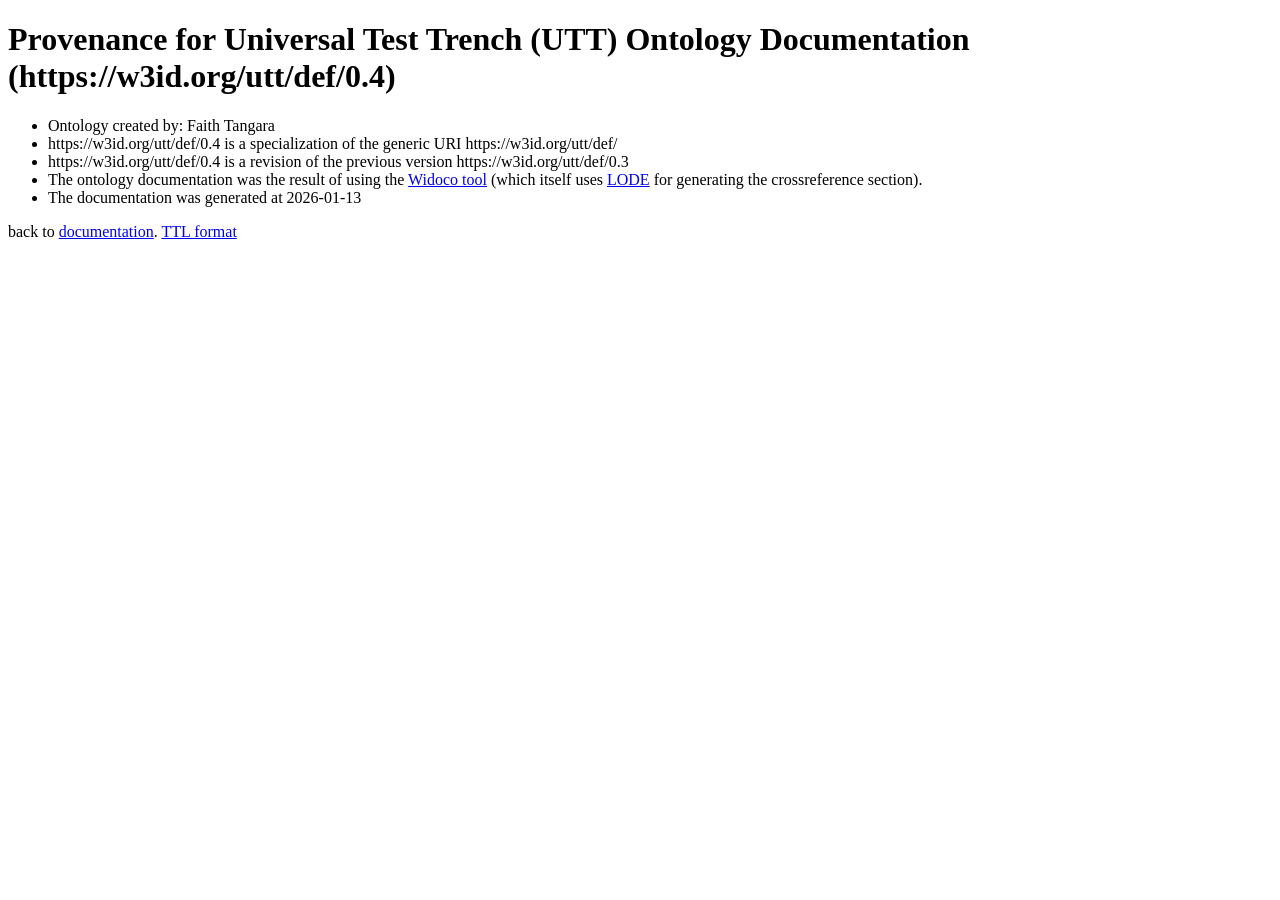
<file: provenance/provenance-en.html>
<!DOCTYPE html>
<html>
<head>
<meta http-equiv="content-type" content="text/html; charset=UTF-8" />
 
  </head> 

<body>
<div class="head">
<h1>Provenance for Universal Test Trench (UTT) Ontology Documentation (https://w3id.org/utt/def/0.4)</h1>
<ul>
	<li>Ontology created by: Faith Tangara</li><li>https://w3id.org/utt/def/0.4 is a specialization of the generic URI https://w3id.org/utt/def/</li>
<li>https://w3id.org/utt/def/0.4 is a revision of the previous version https://w3id.org/utt/def/0.3</li>
<li>The ontology documentation was the result of using the <a href="https://github.com/dgarijo/Widoco">Widoco tool</a> (which itself uses <a href="http://www.essepuntato.it/lode/">LODE</a> for generating the crossreference section).</li>
<li>The documentation was generated at 2026-01-13</ul>
</div>
<p>back to <a href="..\index-en.html">documentation</a>. <a href="provenance-en.ttl">TTL format</a></p></div>
</body> 
</html>
</file>
<file: webvowl/css/webvowl.css>
/*-----------------------------------------------------------------
 VOWL graphical elements (part of spec) - mixed CSS and SVG styles
-----------------------------------------------------------------*/

/*-------- Text --------*/
.text {
    font-family: Helvetica, Arial, sans-serif;
    font-size: 12px;
}

.subtext {
    font-size: 9px;
}

.text.instance-count {
    fill: #666;
}

.external + text .instance-count {
    fill: #aaa;
}

.cardinality {
    font-size: 10px;
}

.text, .embedded {
    pointer-events: none;
}

/*------- Colors ------*/
.class, .object, .disjoint, .objectproperty, .disjointwith, .equivalentproperty, .transitiveproperty, .functionalproperty, .inversefunctionalproperty, .symmetricproperty, .allvaluesfromproperty, .somevaluesfromproperty {
    fill: #acf;
}

.label .datatype, .datatypeproperty {
    fill: #9c6;
}

.rdf, .rdfproperty {
    fill: #c9c;
}

.literal, .node .datatype {
    fill: #fc3;
}

.deprecated, .deprecatedproperty {
    fill: #ccc;
}

.external, .externalproperty {
    /*fill: #36c;*/
}

path, .nofill {
    fill: none;
}

marker path {
    fill: #000;
}

.class, path, line, .fineline {
    stroke: #000;
}

.white, .subclass, .subclassproperty, .external + text {
    fill: #fff;
}

.class.hovered, .property.hovered, .cardinality.hovered, .cardinality.focused, .filled.hovered, .filled.focused, .values-from.filled.hovered {
    fill: #f00 !important;
    cursor: pointer;
}

.hoveredForEditing {
    fill: #f00 !important;
    cursor: pointer;
}

.feature {
    fill: #f00;
    cursor: pointer;
}

@-webkit-keyframes pulseAnimation {
    0% {
        -webkit-transform: scale(1.5);
        stroke-width: 3.33;
    }
    50% {
        stroke-width: 4;
    }
    100% {
        -webkit-transform: scale(1.0);
        stroke-width: 5;
    }
}

@-moz-keyframes pulseAnimation {
    0% {
        -webkit-transform: scale(1.5);
        stroke-width: 3.33;
    }
    50% {
        stroke-width: 4;
    }
    100% {
        -webkit-transform: scale(1.0);
        stroke-width: 5;
    }
}

@-o-keyframes pulseAnimation {
    0% {
        -webkit-transform: scale(1.5);
        stroke-width: 3.33;
    }
    50% {
        stroke-width: 4;
    }
    100% {
        -webkit-transform: scale(1.0);
        stroke-width: 5;
    }
}

@keyframes pulseAnimation {
    0% {
        -webkit-transform: scale(1.5);
        stroke-width: 3.33;
    }
    50% {
        stroke-width: 4;
    }
    100% {
        -webkit-transform: scale(1.0);
        stroke-width: 5;
    }
}

.searchResultA {
    fill: none;
    stroke-width: 5;
    stroke: #f00;
    -webkit-animation-name: pulseAnimation;
    -moz-animation-name: pulseAnimation;
    -o-animation-name: pulseAnimation;
    animation-name: pulseAnimation;

    -webkit-animation-duration: 0.8s;
    -moz-animation-duration: 0.8s;
    -o-animation-duration: 0.8s;
    animation-duration: 0.8s;

    -webkit-transform: translateZ(0);
    -o-transform: translateZ(0);
    -webkit-animation-iteration-count: 3;
    -moz-animation-iteration-count: 3;
    -o-animation-iteration-count: 3;
    animation-iteration-count: 3;

    -webkit-animation-timing-function: linear;
    -moz-animation-timing-function: linear;
    -o-animation-timing-function: linear;
    animation-timing-function: linear;

}

/* a class for not animated search results (hovered over node)*/
.searchResultB {
    fill: none;
    stroke-width: 5;
    stroke: #f00;
}

.hovered-MathSymbol {
    fill: none;
    stroke: #f00 !important;
}

.focused, path.hovered {
    stroke: #f00 !important;
}

.indirect-highlighting, .feature:hover {
    fill: #f90;
    cursor: pointer;
}

.feature_hover {
    fill: #f90;
    cursor: pointer;
}

.values-from {
    stroke: #69c;
}

.symbol, .values-from.filled {
    fill: #69c;
}

/*------- Strokes ------*/
.class, path, line {
    stroke-width: 2;
}

.fineline {
    stroke-width: 1;
}

.dashed, .anonymous {
    stroke-dasharray: 8;
}

.dotted {
    stroke-dasharray: 3;
}

rect.focused, circle.focused {
    stroke-width: 4px;
}

.nostroke {
    stroke: none;
}

/*-----------------------------------------------------------------
 Additional elements for the WebVOWL demo (NOT part of spec)
-----------------------------------------------------------------*/

.addDataPropertyElement {
    fill: #9c6 !important;
    cursor: pointer;
    stroke-width: 2;
    stroke: black;
}

.addDataPropertyElement:hover {
    fill: #f90 !important;
    cursor: pointer;
    stroke-width: 2;
    stroke: black;
}

.superHiddenElement {
    fill: rgba(255, 153, 0, 0.4);
    cursor: pointer;
    stroke-width: 0;
    stroke: black;
    /*opacity:0;*/
}

.superOpacityElement {
    opacity: 0;
}

.deleteParentElement:hover {
    fill: #f90;
    cursor: pointer;
    stroke-width: 2;
    stroke: black;
}

.deleteParentElement {
    fill: #f00;
    cursor: pointer;
    stroke-width: 2;
    stroke: black;
}

.classNodeDragPath {
    stroke: black;
    stroke-width: 2px;
}

.classDraggerNodeHovered {
    fill: #f90;
    stroke: black;
    stroke-width: 2px;
    cursor: pointer;
}

.classDraggerNode {
    fill: #acf;
    stroke: black;
    stroke-width: 2px;
}

marker path {
    /* Safari and Chrome workaround for inheriting the style of its link.
       Use any value that is larger than the length of the marker path. */
    stroke-dasharray: 100;
}
</file>
<file: webvowl/css/webvowl.app.css>
@import url(http://fonts.googleapis.com/css?family=Open+Sans);/*----------------------------------------------
        WebVOWL page
----------------------------------------------*/
html {
    -ms-content-zooming: none;
}



#loading-progress {
    width: 50%;
    margin: 10px 0;
}

#drag_dropOverlay{
    width: 100%;
    height:100%;
    position:absolute;
    top:0;
    opacity: 0.5;
    background-color: #3071a9;
    pointer-events: none;

}

#dragDropContainer{
    width: 100%;
    height:100%;
    position:absolute;
    top:0;
    pointer-events: none;
}
#drag_icon_group{


}

#drag_msg{
    width: 50%;
    background-color: #fefefe;
    height: 50%;
    border: black 2px solid;
    border-radius: 20px;
    left: 25%;
    position: absolute;
    top: 25%;
    vertical-align: middle;
    line-height: 10px;
    text-align: center;
    pointer-events: none;
    padding: 10px;
    font-size: 1.5em;
    white-space: nowrap;
    overflow: hidden;
    text-overflow: ellipsis;
}


#layoutLoadingProgressBarContainer {
    height: 50px;
    text-align: left;
    line-height: 1.5;
}

#FPS_Statistics {
    /*position : absolute;*/
    /*top : 10px;*/
    /*right: 50px;*/
    padding-left: 60px;
    padding-top: 60px;
}

#reloadCachedOntology {
    /*position : absolute;*/
    /*top : 10px;*/
    /*right: 50px;*/
}

#additionalInformationContainer {
    position: absolute;
    top: 10px;
    right: 50px;
}

#modeOfOperationString {
    /*position: absolute;*/
    /*right: 50px;*/
    /*top : 60px;*/
    padding-left: 34px;
}

#direct-text-input {
    border: 1px solid #34495e;
    width: 100%;
    margin-top: 5px;
    cursor: pointer;
}

#directUploadBtn, #close_directUploadBtn {
    border: 1px solid #34495e;
    width: 100%;
    margin-top: 5px;
    cursor: pointer
}

#di_controls {

}

#di_controls > ul {
    list-style: none;
    margin: 0;
    padding: 5px 0 0 5px;

}

#progressBarContext {
    border-radius: 10px;
    background-color: #bdc3c7;
    height: 25px;
    border: solid 1px black;

    margin: auto;

}

#progressBarValue {
    border-radius: 9px;
    width: 0%;
    background-color: #2980b9;
    height: 25px;
    line-height: 1.5;
    text-align: center;
}

/** adding searching Styles **/
.dbEntry {
    background-color: #ffffff;
    color: #2980b9;
    padding: 10px;
    font-size: 14px;
    border: none;
    cursor: pointer;
}

.debugOption {

}

.dbEntrySelected {
    background-color: #bdc3c7;
    color: #2980b9;
    padding: 10px;
    font-size: 14px;
    border: none;
    cursor: pointer;
}

.dbEntry:hover, .dbEntry:focus {
    background-color: #bdc3c7;
}

.searchMenuEntry {
    background-color: #ffffff;
    bottom: 0;
    font-size: 14px;
    min-width: 50px;
    margin: 0;
    padding: 0;
    z-index: 99;
    border-radius: 4px 4px 0 0;
    border: 1px solid rgba(0, 0, 0, 0.15);
    -webkit-box-shadow: 0 6px 12px rgba(0, 0, 0, 0.175);
    box-shadow: 0 6px 12px rgba(0, 0, 0, 0.175);
    box-sizing: border-box;
    border-bottom: none;
    display: none;
    position: absolute;
    list-style: none;
}

.searchInputText {
    background-color: #ffffff;
    color: black;
    border: black;
    text-decoration: none;
    max-width: 150px;
    overflow: hidden;
    text-overflow: ellipsis;
    /*height: 20px;*/
    margin: 0;
}

img, iframe {
    border: none;
}

.hidden {
    display: none !important;
}

.clear {
    clear: both;
}

a {
    color: #69c;
    text-decoration: none;
}

a:hover {
    color: #3498db;
}

#optionsArea a {
    color: #2980b9;
}

#optionsArea a.highlighted {
    background-color: #d90;
}

.toolTipMenu li.highlighted {
    background-color: #feb;
}

#browserCheck {
    /* checking for IE where WebVOWL is not working */
    background-color: #f00;
    padding: 5px 0;
    position: absolute;
    text-align: center;
    width: 100%;
}

#browserCheck a {
    color: #fff;
}

#browserCheck a:hover {
    text-decoration: underline;
}

/*----------------------------------------------
  SideBar Animation Class;
----------------------------------------------- */
@-webkit-keyframes sbExpandAnimation {
    0% {
        width: 78%;
    }
    100% {
        width: 100%;
    }
}

@-moz-keyframes sbExpandAnimation {
    0% {
        width: 78%;
    }
    100% {
        width: 100%;
    }
}

@-o-keyframes sbExpandAnimation {
    0% {
        width: 78%;
    }
    100% {
        width: 100%;
    }
}

@keyframes sbExpandAnimation {
    0% {
        width: 78%;
    }
    100% {
        width: 100%;
    }
}

/*Collapse Animation*/
@-webkit-keyframes sbCollapseAnimation {
    0% {
        width: 100%;
    }
    100% {
        width: 78%;
    }
}

@-moz-keyframes sbCollapseAnimation {
    0% {
        width: 100%;
    }
    100% {
        width: 78%;
    }
}

@-o-keyframes sbCollapseAnimation {
    0% {
        width: 100%;
    }
    100% {
        width: 78%;
    }
}

@keyframes sbCollapseAnimation {
    0% {
        width: 100%;
    }
    100% {
        width: 78%;
    }
}

/*----------------------------------------------
  SideBar Animation Class;
----------------------------------------------- */
@-webkit-keyframes l_sbExpandAnimation {
    0% {
        width: 0px;
    }
    100% {
        width: 200px;
    }
}

@-moz-keyframes l_sbExpandAnimation {
    0% {
        width: 0px;
    }
    100% {
        width: 200px;
    }
}

@-o-keyframes l_sbExpandAnimation {
    0% {
        width: 0px;
    }
    100% {
        width: 200px;
    }
}

@keyframes l_sbExpandAnimation {
    0% {
        width: 0px;
    }
    100% {
        width: 200px;
    }
}

/*Collapse Animation*/
@-webkit-keyframes l_sbCollapseAnimation {
    0% {
        width: 200px;
    }
    100% {
        width: 0px;
    }
}

@-moz-keyframes l_sbCollapseAnimation {
    0% {
        width: 200px;
    }
    100% {
        width: 0px;
    }
}

@-o-keyframes l_sbCollapseAnimation {
    0% {
        width: 200px;
    }
    100% {
        width: 0px;
    }
}

@keyframes l_sbCollapseAnimation {
    0% {
        width: 200px;
    }
    100% {
        width: 0px;
    }
}

/*----------------- WARNING ANIMATIONS-------------*/

/*----------------------------------------------
  SideBar Animation Class;
----------------------------------------------- */
@-webkit-keyframes warn_ExpandAnimation {
    0% {
        top: -500px;
    }
    100% {
        top: 0;
    }
}

@-moz-keyframes warn_ExpandAnimation {
    0% {
        top: -500px;
    }
    100% {
        top: 0;
    }
}

@-o-keyframes warn_ExpandAnimation {
    0% {
        top: -500px;
    }
    100% {
        top: 0;
    }
}

@keyframes warn_ExpandAnimation {
    0% {
        top: -500px;
    }
    100% {
        top: 0;
    }
}

/*Collapse Animation*/
@-webkit-keyframes warn_CollapseAnimation {
    0% {
        top: 0;
    }
    100% {
        top: -400px;
    }
}

@-moz-keyframes warn_CollapseAnimation {
    0% {
        top: 0;
    }
    100% {
        top: -400px;
    }
}

@-o-keyframes warn_CollapseAnimation {
    0% {
        top: 0;
    }
    100% {
        top: -400px;
    }
}

@keyframes warn_CollapseAnimation {
    0% {
        top: 0;
    }
    100% {
        top: -400px;
    }
}

@keyframes msg_CollapseAnimation {
    0% {
        top: 0;
    }
    100% {
        top: -400px;
    }
}

/*// add expand and collaps width for the warn module*/
@-webkit-keyframes warn_ExpandLeftBarAnimation {
    0% {
        left: 0;
    }
    100% {
        left: 100px;
    }
}

@-moz-keyframes warn_ExpandLeftBarAnimation {
    0% {
        left: 0;
    }
    100% {
        left: 100px;
    }
}

@-o-keyframes warn_ExpandLeftBarAnimation {
    0% {
        left: 0;
    }
    100% {
        left: 100px;
    }
}

@keyframes warn_ExpandLeftBarAnimation {
    0% {
        left: 0;
    }
    100% {
        left: 100px;
    }
}

/*Collapse Animation*/
@-webkit-keyframes warn_CollapseLeftBarAnimation {
    0% {
        left: 100px;
    }
    100% {
        left: 0;
    }
}

@-moz-keyframes warn_CollapseLeftBarAnimation {
    0% {
        left: 100px;
    }
    100% {
        left: 0;
    }
}

@-o-keyframes warn_CollapseLeftBarAnimation {
    0% {
        left: 100px;
    }
    100% {
        left: 0;
    }
}

@keyframes warn_CollapseLeftBarAnimation {
    0% {
        left: 100px;
    }
    100% {
        left: 0;
    }
}

/*// same for the right side expansion*/

/*// add expand and collaps width for the warn module*/
@-webkit-keyframes warn_ExpandRightBarAnimation {
    0% {
        width: 100%;
    }
    100% {
        width: 78%;
    }
}

@-moz-keyframes warn_ExpandRightBarAnimation {
    0% {
        width: 100%;
    }
    100% {
        width: 78%;
    }
}

@-o-keyframes warn_ExpandRightBarAnimation {
    0% {
        width: 100%;
    }
    100% {
        width: 78%;
    }
}

@keyframes warn_ExpandRightBarAnimation {
    0% {
        width: 100%;
    }
    100% {
        width: 78%;
    }

}

/*Collapse Animation*/
@-webkit-keyframes warn_CollapseRightBarAnimation {
    0% {
        width: 78%;
    }
    100% {
        width: 100%;
    }
}

@-moz-keyframes warn_CollapseRightBarAnimation {
    0% {
        width: 78%;
    }
    100% {
        width: 100%;
    }
}

@-o-keyframes warn_CollapseRightBarAnimation {
    0% {
        width: 78%;
    }
    100% {
        width: 100%;
    }
}

@keyframes warn_CollapseRightBarAnimation {
    0% {
        width: 78%;
    }
    100% {
        width: 100%;
    }
}

/*----------------------------------------------
        LAYOUT
----------------------------------------------*/
body {
    background: rgb(24, 32, 42);
    height: 100%;
    font-size: 14px;
    font-family: 'Open Sans', Helvetica, Arial, sans-serif;
    line-height: 1;
    margin: 0;
    overflow: hidden;
    padding: 0;
    position: fixed;
    width: 100%;
}

main {
    height: 100%;
    margin: 0;
    padding: 0;
    position: relative;
    width: 100%;
}

#canvasArea {
    position: relative;
    margin: 0;
    padding: 0;
    width: 78%;
}

#canvasArea #graph {
    box-sizing: border-box;
    margin: 0 0 2px 0;
    background-color: #ecf0f1;
    overflow: hidden;
    padding: 0;
    width: 100%;
}

#canvasArea svg {
    box-sizing: border-box;
    margin: 0;
    overflow: hidden;
    padding: 0;
}

#logo {
    position: fixed;
    /*padding: 10px;*/
    pointer-events: none;
    /*border: solid 1px red;*/
}

#logo h2 {
    color: #3498db;
    margin: 0;
    line-height: 0.7;
    text-align: center;
    font-size: 24px;
}

#logo h2 span {
    color: #34495E;
    /*font-size: min(2vmin, 24px);*/
    font-size: 16px;
}

@media screen and (max-device-height: 800px) {
    #logo h2 {
        font-size: calc(8px + 1.0vmin);
    }

    #logo h2 span {
        font-size: calc(3px + 1.0vmin);
    }
}

@media screen and (max-height: 800px) {
    #logo h2 {
        font-size: calc(8px + 1.0vmin);
    }

    #logo h2 span {
        font-size: calc(3px + 1.0vmin);
    }
}

@media screen and (max-device-width: 1200px) {
    #logo h2 {
        font-size: calc(8px + 1.0vmin);
    }

    #logo h2 span {
        font-size: calc(3px + 1.0vmin);
    }
}

@media screen and (max-width: 1200px) {
    #logo h2 {
        font-size: calc(8px + 1.0vmin);
    }

    #logo h2 span {
        font-size: calc(3px + 1.0vmin);
    }
}

.checkboxContainer input, .checkboxContainer label {
    vertical-align: middle;
}

.selected-ontology {
    background-color: #eee;
}

#credits {
    border-top: solid 1px #bdc3c7;
    font-size: 0.9em;
}

.slideOption {
    position: relative;
    padding: 8px 5px;
    outline: none;
}

.slideOption .value {
    float: right;
    outline: none;
}

.slideOption input[type="range"] {
    box-sizing: border-box;
    margin: 0;
    outline: none;
    -webkit-appearance: none;
    -moz-appearance: none;
    border-radius: 3px;
    height: 12px;
    width: 100%;
    box-shadow: none;
    left: 0;
    position: relative;
    transition: all 0.5s ease;
    background-color: #eee;
}

/*TRACK*/
.slideOption input[type=range]::-webkit-slider-runnable-track {
    -webkit-appearance: none;
    background-color: #3071a9;
    height: 3px;
}

.slideOption input[type=range]::-moz-range-track {
    -webkit-appearance: none;
    background-color: #3071a9;
    height: 3px;
}

.slideOption input[type="range"]:hover {
    outline: none;
}

/*THUMB*/
.slideOption input[type="range"]::-webkit-slider-thumb {
    -webkit-appearance: none;
    background-color: white;
    border-radius: 3px;
    border: solid 1px black;
    transition: all 0.5s ease;
    height: 10px;
    width: 30px;
    outline: none;
    margin-top: -3px;
}

.slideOption input[type="range"]::-moz-range-thumb {
    -webkit-appearance: none;
    background-color: white;
    border-radius: 3px;
    border: solid 1px black;
    transition: all 0.5s ease;
    height: 10px;
    width: 30px;
    outline: none;
}

.slideOption input[type="range"]::-moz-range-thumb:hover {
    background-color: #d90;
    outline: none;
}

.slideOption input[type="range"]::-webkit-slider-thumb:hover {
    background-color: #d90;
    /*color: #d90;*/
    outline: none;
}

/*focus : remove border*/
.slideOption input[type="range"]:focus {
    outline: none;
}

.slideOption input[type="range"]:active {
    outline: none;
}

.slideOption input[type="range"]::-moz-range-thumb:focus {
    outline: none;
}

.slideOption input[type="range"]::-moz-range-thumb:active {
    outline: none;
}

.slideOption input[type="range"]::-webkit-slider-thumb:focus {
    outline: none;
}

.slideOption input[type="range"]::-webkit-slider-thumb:active {
    outline: none;
}

.slideOption input[type="range"]:disabled {
    box-sizing: border-box;
    margin: 0;
    outline: none;
    -webkit-appearance: none;
    -moz-appearance: none;
    border-radius: 3px;
    height: 12px;
    width: 100%;
    box-shadow: none;
    left: 0;
    position: relative;
    transition: all 0.5s ease;
    background-color: #787878;
}

/*TRACK*/
.slideOption input[type=range]:disabled::-webkit-slider-runnable-track {
    -webkit-appearance: none;
    background-color: #373737;
    height: 3px;
}

.slideOption input[type=range]:disabled::-moz-range-track {
    -webkit-appearance: none;
    background-color: #373737;
    height: 3px;
}

.slideOption input[type="range"]:disabled {
    outline: none;
}

/*THUMB*/
.slideOption input[type="range"]:disabled::-webkit-slider-thumb {
    -webkit-appearance: none;
    background-color: #363636;
    border-radius: 3px;
    border: solid 1px #aaaaaa;
    transition: all 0.5s ease;
    height: 10px;
    width: 30px;
    outline: none;
    margin-top: -3px;
}

.slideOption input[type="range"]:disabled::-moz-range-thumb {
    -webkit-appearance: none;
    background-color: #aaaaaa;
    border-radius: 3px;
    border: solid 1px black;
    transition: all 0.5s ease;
    height: 10px;
    width: 30px;
    outline: none;
}

.slideOption input[type="range"]:disabled::-moz-range-thumb {
    background-color: #aaaaaa;
    outline: none;
}

.slideOption input[type="range"]:disabled::-webkit-slider-thumb {
    background-color: #aaaaaa;
    /*color: #d90;*/
    outline: none;
}

.slideOption input[type="range"]:disabled:hover::-moz-range-thumb {
    background-color: #404040;
    outline: none;
}

.slideOption input[type="range"]:disabled:hover::-webkit-slider-thumb {
    background-color: #404040;
    /*color: #d90;*/
    outline: none;
}

#detailsArea {
    top: 0;
    right: 0;
    bottom: 0;
    color: #bdc3c7;
    height: 100%;
    width: 22%;
    overflow-y: auto;
    overflow-x: hidden;
    position: fixed;
    border-left: 1px solid #34495E;
}

#detailsArea h1 {
    border-bottom: solid 1px #34495e;
    color: #ecf0f1;
    display: block;
    font-weight: 100;
    font-size: 1.5em;
    margin: 0;
    padding: 10px 0;
    text-align: center;
}

#generalDetails {
    width: auto;
    box-sizing: border-box;
    height: 100%;
}

#generalDetails span #about {
    border-bottom: solid 1px #34495e;
    display: block;
    padding: 10px;
    text-align: center;
    word-wrap: break-word;
    color: #69c;
}

#generalDetails h4 {
    background: rgb(27, 37, 46);
    color: #ecf0f1;
    display: block;
    font-size: 1.1em;
    font-weight: 100;
    margin: 0;
    padding: 10px 0;
    text-align: center;
}

#detailsArea #generalDetails h5 {
    border-bottom: solid 1px #34495e;
    font-size: 0.9em;
    font-weight: 100;
    margin: 0;
    padding: 5px;
    text-align: center;
}

#description {
    text-align: justify;
}

.accordion-container p {
    font-size: 0.9em;
    line-height: 1.3;
    margin: 5px 10px;
}

.statisticDetails span {
    font-weight: 100;
    font-style: italic;
    margin: 10px 0;
    padding: 10px;
}

.statisticDetails div {
    font-weight: 100;
    font-style: italic;
    margin: 10px 0;
    padding: 0 10px;
    display: inline;
}

#selection-details .propDetails a {
    color: #69c;
}

#selection-details .propDetails > span {
    font-weight: 100;
    font-style: italic;
    padding: 0 10px;
}

#selection-details #classEquivUri span, #selection-details #disjointNodes span {
    padding: 0;
}

#selection-details .propDetails div {
    font-weight: 100;
    font-style: italic;
    margin: 10px 0;
    padding: 0 10px;
    display: inline;
}

#selection-details .propDetails div span {
    padding: 0;
}

/* give subclass property the same background color as the canvas */
.subclass {
    fill: #ecf0f1;
}

.accordion-trigger {
    background: #24323e;
    cursor: pointer;
    padding: .5em;
}

.accordion-trigger.accordion-trigger-active:before {
    padding-right: 4px;
    content: "\25BC"
}

.accordion-trigger:not(.accordion-trigger-active):before {
    padding-right: 4px;
    content: "\25BA"
}

.accordion-container.scrollable {
    max-height: 40%;
    overflow: auto;
}

.small-whitespace-separator {
    height: 3px;
}

#language {
    background: transparent;
    border: 1px solid #34495E;
    color: #ecf0f1;
}

#language option {
    background-color: #24323e;
}

.converter-form:not(:first-child) {
    margin-top: 5px;
}

.converter-form label {
    display: inline-block;
    line-height: normal;
}

.converter-form input {
    box-sizing: border-box;
    height: 20px;
    width: 74%;
    border: 1px solid #34495E;
}

.converter-form button {
    cursor: pointer;
    float: right;
    height: 20px;
    padding: 0;
    width: 25%;
    border: 1px solid #34495E;
    background-color: #ecf0f1;
}

#file-converter-label {
    border: 1px solid #34495E;
    box-sizing: border-box;
    cursor: pointer;
    height: 20px;
    width: 74%;
}

#killWarning {
    cursor: pointer;
    color: #ffffff;
    font-weight: bold;
}

/*#copyBt{*/
/*box-sizing: border-box;*/
/*color: #000000;*/
/*float:right;*/
/*position:absolute;*/
/*right:2px;*/
/*padding: 2px 7px 3px 7px;*/
/*border: 1px solid #000000;*/
/*background-color: #ecf0f1;*/
/*cursor: pointer;*/
/*}*/

#copyBt {
    box-sizing: border-box;
    height: 20px;
    width: 31%;
    border: 1px solid #34495E;
}

#sidebarExpandButton {
    height: 24px;
    width: 24px;
    /*background-color: white;*/
    /*box-shadow: 0px 1px 1px grey;*/
    box-sizing: border-box;
    top: 10px;
    color: #000000;
    float: right;
    position: absolute;
    right: 0;
    border: 1px solid #000000;

    text-align: center;
    font-size: 1.5em;
    cursor: pointer;
}

.dropdownMenuClass {
    height: 20px;
    /*width: 69%;*/
    float: right;
    border: 1px solid #34495E;
    background-color: #34495E;
    color: white;
    /*border-bottom: 1px solid #d90;*/
    text-align: left;
    width: auto;
}

#typeEditForm_datatype {
    padding-top: 5px;
}

#typeEditor {
    width: 165px;
}

#typeEditor_datatype {
    width: 165px;
}

#leftSideBarCollapseButton {
    box-sizing: border-box;
    top: 50px;
    /*padding:5px;*/
    color: #000000;
    position: absolute;
    left: 200px;
    border: 1px solid #000000;
    /*background-color: #ecf0f1;*/
    cursor: pointer;
    width: 24px;
    height: 24px;
    font-size: 1.5em;
    text-align: center;
}

#leftSideBarCollapseButton:hover {
    background-color: #d90;
}

#sidebarExpandButton:hover {
    background-color: #d90;
}

.spanForCharSelection {
    padding-left: 25px;
}

.nodeEditSpan {
    color: #000;
    background-color: #fff;
    text-align: center;
    /*overflow: auto;*/
    border: none;
    padding-top: 6px;
}

.nodeEditSpan:focus {
    outline: none;
    border: none;
}

.foreignelements {
    /*width: 80px;*/
    /*height: 3px;*/
    border: none;
}

.foreignelements:focus {
    outline: none;
    border: none;
}

#leftSideBarContent {
    color: #000000;
    float: left;
    position: absolute;
    left: 0;
    /*border: 1px solid #000000;*/
    background-color: rgb(24, 32, 42);
    width: 100%;
    height: 100%;
}

#leftSideBarContent > h3 {
    color: #ecf0f1;
    display: block;
    font-size: 1.1em;
    font-weight: 100;
    margin: 0 0 5px 0;
    padding: 10px 0;
    text-align: left;
}

#generalDetailsEdit {
    /*color: #ecf0f1;*/
    color: #ecf0f1;
}

#generalDetailsEdit > div {
    padding: 5px;
}

#generalDetailsEdit > h3 {
    color: #ecf0f1;
    display: block;
    font-size: 1.1em;
    font-weight: 100;
    margin: 0 0 5px 0;
    padding: 10px 0;
    text-align: left;
}

.subAccordion {
    color: #ecf0f1;
    display: block;
    font-size: 0.8em;
    font-weight: 100;
    margin: 0;
    padding: 5px;
    text-align: left;
}

.subAccordionDescription {
    padding: 0 5px;
}

.boxed {
    padding: 0 5px;
}

.separatorLineRight {
    border-right: 1px solid #f00;
}

.editPrefixButton:hover {
    color: #ff972d;
    cursor: pointer;
}

.editPrefixIcon:hover {
    stroke: #ff972d;
    stroke-width: 1px;
    cursor: pointer;
}

.editPrefixIcon {
    stroke: #fffff;
    stroke-width: 1px;
    cursor: pointer;
}

.deletePrefixButton:hover {
    color: #ff972d;
    cursor: pointer;
}

.deletePrefixButton {
    color: #ff0000;
    cursor: pointer;
}

.invisiblePrefixButton {
    cursor: default;
    color: rgb(24, 32, 42);
}

#containerForAddPrefixButton {
    width: 100%;
    margin-top: 5px;
}

.roundedButton {
    border: 1px solid #000000;
    border-radius: 20px;
    padding: 0 5px;
    background: #fff;
    cursor: pointer;
    color: black;
    outline: none;
}

.roundedButton:hover {
    background: #318638;
    cursor: pointer;
    color: #fff;
    outline: none;
}

#prefixURL_Description {
    padding: 5px 0 0 0;
}

.prefixIRIElements {
    display: inline-block;
    padding: 3px;
    border-bottom: 1px solid #34495E;
    width: 100%
}

.prefixInput {
    width: 30px;
    display: inline-block;
    margin-right: 5px;
}

.prefixURL {
    width: 100px;
    display: inline-block;
    paddig-left: 5px;
}

.selectedDefaultElement {
    text-align: left;
    white-space: nowrap;
    overflow: hidden;
    text-overflow: ellipsis;
    display: inline-block;
    max-width: 200px;
}

#editHeader {
    color: #ecf0f1;
    background-color: #394f5a;
    display: block;
    font-size: 1.1em;
    font-weight: 100;
    text-align: center;
}

#leftHeader {
    color: #ecf0f1;
    background-color: #394f5a;
    display: block;
    font-size: 1.1em;
    font-weight: 100;
    text-align: center;
    padding: 10px 0;
    margin: 0;
}

.containerForDefaultSelection {
    color: #ecf0f1;
    display: block;
    font-size: 1.1em;
    font-weight: 100;
    margin: 0;
    padding: 10px 20px;
    text-align: left;
}

.defaultSelected {
    color: #a15d05;
    background-color: #283943;
}

.containerForDefaultSelection:hover {
    color: #f19505;
    background-color: #394f5a;
    display: block;
    cursor: pointer;
}

#containerForLeftSideBar {
    top: 50px;
    float: left;
    position: absolute;
    background-color: #1b252e;
    left: 0;
    width: 200px;
    height: 200px;
    overflow-y: auto;
    overflow-x: hidden;
}

#leftSideBar {
    width: 100%;
    background-color: rgb(24, 32, 42);
}

#loading-info {
    box-sizing: border-box;
    position: absolute;
    text-align: center;

    width: 100%;
    height: 80%;
    top: 0;
}

#loading-info > div {
    display: inline-block;
    color: #ffffff;
    background-color: #18202A;
    border-bottom-left-radius: 2px;
    border-bottom-right-radius: 2px;
}

#loading-info > * > * {
    padding: 5px;
}

#loading-info {
    pointer-events: none;
}

#loading-progress {
    pointer-events: auto;
    min-width: 220px;
    border-radius: 10px;
}

#show-loadingInfo-button {
    font-size: 12px;
    color: #fff;
    cursor: pointer;
    text-align: center;
}

#loadingIndicator_closeButton:hover {
    color: #ff972d;
    cursor: pointer;

}

#loadingIndicator_closeButton {
    color: #ffe30f;
    cursor: pointer;
    padding-bottom: 5px;
    float: right;
}

.busyProgressBar {
    background-color: #000;
    height: 25px;
    position: relative;
    animation: busy 2s linear infinite;
}

@-webkit-keyframes busy {
    0% {
        left: 0%;
    }
    50% {
        left: 80%;
    }
    100% {
        left: 0%;
    }
}

#bulletPoint_container {
    padding-left: 15px;
    margin-top: 0px;
    margin-bottom: 0px;
}

#bulletPoint_container > div {
    margin-left: -15px;
}

#loadingInfo-container {
    box-sizing: border-box;
    text-align: left;
    line-height: 1.2;
    padding-top: 5px;
    overflow: auto;
    /*white-space: nowrap;*/
    /*min-width: 250px;*/
    height: 120px;
    min-height: 40px;
    background-color: #3c3c3c;

}

#error-description-button {
    margin: 5px 0 0 0;
    font-size: 12px;
    color: #69c;
    cursor: pointer;
    text-align: center;
}

#error-description-container {
    box-sizing: border-box;
    text-align: left;
}

#error-description-container pre {
    background-color: #34495E;
    padding: 2px;
    margin: 0;
    white-space: pre-wrap;
    max-height: calc(100vh - 125px);
    max-width: 75vw;
    overflow: auto;
}

.spin {
    display: inline-block;
    -webkit-animation: spin 2s infinite linear;
    animation: spin 2s infinite linear;
}

@-webkit-keyframes spin {
    0% {
        -webkit-transform: rotate(0deg);
        transform: rotate(0deg);
    }
    100% {
        -webkit-transform: rotate(359deg);
        transform: rotate(359deg);
    }
}

@keyframes spin {
    0% {
        -webkit-transform: rotate(0deg);
        transform: rotate(0deg);
    }
    100% {
        -webkit-transform: rotate(359deg);
        transform: rotate(359deg);
    }
}

.truncate {
    max-width: 250px;
    white-space: nowrap;
    overflow: hidden;
    text-overflow: ellipsis;
}

.color-mode-switch {
    float: right;
    width: 90px;
    cursor: pointer;
    height: 20px;
    padding: 0;
    border: 0;
    color: #555;
    background-color: #ECEEEF;
    box-shadow: 0 1px 4px rgba(0, 0, 0, 0.2), inset 0 0 3px rgba(0, 0, 0, 0.1);
}

.color-mode-switch:focus {
    outline-width: 0;
}

.color-mode-switch.active {
    color: #FFF;
    background-color: #32CD32;
    box-shadow: inset 0 1px 4px rgba(0, 0, 0, 0.2), inset 0 0 3px rgba(0, 0, 0, 0.1);
}

/* adding button pulse animation*/
.filterMenuButtonHighlight {
    background-color: #d90;
}

@-webkit-keyframes buttonAnimation {
    0% {
        background-color: unset;
    }
    100% {
        background-color: #d90;
    }
}

@-moz-keyframes buttonAnimation {
    0% {
        background-color: unset;
    }
    100% {
        background-color: #d90;
    }
}

@-o-keyframes buttonAnimation {
    0% {
        background-color: unset;
    }
    100% {
        background-color: #d90;
    }
}

@keyframes buttonAnimation {
    0% {
        background-color: unset;
    }
    100% {
        background-color: #d90;
    }
}

.buttonPulse {
    -webkit-animation-name: buttonAnimation;
    -moz-animation-name: buttonAnimation;
    -o-animation-name: buttonAnimation;
    animation-name: buttonAnimation;

    -webkit-animation-duration: 0.5s;
    -moz-animation-duration: 0.5s;
    -o-animation-duration: 0.5s;
    animation-duration: 0.5s;

    -webkit-animation-iteration-count: 3;
    -moz-animation-iteration-count: 3;
    -o-animation-iteration-count: 3;
    animation-iteration-count: 3;

    -webkit-animation-timing-function: linear;
    -moz-animation-timing-function: linear;
    -o-animation-timing-function: linear;
    animation-timing-function: linear;


}

/*swipe bar definition*/

/*Overwriting individual menu widths*/
#m_about {
    max-width: 200px;
    width: 200px;
    position: absolute;

}

#m_modes {
    max-width: 160px;
    width: 160px;
    position: absolute;
}

#m_filter {
    max-width: 170px;
    width: 170px;
    position: absolute;
}

#m_gravity {
    max-width: 180px;
    width: 180px;
    position: absolute;
}

#m_export {
    max-width: 160px;
    width: 160px;
    position: absolute;

}

#exportedUrl {
    width: 100px;
}

#m_select {
    max-width: 300px;
    width: 300px;
    position: absolute;
}

#m_config {
    max-width: 240px;
    width: 240px;
    position: absolute;
}

#m_search {
    max-width: 250px;
    white-space: nowrap;
    overflow: hidden;
    text-overflow: ellipsis;
}

/***************** REWRITING MENU ELEMENT CONTAINERS ***********************/
/*Container which holds the swipeBar*/
#swipeBarContainer {
    position: fixed;
    width: 77.8%;
    height: 40px;
    margin: 0;
    padding: 0;
    bottom: 0;
}

/*Scroll-able container for the menu entries */
#menuElementContainer {
    margin: 0;
    padding: 0;
    overflow-x: auto;
    overflow-y: hidden;
    white-space: nowrap;
    text-align: right;
    list-style-type: none;
}

/*Style for the individual menu entries*/
#menuElementContainer > li {
    display: inline-block;
    box-sizing: border-box;
    text-align: left;
    position: relative;
    height: 40px;
    font-size: 14px;
    color: #ffffff;
    padding: 12px 0 0;
    margin-left: -4px;
}

/*Font-color Style for menu entries */
#menuElementContainer > li > a {
    color: #fff;
    padding: 9px 12px 12px 30px;
}

.menuElementSvgElement {
    height: 20px;
    width: 20px;
    display: block;
    position: absolute;
    top: 10px;
    left: 8px;
}

.btn_shadowed {
    background-color: #fefefe;
    box-shadow: 1px 1px 1px gray;
}

.reloadCachedOntologyIcon {
    height: 20px;
    width: 108px;
    display: block;
    position: absolute;
    top: 20px;
    left: 3px;
    /*background: #ecf0f1;;*/
    border: solid 1px black;
    border-radius: 10px;
    cursor: pointer;
}

.reloadCachedOntologyIcon:disabled {
    background: #f4f4f4;
    cursor: auto;
    border: solid 1px darkgray;

}

.reloadCachedOntologyIcon:hover {
    background: #d90;
    cursor: pointer;
}

.disabledReloadElement {
    cursor: auto;
    background: #F4F4F4;
    pointer-events: auto;
    border: solid 1px darkgray;
    color: #bbbbbb;
}

.disabledReloadElement:hover {
    cursor: auto;
    background: #EEEEEE;
    pointer-events: auto;
}

#menuElementContainer > li > input {
    color: #000;
    /*padding : 0 0.3em 0 1.5em;*/
    padding: 0.1em .3em 0.1em 1.5em;
    white-space: nowrap;
    overflow: hidden;
    text-overflow: ellipsis;
    width: 120px;
}

/*Hovered behavior for the menu entries*/
#menuElementContainer > li > a:hover {
    box-sizing: border-box;
    background: #1B252E;
    /*background : #d90;*/
    color: #bdc3c7;

}

#empty:hover {
    box-sizing: border-box;
    background: #e1e1e1;
    /*background : #d90;*/
    color: #2980b9;
}

#empty.disabled {
    pointer-events: none;
    cursor: default;
    color: #979797;
}

.disabled {
    pointer-events: none;
    cursor: default;
    color: #979797;
}

/*ToolTip Menu Definition*/
.toolTipMenu {
    -webkit-box-shadow: 0 6px 12px rgba(0, 0, 0, 0.175);
    box-shadow: 0 6px 12px rgba(0, 0, 0, 0.175);
    box-sizing: border-box;
    background-color: #ffffff;
    border: 1px solid rgba(0, 0, 0, 0.15);
    border-bottom: none;
    border-radius: 4px 4px 0 0;
    bottom: 0;
    display: none;
    font-size: 14px;
    list-style: none;
    /*max-width: 300px;*/
    margin: 0;
    padding: 0;
    white-space: normal;
    position: absolute;
    z-index: 99;
}

.toolTipMenu > li:first-of-type {
    border: none;
}

.toolTipMenu a {
    color: #2980b9;
}

.toolTipMenu > li {
    border-top: solid 1px #bdc3c7;
}

.toolTipMenu li {
    color: #2980b9;
    display: block;
}

/*MenuElement hovering enables the toolTip of the corresponding menu*/
#menuElementContainer > li:hover .toolTipMenu {
    display: block;
}

#menuElementContainer li > ul.toolTipMenu li a:hover {
    background: #e1e1e1;
}

/****************************************************************************/
/*ScrollButton behavior*/
#scrollLeftButton {
    height: 30px;
    width: 30px;
    padding: 5px 0 5px 10px;
    color: #fff;
    cursor: pointer;
    position: absolute;
    margin-top: -2px;
    font-size: 2em;
    background-color: #24323e;
    left: 0;
}

#scrollLeftButton:focus {
    outline: none;
}

#scrollLeftButton:before {
    content: "<";
}

/*Right Scroll Button*/
#scrollRightButton {
    height: 30px;
    width: 30px;
    padding: 5px 0 5px 10px;
    color: #fff;
    cursor: pointer;
    position: absolute;
    margin-top: -2px;
    font-size: 2em;
    background-color: #24323e;
    right: 0;
}

#scrollRightButton:focus {
    outline: none;
}

#scrollRightButton:hover {
    color: #bdc3c7;
}

#scrollLeftButton:hover {
    color: #bdc3c7;
}

#scrollRightButton:before {
    content: ">";
}

#centerGraphButton, #zoomInButton, #zoomOutButton {
    border: 1px solid #000000;
    text-align: center;
    margin: -1px 0 0 0;
    font-size: 1.5em;
    padding: 0;
    height: 28px;
}

.noselect {
    -webkit-touch-callout: none; /* iOS Safari */
    -webkit-user-select: none; /* Safari */
    -khtml-user-select: none; /* Konqueror HTML */
    -moz-user-select: none; /* Firefox */
    -ms-user-select: none; /* Internet Explorer/Edge */
    user-select: none;
    /* Non-prefixed version, currently
                                     supported by Chrome and Opera */
}

#zoomOutButton {
    line-height: 22px;
}

#centerGraphButton {
    line-height: 25px;
}

#zoomInButton {
    line-height: 25px;
}

#zoomSlider > p:hover {
    background-color: #d90;
}

#zoomSliderParagraph {
    color: #000000;
    padding-top: 5px;
    margin: -1px 0 0 0;
    border: 1px solid #000000;
    /*background-color: #ecf0f1;*/
    /*width: 28px;*/
    height: 150px;
}

p#zoomSliderParagraph:hover {
    background-color: #fff;
}

/*todo put this in a proper position*/
#zoomSlider {
    width: 28px;
    margin-top: -2px;
    padding: 0;
    font-size: 1.5em;
    cursor: pointer;
    position: absolute;
    right: 20px;
    bottom: 20px;
    color: #000;
    /*background-color: #ecf0f1;*/
    box-sizing: border-box;
}

/****************************************************************************/
/*Definition for the Icons before*/
#menuElementContainer > li > a::before {
    font-size: 1em;
    margin: 0;
    padding: 0 6px 0 0;
}

#menuElementContainer a.highlighted {
    background-color: #d90;
}

/*#search-input-text.searchInputText {*/
/*!*padding: 0 0.2em;*!*/
/*color: black;*/
/*}*/

.inner-addon {
    position: relative;
}

.searchIcon {
    position: absolute;
    /*padding: 0.15em 0;*/
    width: 17px;
    height: 17px;

    pointer-events: none;
}

.gearIcon {
    position: absolute;
    width: 17px;
    height: 17px;
    pointer-events: none;
    left: -5px;
}

/*#search-input-text::before {*/
/*!*padding: 0 0.2em;*!*/
/*!*color: black;*!*/
/*font-size: 1.4em; !* todo : test this *!*/
/*!*content: "\2315";*!*/
/*content: "⚲";*/
/*color: white;*/
/*padding: 0;*/
/*-webkit-transform: rotate(-45deg);*/
/*!*content: "\2315"  or  "\1F50D"*!;*/
/*display: inline-block;*/
/*position: relative;*/
/*top: 2px;*/
/*left:-5px;*/
/*}*/

li#c_search {
    padding: 0 5px;
    margin-left: 5px;
    height: 20px;
}

/*Menu icons before the links selection */
/*#c_select  > a::before { content: "\2263"; }*/
/*#c_export  > a::before { content: "\21E4"; }*/
/*#c_gravity > a::before { content: "\2299"; }*/
/*#c_filter  > a::before { content: "\25BD"; }*/
/*#c_modes   > a::before { content: "\2606"; }*/
/*#c_reset   > a::before { content: "\21BB"; }*/
/*#c_about   > a::before { content: "\00A9"; }*/

li#c_locate {
    padding: 0;
}

#c_locate > a {
    font-size: 2em;
    padding: 0;
}

a#pause-button {
    padding: 12px 12px;
}

/*Pause Button has a different behavior*/
a#pause-button.paused::before {
    content: "\25BA";
}

a#pause-button.paused:hover {
    background-color: #d90;
    color: #fff;
}

a#pause-button:not(.paused)::before {
    content: "II";
}

.toolTipMenu li:hover {
    background-color: #e1e1e1;
}

#emptyLiHover {
    background-color: #FFFFFF;
}

#emptyLiHover:hover {
    background-color: #FFFFFF;
}

.toggleOption li:hover {
    background-color: #e1e1e1;
}

.toggleOption {
    padding: 8px 5px;
}

#converter-option:hover {
    background-color: #ffffff;
}

.toolTipMenu li a:only-child, .option {
    display: block;
    float: none;
    padding: 8px 5px;
}

.customLocate {
    padding: 0;
    background-color: #32CD32;
}

a#locateSearchResult {
    padding-bottom: 0;
    padding-top: 50px;
    position: relative;
    top: 5px;
}

/*#sliderRange{*/
/*padding: 0;*/
/*margin: 7px 0 0 0;*/
/*width:100%;*/
/*height:5px;*/
/*-webkit-appearance: none;*/
/*outline: none;*/
/*}*/

#zoomSliderElement {
    color: #000;
    position: relative;
    padding-top: 0;
    width: 155px;
    height: 24px;
    background-color: transparent;
    -webkit-transform-origin-x: 73px;
    -webkit-transform-origin-y: 73px;
    -webkit-transform: rotate(-90deg);
    -moz-transform-origin: 73px 73px;
    transform: rotate(-90deg);
    transform-origin: 73px 73px;
    -webkit-appearance: none;
    outline: none;
    margin: 4px 0;
}

/* ------------------ Zoom Slider styles --------------------------*/
#zoomSliderElement::-webkit-scrollbar {
    height: 0;
}

#zoomSliderElement:hover {
    cursor: crosshair;
}

/*TRACK*/
#zoomSliderElement::-webkit-slider-runnable-track {
    width: 100%;
    height: 5px;
    cursor: pointer;
    background: #3071a9;
}

#zoomSliderElement::-moz-range-track {
    width: 100%;
    height: 5px;
    cursor: pointer;
    background: #3071a9;
}

/*Thumb*/
#zoomSliderElement::-webkit-slider-thumb {
    -webkit-appearance: none;
    border: 1px solid #000000;
    height: 10px;
    width: 30px;
    margin-right: 50px;
    border-radius: 3px;
    background: #fff;
    cursor: pointer;
    outline: none;
    margin-top: -3px;
}

#zoomSliderElement::-ms-thumb {
    -webkit-appearance: none;
    border: 1px solid #000000;
    height: 10px;
    width: 30px;
    margin-right: 50px;
    border-radius: 3px;
    background: #fff;
    cursor: pointer;
    outline: none;
    margin-top: -3px;
}

#zoomSliderElement::-ms-thumb:hover {
    -webkit-appearance: none;
    border: 1px solid #000000;
    height: 10px;
    width: 30px;
    margin-right: 50px;
    border-radius: 3px;
    background: #d90;
    cursor: pointer;
    outline: none;
    margin-top: -3px;
}

#zoomSliderElement::-webkit-slider-thumb:hover {
    -webkit-appearance: none;
    border: 1px solid #000000;
    height: 10px;
    width: 30px;
    margin-right: 50px;
    border-radius: 3px;
    background: #d90;
    cursor: pointer;
    outline: none;
    margin-top: -3px;
}

#zoomSliderElement::-moz-range-thumb {
    border: 1px solid #000000;
    height: 10px;
    width: 30px;
    border-radius: 3px;
    /*background: #ffffff;*/
    cursor: pointer;
    outline: none;
}

#zoomSliderElement::-moz-range-thumb:hover {
    border: 1px solid #000000;
    height: 10px;
    width: 30px;
    border-radius: 3px;
    background: #d90;
    cursor: pointer;
    outline: none;
}

#zoomSliderElement::-moz-focus-outer {
    border: 0;
}

#locateSearchResult:focus {
    outline: none;

}

a#locateSearchResult.highlighted:hover {
    background-color: #d90;
    color: red;
}

a#locateSearchResult {
    outline: none;
    padding-bottom: 0;
    padding-top: 0;
    position: relative;
    top: 5px;
}

/*Editor hints*/
#editorHint {
    padding: 5px 5px;
    position: absolute;
    text-align: center;
    width: 100%;
    pointer-events: none;
}

#editorHint label {
    pointer-events: auto;
    float: right;
    padding: 5px 5px;
    color: #ffdd00;
}

#editorHint label:hover {
    text-decoration: underline;
    cursor: pointer;
}

#editorHint > div {
    pointer-events: auto;
    text-align: left;
    display: inline-block;
    color: #ffffff;
    font-size: 0.8em;
    background-color: #18202A;
    padding: 5px 5px;
    border-radius: 5px;

}

#WarningErrorMessagesContainer {
    position: absolute;
    text-align: center;
    top: 0;
    pointer-events: none;
}

/*Editor hints*/
#WarningErrorMessages {
    position: relative;
    /*text-align: center;*/
    width: 50%;
    pointer-events: auto;
    margin: 10px 0;
    padding-right: 12px;
    overflow-y: auto;
    overflow-x: hidden;
}

#WarningErrorMessages label {
    pointer-events: auto;
    float: right;
    padding: 5px 5px;
    color: #ffdd00;
}

#WarningErrorMessages span {
    pointer-events: auto;
    float: right;
    padding: 5px 5px;
}

#WarningErrorMessages label:hover {
    text-decoration: underline;
    cursor: pointer;
}

#WarningErrorMessages > div {
    pointer-events: auto;
    text-align: left;
    display: inline-block;
    color: #ffffff;
    font-size: 0.8em;
    background-color: #18202A;
    padding: 5px 5px;
    border-radius: 10px;
    border: solid 1px #ecf0f1;
    width: 70%;

}

#WarningErrorMessagesContent > ul {
    -webkit-padding-start: 20px;
    padding: 0 16px;

}

#WarningErrorMessagesContent > ul > li {
    padding: 5px;
}

.converter-form-Editor {
    /*display: inline-block;*/
}

.textLineEditWithLabel {
    display: inline-block;
    width: 100%;
    border-bottom: 1px solid #34495E;
    padding: 2px 0;

}

.converter-form-Editor label {
    /*//display: inline-block;*/
    line-height: normal;
}

.descriptionTextClass {
    background-color: #34495E;
    color: white;
}

.prefixIRIElements input {
    border: 1px solid #34495E;
    background-color: #34495E;
    color: white;
}

.prefixIRIElements input:disabled {
    background-color: rgb(24, 32, 42);
    border: 1px solid rgb(24, 32, 42);
    color: white;
}

.converter-form-Editor input {
    /*box-sizing: border-box;*/
    /*height: 18px;*/
    /*width: 69%;*/
    float: right;
    border: 1px solid #34495E;
    background-color: #34495E;
    color: white;
    /*border-bottom: 1px solid #d90;*/
    /*text-align: center;*/
    /*display: inline-block;*/
}

.converter-form-Editor input:disabled {
    background-color: #545350;
    border: 1px solid #34495E;
    color: #939798;
}

.disabledLabelForSlider {
    color: #808080;
}
</file>
